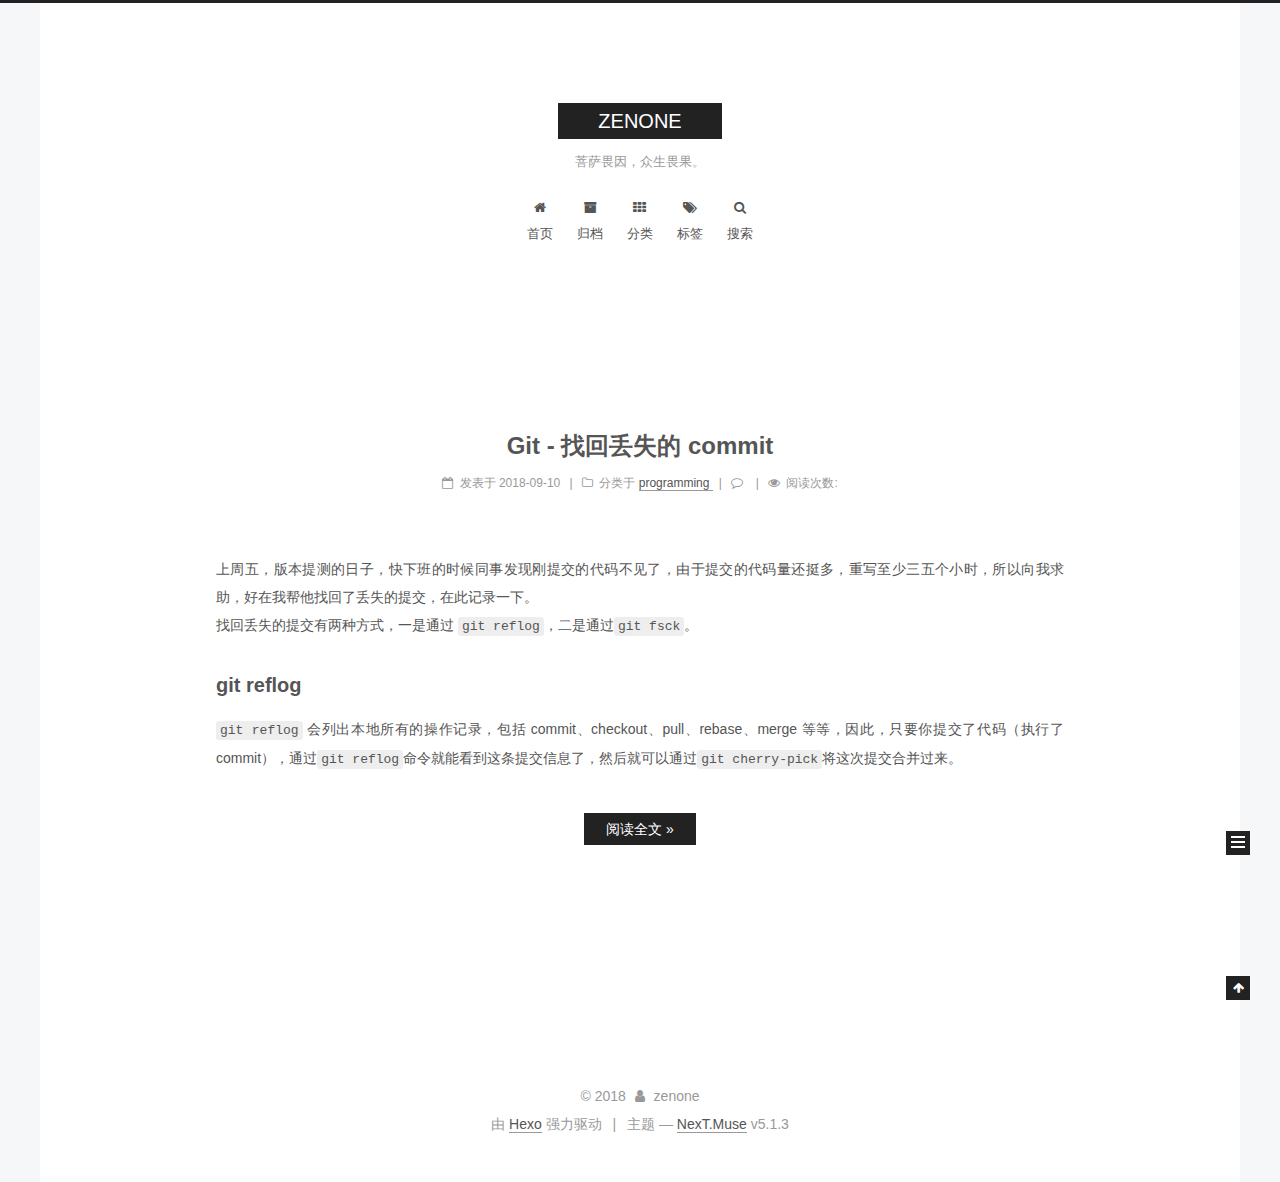
<file: index.html>
<!DOCTYPE html>




<html class="theme-next muse" lang="zh-Hans">
<head>
  <meta charset="UTF-8"/>
<meta http-equiv="X-UA-Compatible" content="IE=edge" />
<meta name="viewport" content="width=device-width, initial-scale=1, maximum-scale=1"/>
<meta name="theme-color" content="#222">









<meta http-equiv="Cache-Control" content="no-transform" />
<meta http-equiv="Cache-Control" content="no-siteapp" />
















  
  
  <link href="/lib/fancybox/source/jquery.fancybox.css?v=2.1.5" rel="stylesheet" type="text/css" />







<link href="/lib/font-awesome/css/font-awesome.min.css?v=4.6.2" rel="stylesheet" type="text/css" />

<link href="/css/main.css?v=5.1.3" rel="stylesheet" type="text/css" />


  <link rel="apple-touch-icon" sizes="180x180" href="/images/apple-touch-icon.png?v=5.1.3">


  <link rel="icon" type="image/png" sizes="32x32" href="/images/favicon-32x32.png?v=5.1.3">


  <link rel="icon" type="image/png" sizes="16x16" href="/images/favicon-16x16.png?v=5.1.3">


  <link rel="mask-icon" href="/images/safari-pinned-tab.svg?v=5.1.3" color="#222">





  <meta name="keywords" content="zenone" />










<meta property="og:type" content="website">
<meta property="og:title" content="ZENONE">
<meta property="og:url" content="http://blog.zenone.cn/index.html">
<meta property="og:site_name" content="ZENONE">
<meta name="twitter:card" content="summary">
<meta name="twitter:title" content="ZENONE">



<script type="text/javascript" id="hexo.configurations">
  var NexT = window.NexT || {};
  var CONFIG = {
    root: '/',
    scheme: 'Muse',
    version: '5.1.3',
    sidebar: {"position":"left","display":"hide","offset":12,"b2t":false,"scrollpercent":false,"onmobile":false},
    fancybox: true,
    tabs: true,
    motion: {"enable":false,"async":false,"transition":{"post_block":"fadeIn","post_header":"slideDownIn","post_body":"slideDownIn","coll_header":"slideLeftIn","sidebar":"slideUpIn"}},
    duoshuo: {
      userId: '0',
      author: '博主'
    },
    algolia: {
      applicationID: '',
      apiKey: '',
      indexName: '',
      hits: {"per_page":10},
      labels: {"input_placeholder":"Search for Posts","hits_empty":"We didn't find any results for the search: ${query}","hits_stats":"${hits} results found in ${time} ms"}
    }
  };
</script>



  <link rel="canonical" href="http://blog.zenone.cn/"/>





  <title>ZENONE</title>
  




<script>
  (function(i,s,o,g,r,a,m){i['GoogleAnalyticsObject']=r;i[r]=i[r]||function(){
            (i[r].q=i[r].q||[]).push(arguments)},i[r].l=1*new Date();a=s.createElement(o),
          m=s.getElementsByTagName(o)[0];a.async=1;a.src=g;m.parentNode.insertBefore(a,m)
  })(window,document,'script','https://www.google-analytics.com/analytics.js','ga');
  ga('create', 'UA-72563090-1', 'auto');
  ga('send', 'pageview');
</script>





</head>

<body itemscope itemtype="http://schema.org/WebPage" lang="zh-Hans">

  
  
    
  

  <div class="container sidebar-position-left 
  page-home">
    <div class="headband"></div>

    <header id="header" class="header" itemscope itemtype="http://schema.org/WPHeader">
      <div class="header-inner"><div class="site-brand-wrapper">
  <div class="site-meta ">
    

    <div class="custom-logo-site-title">
      <a href="/"  class="brand" rel="start">
        <span class="logo-line-before"><i></i></span>
        <span class="site-title">ZENONE</span>
        <span class="logo-line-after"><i></i></span>
      </a>
    </div>
      
        <p class="site-subtitle">菩萨畏因，众生畏果。</p>
      
  </div>

  <div class="site-nav-toggle">
    <button>
      <span class="btn-bar"></span>
      <span class="btn-bar"></span>
      <span class="btn-bar"></span>
    </button>
  </div>
</div>

<nav class="site-nav">
  

  
    <ul id="menu" class="menu">
      
        
        <li class="menu-item menu-item-home">
          <a href="/" rel="section">
            
              <i class="menu-item-icon fa fa-fw fa-home"></i> <br />
            
            首页
          </a>
        </li>
      
        
        <li class="menu-item menu-item-archives">
          <a href="/archives/" rel="section">
            
              <i class="menu-item-icon fa fa-fw fa-archive"></i> <br />
            
            归档
          </a>
        </li>
      
        
        <li class="menu-item menu-item-categories">
          <a href="/categories/" rel="section">
            
              <i class="menu-item-icon fa fa-fw fa-th"></i> <br />
            
            分类
          </a>
        </li>
      
        
        <li class="menu-item menu-item-tags">
          <a href="/tags/" rel="section">
            
              <i class="menu-item-icon fa fa-fw fa-tags"></i> <br />
            
            标签
          </a>
        </li>
      

      
        <li class="menu-item menu-item-search">
          
            <a href="javascript:;" class="popup-trigger">
          
            
              <i class="menu-item-icon fa fa-search fa-fw"></i> <br />
            
            搜索
          </a>
        </li>
      
    </ul>
  

  
    <div class="site-search">
      
  <div class="popup search-popup local-search-popup">
  <div class="local-search-header clearfix">
    <span class="search-icon">
      <i class="fa fa-search"></i>
    </span>
    <span class="popup-btn-close">
      <i class="fa fa-times-circle"></i>
    </span>
    <div class="local-search-input-wrapper">
      <input autocomplete="off"
             placeholder="搜索..." spellcheck="false"
             type="text" id="local-search-input">
    </div>
  </div>
  <div id="local-search-result"></div>
</div>



    </div>
  
</nav>



 </div>
    </header>

    <main id="main" class="main">
      <div class="main-inner">
        <div class="content-wrap">
          <div id="content" class="content">
            
  <section id="posts" class="posts-expand">
    
      

  

  
  
  

  <article class="post post-type-normal" itemscope itemtype="http://schema.org/Article">
  
  
  
  <div class="post-block">
    <link itemprop="mainEntityOfPage" href="http://blog.zenone.cn/2018/09/10/Git - 找回丢失的 commit/">

    <span hidden itemprop="author" itemscope itemtype="http://schema.org/Person">
      <meta itemprop="name" content="zenone">
      <meta itemprop="description" content="">
      <meta itemprop="image" content="/images/avatar.gif">
    </span>

    <span hidden itemprop="publisher" itemscope itemtype="http://schema.org/Organization">
      <meta itemprop="name" content="ZENONE">
    </span>

    
      <header class="post-header">

        
        
          <h1 class="post-title" itemprop="name headline">
                
                <a class="post-title-link" href="/2018/09/10/Git - 找回丢失的 commit/" itemprop="url">Git - 找回丢失的 commit</a></h1>
        

        <div class="post-meta">
          <span class="post-time">
            
              <span class="post-meta-item-icon">
                <i class="fa fa-calendar-o"></i>
              </span>
              
                <span class="post-meta-item-text">发表于</span>
              
              <time title="创建于" itemprop="dateCreated datePublished" datetime="2018-09-10T21:55:42+08:00">
                2018-09-10
              </time>
            

            

            
          </span>

          
            <span class="post-category" >
            
              <span class="post-meta-divider">|</span>
            
              <span class="post-meta-item-icon">
                <i class="fa fa-folder-o"></i>
              </span>
              
                <span class="post-meta-item-text">分类于</span>
              
              
                <span itemprop="about" itemscope itemtype="http://schema.org/Thing">
                  <a href="/categories/programming/" itemprop="url" rel="index">
                    <span itemprop="name">programming</span>
                  </a>
                </span>

                
                
              
            </span>
          

          
            
              <span class="post-comments-count">
                <span class="post-meta-divider">|</span>
                <span class="post-meta-item-icon">
                  <i class="fa fa-comment-o"></i>
                </span>
                <a href="/2018/09/10/Git - 找回丢失的 commit/#comments" itemprop="discussionUrl">
                  <span class="post-comments-count disqus-comment-count"
                        data-disqus-identifier="2018/09/10/Git - 找回丢失的 commit/" itemprop="commentCount"></span>
                </a>
              </span>
            
          

          
          
             <span id="/2018/09/10/Git - 找回丢失的 commit/" class="leancloud_visitors" data-flag-title="Git - 找回丢失的 commit">
               <span class="post-meta-divider">|</span>
               <span class="post-meta-item-icon">
                 <i class="fa fa-eye"></i>
               </span>
               
                 <span class="post-meta-item-text">阅读次数&#58;</span>
               
                 <span class="leancloud-visitors-count"></span>
             </span>
          

          

          

          

        </div>
      </header>
    

    
    
    
    <div class="post-body" itemprop="articleBody">

      
      

      
        
          <p>上周五，版本提测的日子，快下班的时候同事发现刚提交的代码不见了，由于提交的代码量还挺多，重写至少三五个小时，所以向我求助，好在我帮他找回了丢失的提交，在此记录一下。<br>找回丢失的提交有两种方式，一是通过 <code>git reflog</code>，二是通过<code>git fsck</code>。</p>
<h2 id="git-reflog"><a href="#git-reflog" class="headerlink" title="git reflog"></a>git reflog</h2><p><code>git reflog</code> 会列出本地所有的操作记录，包括 commit、checkout、pull、rebase、merge 等等，因此，只要你提交了代码（执行了 commit），通过<code>git reflog</code>命令就能看到这条提交信息了，然后就可以通过<code>git cherry-pick</code>将这次提交合并过来。<br>
          <!--noindex-->
          <div class="post-button text-center">
            <a class="btn" href="/2018/09/10/Git - 找回丢失的 commit/#more" rel="contents">
              阅读全文 &raquo;
            </a>
          </div>
          <!--/noindex-->
        
      
    </div>
    
    
    

    

    

    

    <footer class="post-footer">
      

      

      

      
      
        <div class="post-eof"></div>
      
    </footer>
  </div>
  
  
  
  </article>


    
  </section>

  


          </div>
          


          

        </div>
        
          
  
  <div class="sidebar-toggle">
    <div class="sidebar-toggle-line-wrap">
      <span class="sidebar-toggle-line sidebar-toggle-line-first"></span>
      <span class="sidebar-toggle-line sidebar-toggle-line-middle"></span>
      <span class="sidebar-toggle-line sidebar-toggle-line-last"></span>
    </div>
  </div>

  <aside id="sidebar" class="sidebar">
    
    <div class="sidebar-inner">

      

      

      <section class="site-overview-wrap sidebar-panel sidebar-panel-active">
        <div class="site-overview">
          <div class="site-author motion-element" itemprop="author" itemscope itemtype="http://schema.org/Person">
            
              <p class="site-author-name" itemprop="name">zenone</p>
              <p class="site-description motion-element" itemprop="description"></p>
          </div>

          <nav class="site-state motion-element">

            
              <div class="site-state-item site-state-posts">
              
                <a href="/archives/">
              
                  <span class="site-state-item-count">1</span>
                  <span class="site-state-item-name">日志</span>
                </a>
              </div>
            

            
              
              
              <div class="site-state-item site-state-categories">
                <a href="/categories/index.html">
                  <span class="site-state-item-count">3</span>
                  <span class="site-state-item-name">分类</span>
                </a>
              </div>
            

            
              
              
              <div class="site-state-item site-state-tags">
                <a href="/tags/index.html">
                  <span class="site-state-item-count">5</span>
                  <span class="site-state-item-name">标签</span>
                </a>
              </div>
            

          </nav>

          

          
            <div class="links-of-author motion-element">
                
                  <span class="links-of-author-item">
                    <a href="https://github.com/zenonezy" target="_blank" title="GitHub">
                      
                        <i class="fa fa-fw fa-github"></i></a>
                  </span>
                
                  <span class="links-of-author-item">
                    <a href="mailto:zenonezy@gmail.com" target="_blank" title="E-Mail">
                      
                        <i class="fa fa-fw fa-envelope"></i></a>
                  </span>
                
            </div>
          

          
          

          
          

          

        </div>
      </section>

      

      

    </div>
  </aside>


        
      </div>
    </main>

    <footer id="footer" class="footer">
      <div class="footer-inner">
        <div class="copyright">&copy; <span itemprop="copyrightYear">2018</span>
  <span class="with-love">
    <i class="fa fa-user"></i>
  </span>
  <span class="author" itemprop="copyrightHolder">zenone</span>

  
</div>


  <div class="powered-by">由 <a class="theme-link" target="_blank" href="https://hexo.io">Hexo</a> 强力驱动</div>



  <span class="post-meta-divider">|</span>



  <div class="theme-info">主题 &mdash; <a class="theme-link" target="_blank" href="https://github.com/iissnan/hexo-theme-next">NexT.Muse</a> v5.1.3</div>




        







        
      </div>
    </footer>

    
      <div class="back-to-top">
        <i class="fa fa-arrow-up"></i>
        
      </div>
    

    

  </div>

  

<script type="text/javascript">
  if (Object.prototype.toString.call(window.Promise) !== '[object Function]') {
    window.Promise = null;
  }
</script>









  












  
  
    <script type="text/javascript" src="/lib/jquery/index.js?v=2.1.3"></script>
  

  
  
    <script type="text/javascript" src="/lib/fastclick/lib/fastclick.min.js?v=1.0.6"></script>
  

  
  
    <script type="text/javascript" src="/lib/jquery_lazyload/jquery.lazyload.js?v=1.9.7"></script>
  

  
  
    <script type="text/javascript" src="/lib/velocity/velocity.min.js?v=1.2.1"></script>
  

  
  
    <script type="text/javascript" src="/lib/velocity/velocity.ui.min.js?v=1.2.1"></script>
  

  
  
    <script type="text/javascript" src="/lib/fancybox/source/jquery.fancybox.pack.js?v=2.1.5"></script>
  


  


  <script type="text/javascript" src="/js/src/utils.js?v=5.1.3"></script>

  <script type="text/javascript" src="/js/src/motion.js?v=5.1.3"></script>



  
  

  

  


  <script type="text/javascript" src="/js/src/bootstrap.js?v=5.1.3"></script>



  


  

    
      <script id="dsq-count-scr" src="https://zenone.disqus.com/count.js" async></script>
    

    

  




	





  














  

  <script type="text/javascript">
    // Popup Window;
    var isfetched = false;
    var isXml = true;
    // Search DB path;
    var search_path = "search.xml";
    if (search_path.length === 0) {
      search_path = "search.xml";
    } else if (/json$/i.test(search_path)) {
      isXml = false;
    }
    var path = "/" + search_path;
    // monitor main search box;

    var onPopupClose = function (e) {
      $('.popup').hide();
      $('#local-search-input').val('');
      $('.search-result-list').remove();
      $('#no-result').remove();
      $(".local-search-pop-overlay").remove();
      $('body').css('overflow', '');
    }

    function proceedsearch() {
      $("body")
        .append('<div class="search-popup-overlay local-search-pop-overlay"></div>')
        .css('overflow', 'hidden');
      $('.search-popup-overlay').click(onPopupClose);
      $('.popup').toggle();
      var $localSearchInput = $('#local-search-input');
      $localSearchInput.attr("autocapitalize", "none");
      $localSearchInput.attr("autocorrect", "off");
      $localSearchInput.focus();
    }

    // search function;
    var searchFunc = function(path, search_id, content_id) {
      'use strict';

      // start loading animation
      $("body")
        .append('<div class="search-popup-overlay local-search-pop-overlay">' +
          '<div id="search-loading-icon">' +
          '<i class="fa fa-spinner fa-pulse fa-5x fa-fw"></i>' +
          '</div>' +
          '</div>')
        .css('overflow', 'hidden');
      $("#search-loading-icon").css('margin', '20% auto 0 auto').css('text-align', 'center');

      $.ajax({
        url: path,
        dataType: isXml ? "xml" : "json",
        async: true,
        success: function(res) {
          // get the contents from search data
          isfetched = true;
          $('.popup').detach().appendTo('.header-inner');
          var datas = isXml ? $("entry", res).map(function() {
            return {
              title: $("title", this).text(),
              content: $("content",this).text(),
              url: $("url" , this).text()
            };
          }).get() : res;
          var input = document.getElementById(search_id);
          var resultContent = document.getElementById(content_id);
          var inputEventFunction = function() {
            var searchText = input.value.trim().toLowerCase();
            var keywords = searchText.split(/[\s\-]+/);
            if (keywords.length > 1) {
              keywords.push(searchText);
            }
            var resultItems = [];
            if (searchText.length > 0) {
              // perform local searching
              datas.forEach(function(data) {
                var isMatch = false;
                var hitCount = 0;
                var searchTextCount = 0;
                var title = data.title.trim();
                var titleInLowerCase = title.toLowerCase();
                var content = data.content.trim().replace(/<[^>]+>/g,"");
                var contentInLowerCase = content.toLowerCase();
                var articleUrl = decodeURIComponent(data.url);
                var indexOfTitle = [];
                var indexOfContent = [];
                // only match articles with not empty titles
                if(title != '') {
                  keywords.forEach(function(keyword) {
                    function getIndexByWord(word, text, caseSensitive) {
                      var wordLen = word.length;
                      if (wordLen === 0) {
                        return [];
                      }
                      var startPosition = 0, position = [], index = [];
                      if (!caseSensitive) {
                        text = text.toLowerCase();
                        word = word.toLowerCase();
                      }
                      while ((position = text.indexOf(word, startPosition)) > -1) {
                        index.push({position: position, word: word});
                        startPosition = position + wordLen;
                      }
                      return index;
                    }

                    indexOfTitle = indexOfTitle.concat(getIndexByWord(keyword, titleInLowerCase, false));
                    indexOfContent = indexOfContent.concat(getIndexByWord(keyword, contentInLowerCase, false));
                  });
                  if (indexOfTitle.length > 0 || indexOfContent.length > 0) {
                    isMatch = true;
                    hitCount = indexOfTitle.length + indexOfContent.length;
                  }
                }

                // show search results

                if (isMatch) {
                  // sort index by position of keyword

                  [indexOfTitle, indexOfContent].forEach(function (index) {
                    index.sort(function (itemLeft, itemRight) {
                      if (itemRight.position !== itemLeft.position) {
                        return itemRight.position - itemLeft.position;
                      } else {
                        return itemLeft.word.length - itemRight.word.length;
                      }
                    });
                  });

                  // merge hits into slices

                  function mergeIntoSlice(text, start, end, index) {
                    var item = index[index.length - 1];
                    var position = item.position;
                    var word = item.word;
                    var hits = [];
                    var searchTextCountInSlice = 0;
                    while (position + word.length <= end && index.length != 0) {
                      if (word === searchText) {
                        searchTextCountInSlice++;
                      }
                      hits.push({position: position, length: word.length});
                      var wordEnd = position + word.length;

                      // move to next position of hit

                      index.pop();
                      while (index.length != 0) {
                        item = index[index.length - 1];
                        position = item.position;
                        word = item.word;
                        if (wordEnd > position) {
                          index.pop();
                        } else {
                          break;
                        }
                      }
                    }
                    searchTextCount += searchTextCountInSlice;
                    return {
                      hits: hits,
                      start: start,
                      end: end,
                      searchTextCount: searchTextCountInSlice
                    };
                  }

                  var slicesOfTitle = [];
                  if (indexOfTitle.length != 0) {
                    slicesOfTitle.push(mergeIntoSlice(title, 0, title.length, indexOfTitle));
                  }

                  var slicesOfContent = [];
                  while (indexOfContent.length != 0) {
                    var item = indexOfContent[indexOfContent.length - 1];
                    var position = item.position;
                    var word = item.word;
                    // cut out 100 characters
                    var start = position - 20;
                    var end = position + 80;
                    if(start < 0){
                      start = 0;
                    }
                    if (end < position + word.length) {
                      end = position + word.length;
                    }
                    if(end > content.length){
                      end = content.length;
                    }
                    slicesOfContent.push(mergeIntoSlice(content, start, end, indexOfContent));
                  }

                  // sort slices in content by search text's count and hits' count

                  slicesOfContent.sort(function (sliceLeft, sliceRight) {
                    if (sliceLeft.searchTextCount !== sliceRight.searchTextCount) {
                      return sliceRight.searchTextCount - sliceLeft.searchTextCount;
                    } else if (sliceLeft.hits.length !== sliceRight.hits.length) {
                      return sliceRight.hits.length - sliceLeft.hits.length;
                    } else {
                      return sliceLeft.start - sliceRight.start;
                    }
                  });

                  // select top N slices in content

                  var upperBound = parseInt('1');
                  if (upperBound >= 0) {
                    slicesOfContent = slicesOfContent.slice(0, upperBound);
                  }

                  // highlight title and content

                  function highlightKeyword(text, slice) {
                    var result = '';
                    var prevEnd = slice.start;
                    slice.hits.forEach(function (hit) {
                      result += text.substring(prevEnd, hit.position);
                      var end = hit.position + hit.length;
                      result += '<b class="search-keyword">' + text.substring(hit.position, end) + '</b>';
                      prevEnd = end;
                    });
                    result += text.substring(prevEnd, slice.end);
                    return result;
                  }

                  var resultItem = '';

                  if (slicesOfTitle.length != 0) {
                    resultItem += "<li><a href='" + articleUrl + "' class='search-result-title'>" + highlightKeyword(title, slicesOfTitle[0]) + "</a>";
                  } else {
                    resultItem += "<li><a href='" + articleUrl + "' class='search-result-title'>" + title + "</a>";
                  }

                  slicesOfContent.forEach(function (slice) {
                    resultItem += "<a href='" + articleUrl + "'>" +
                      "<p class=\"search-result\">" + highlightKeyword(content, slice) +
                      "...</p>" + "</a>";
                  });

                  resultItem += "</li>";
                  resultItems.push({
                    item: resultItem,
                    searchTextCount: searchTextCount,
                    hitCount: hitCount,
                    id: resultItems.length
                  });
                }
              })
            };
            if (keywords.length === 1 && keywords[0] === "") {
              resultContent.innerHTML = '<div id="no-result"><i class="fa fa-search fa-5x" /></div>'
            } else if (resultItems.length === 0) {
              resultContent.innerHTML = '<div id="no-result"><i class="fa fa-frown-o fa-5x" /></div>'
            } else {
              resultItems.sort(function (resultLeft, resultRight) {
                if (resultLeft.searchTextCount !== resultRight.searchTextCount) {
                  return resultRight.searchTextCount - resultLeft.searchTextCount;
                } else if (resultLeft.hitCount !== resultRight.hitCount) {
                  return resultRight.hitCount - resultLeft.hitCount;
                } else {
                  return resultRight.id - resultLeft.id;
                }
              });
              var searchResultList = '<ul class=\"search-result-list\">';
              resultItems.forEach(function (result) {
                searchResultList += result.item;
              })
              searchResultList += "</ul>";
              resultContent.innerHTML = searchResultList;
            }
          }

          if ('auto' === 'auto') {
            input.addEventListener('input', inputEventFunction);
          } else {
            $('.search-icon').click(inputEventFunction);
            input.addEventListener('keypress', function (event) {
              if (event.keyCode === 13) {
                inputEventFunction();
              }
            });
          }

          // remove loading animation
          $(".local-search-pop-overlay").remove();
          $('body').css('overflow', '');

          proceedsearch();
        }
      });
    }

    // handle and trigger popup window;
    $('.popup-trigger').click(function(e) {
      e.stopPropagation();
      if (isfetched === false) {
        searchFunc(path, 'local-search-input', 'local-search-result');
      } else {
        proceedsearch();
      };
    });

    $('.popup-btn-close').click(onPopupClose);
    $('.popup').click(function(e){
      e.stopPropagation();
    });
    $(document).on('keyup', function (event) {
      var shouldDismissSearchPopup = event.which === 27 &&
        $('.search-popup').is(':visible');
      if (shouldDismissSearchPopup) {
        onPopupClose();
      }
    });
  </script>





  

  
  <script src="https://cdn1.lncld.net/static/js/av-core-mini-0.6.4.js"></script>
  <script>AV.initialize("HRpY8eQIEI0Gilu7Q3APLShh-gzGzoHsz", "TLXkCdGKyrMNafnCbLRpPpDa");</script>
  <script>
    function showTime(Counter) {
      var query = new AV.Query(Counter);
      var entries = [];
      var $visitors = $(".leancloud_visitors");

      $visitors.each(function () {
        entries.push( $(this).attr("id").trim() );
      });

      query.containedIn('url', entries);
      query.find()
        .done(function (results) {
          var COUNT_CONTAINER_REF = '.leancloud-visitors-count';

          if (results.length === 0) {
            $visitors.find(COUNT_CONTAINER_REF).text(0);
            return;
          }

          for (var i = 0; i < results.length; i++) {
            var item = results[i];
            var url = item.get('url');
            var time = item.get('time');
            var element = document.getElementById(url);

            $(element).find(COUNT_CONTAINER_REF).text(time);
          }
          for(var i = 0; i < entries.length; i++) {
            var url = entries[i];
            var element = document.getElementById(url);
            var countSpan = $(element).find(COUNT_CONTAINER_REF);
            if( countSpan.text() == '') {
              countSpan.text(0);
            }
          }
        })
        .fail(function (object, error) {
          console.log("Error: " + error.code + " " + error.message);
        });
    }

    function addCount(Counter) {
      var $visitors = $(".leancloud_visitors");
      var url = $visitors.attr('id').trim();
      var title = $visitors.attr('data-flag-title').trim();
      var query = new AV.Query(Counter);

      query.equalTo("url", url);
      query.find({
        success: function(results) {
          if (results.length > 0) {
            var counter = results[0];
            counter.fetchWhenSave(true);
            counter.increment("time");
            counter.save(null, {
              success: function(counter) {
                var $element = $(document.getElementById(url));
                $element.find('.leancloud-visitors-count').text(counter.get('time'));
              },
              error: function(counter, error) {
                console.log('Failed to save Visitor num, with error message: ' + error.message);
              }
            });
          } else {
            var newcounter = new Counter();
            /* Set ACL */
            var acl = new AV.ACL();
            acl.setPublicReadAccess(true);
            acl.setPublicWriteAccess(true);
            newcounter.setACL(acl);
            /* End Set ACL */
            newcounter.set("title", title);
            newcounter.set("url", url);
            newcounter.set("time", 1);
            newcounter.save(null, {
              success: function(newcounter) {
                var $element = $(document.getElementById(url));
                $element.find('.leancloud-visitors-count').text(newcounter.get('time'));
              },
              error: function(newcounter, error) {
                console.log('Failed to create');
              }
            });
          }
        },
        error: function(error) {
          console.log('Error:' + error.code + " " + error.message);
        }
      });
    }

    $(function() {
      var Counter = AV.Object.extend("Counter");
      if ($('.leancloud_visitors').length == 1) {
        addCount(Counter);
      } else if ($('.post-title-link').length > 1) {
        showTime(Counter);
      }
    });
  </script>



  

  

  
  

  

  

  

</body>
</html>
</file>
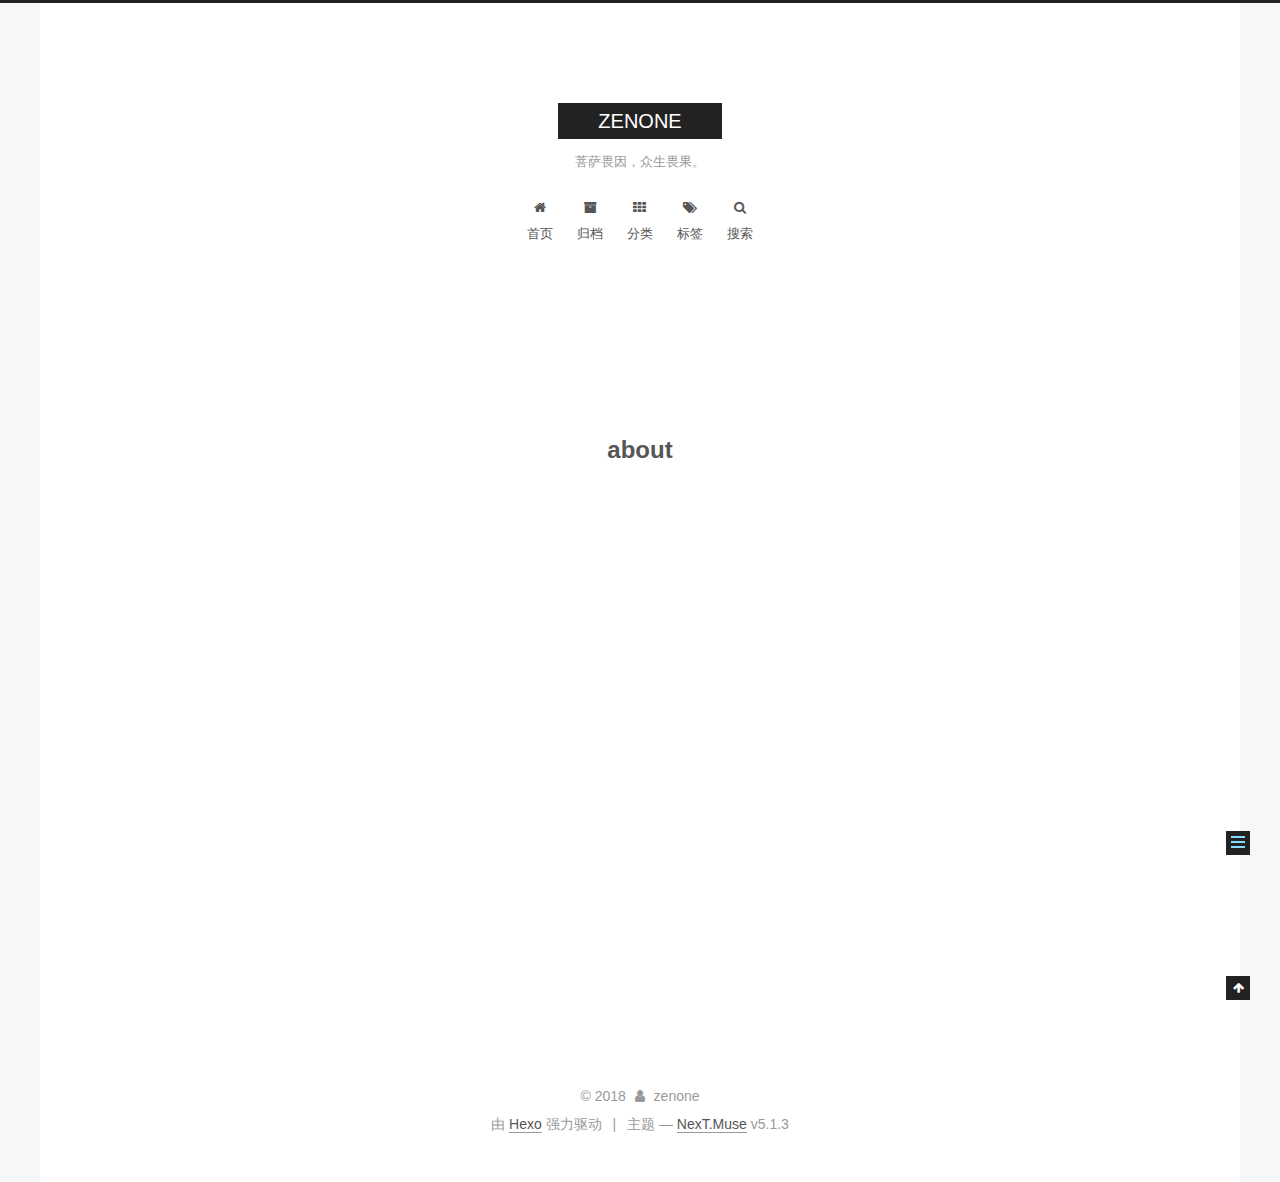
<file: about/index.html>
<!DOCTYPE html>




<html class="theme-next muse" lang="zh-Hans">
<head>
  <meta charset="UTF-8"/>
<meta http-equiv="X-UA-Compatible" content="IE=edge" />
<meta name="viewport" content="width=device-width, initial-scale=1, maximum-scale=1"/>
<meta name="theme-color" content="#222">









<meta http-equiv="Cache-Control" content="no-transform" />
<meta http-equiv="Cache-Control" content="no-siteapp" />
















  
  
  <link href="/lib/fancybox/source/jquery.fancybox.css?v=2.1.5" rel="stylesheet" type="text/css" />







<link href="/lib/font-awesome/css/font-awesome.min.css?v=4.6.2" rel="stylesheet" type="text/css" />

<link href="/css/main.css?v=5.1.3" rel="stylesheet" type="text/css" />


  <link rel="apple-touch-icon" sizes="180x180" href="/images/apple-touch-icon.png?v=5.1.3">


  <link rel="icon" type="image/png" sizes="32x32" href="/images/favicon-32x32.png?v=5.1.3">


  <link rel="icon" type="image/png" sizes="16x16" href="/images/favicon-16x16.png?v=5.1.3">


  <link rel="mask-icon" href="/images/safari-pinned-tab.svg?v=5.1.3" color="#222">





  <meta name="keywords" content="zenone" />










<meta property="og:type" content="website">
<meta property="og:title" content="about">
<meta property="og:url" content="http://blog.zenone.cn/about/index.html">
<meta property="og:site_name" content="ZENONE">
<meta property="og:updated_time" content="2017-12-30T03:09:15.657Z">
<meta name="twitter:card" content="summary">
<meta name="twitter:title" content="about">



<script type="text/javascript" id="hexo.configurations">
  var NexT = window.NexT || {};
  var CONFIG = {
    root: '/',
    scheme: 'Muse',
    version: '5.1.3',
    sidebar: {"position":"left","display":"hide","offset":12,"b2t":false,"scrollpercent":false,"onmobile":false},
    fancybox: true,
    tabs: true,
    motion: {"enable":false,"async":false,"transition":{"post_block":"fadeIn","post_header":"slideDownIn","post_body":"slideDownIn","coll_header":"slideLeftIn","sidebar":"slideUpIn"}},
    duoshuo: {
      userId: '0',
      author: '博主'
    },
    algolia: {
      applicationID: '',
      apiKey: '',
      indexName: '',
      hits: {"per_page":10},
      labels: {"input_placeholder":"Search for Posts","hits_empty":"We didn't find any results for the search: ${query}","hits_stats":"${hits} results found in ${time} ms"}
    }
  };
</script>



  <link rel="canonical" href="http://blog.zenone.cn/about/"/>





  <title>about | ZENONE</title>
  




<script>
  (function(i,s,o,g,r,a,m){i['GoogleAnalyticsObject']=r;i[r]=i[r]||function(){
            (i[r].q=i[r].q||[]).push(arguments)},i[r].l=1*new Date();a=s.createElement(o),
          m=s.getElementsByTagName(o)[0];a.async=1;a.src=g;m.parentNode.insertBefore(a,m)
  })(window,document,'script','https://www.google-analytics.com/analytics.js','ga');
  ga('create', 'UA-72563090-1', 'auto');
  ga('send', 'pageview');
</script>





</head>

<body itemscope itemtype="http://schema.org/WebPage" lang="zh-Hans">

  
  
    
  

  <div class="container sidebar-position-left page-post-detail">
    <div class="headband"></div>

    <header id="header" class="header" itemscope itemtype="http://schema.org/WPHeader">
      <div class="header-inner"><div class="site-brand-wrapper">
  <div class="site-meta ">
    

    <div class="custom-logo-site-title">
      <a href="/"  class="brand" rel="start">
        <span class="logo-line-before"><i></i></span>
        <span class="site-title">ZENONE</span>
        <span class="logo-line-after"><i></i></span>
      </a>
    </div>
      
        <p class="site-subtitle">菩萨畏因，众生畏果。</p>
      
  </div>

  <div class="site-nav-toggle">
    <button>
      <span class="btn-bar"></span>
      <span class="btn-bar"></span>
      <span class="btn-bar"></span>
    </button>
  </div>
</div>

<nav class="site-nav">
  

  
    <ul id="menu" class="menu">
      
        
        <li class="menu-item menu-item-home">
          <a href="/" rel="section">
            
              <i class="menu-item-icon fa fa-fw fa-home"></i> <br />
            
            首页
          </a>
        </li>
      
        
        <li class="menu-item menu-item-archives">
          <a href="/archives/" rel="section">
            
              <i class="menu-item-icon fa fa-fw fa-archive"></i> <br />
            
            归档
          </a>
        </li>
      
        
        <li class="menu-item menu-item-categories">
          <a href="/categories/" rel="section">
            
              <i class="menu-item-icon fa fa-fw fa-th"></i> <br />
            
            分类
          </a>
        </li>
      
        
        <li class="menu-item menu-item-tags">
          <a href="/tags/" rel="section">
            
              <i class="menu-item-icon fa fa-fw fa-tags"></i> <br />
            
            标签
          </a>
        </li>
      

      
        <li class="menu-item menu-item-search">
          
            <a href="javascript:;" class="popup-trigger">
          
            
              <i class="menu-item-icon fa fa-search fa-fw"></i> <br />
            
            搜索
          </a>
        </li>
      
    </ul>
  

  
    <div class="site-search">
      
  <div class="popup search-popup local-search-popup">
  <div class="local-search-header clearfix">
    <span class="search-icon">
      <i class="fa fa-search"></i>
    </span>
    <span class="popup-btn-close">
      <i class="fa fa-times-circle"></i>
    </span>
    <div class="local-search-input-wrapper">
      <input autocomplete="off"
             placeholder="搜索..." spellcheck="false"
             type="text" id="local-search-input">
    </div>
  </div>
  <div id="local-search-result"></div>
</div>



    </div>
  
</nav>



 </div>
    </header>

    <main id="main" class="main">
      <div class="main-inner">
        <div class="content-wrap">
          <div id="content" class="content">
            

  <div id="posts" class="posts-expand">
    
    
    
    <div class="post-block page">
      <header class="post-header">

	<h1 class="post-title" itemprop="name headline">about</h1>



</header>

      
      
      
      <div class="post-body">
        
        
          
        
      </div>
      
      
      
    </div>
    
    
    
  </div>


          </div>
          


          

  
    <div class="comments" id="comments">
      <div id="disqus_thread">
        <noscript>
          Please enable JavaScript to view the
          <a href="https://disqus.com/?ref_noscript">comments powered by Disqus.</a>
        </noscript>
      </div>
    </div>

  



        </div>
        
          
  
  <div class="sidebar-toggle">
    <div class="sidebar-toggle-line-wrap">
      <span class="sidebar-toggle-line sidebar-toggle-line-first"></span>
      <span class="sidebar-toggle-line sidebar-toggle-line-middle"></span>
      <span class="sidebar-toggle-line sidebar-toggle-line-last"></span>
    </div>
  </div>

  <aside id="sidebar" class="sidebar">
    
    <div class="sidebar-inner">

      

      

      <section class="site-overview-wrap sidebar-panel sidebar-panel-active">
        <div class="site-overview">
          <div class="site-author motion-element" itemprop="author" itemscope itemtype="http://schema.org/Person">
            
              <p class="site-author-name" itemprop="name">zenone</p>
              <p class="site-description motion-element" itemprop="description"></p>
          </div>

          <nav class="site-state motion-element">

            
              <div class="site-state-item site-state-posts">
              
                <a href="/archives/">
              
                  <span class="site-state-item-count">1</span>
                  <span class="site-state-item-name">日志</span>
                </a>
              </div>
            

            
              
              
              <div class="site-state-item site-state-categories">
                <a href="/categories/index.html">
                  <span class="site-state-item-count">3</span>
                  <span class="site-state-item-name">分类</span>
                </a>
              </div>
            

            
              
              
              <div class="site-state-item site-state-tags">
                <a href="/tags/index.html">
                  <span class="site-state-item-count">5</span>
                  <span class="site-state-item-name">标签</span>
                </a>
              </div>
            

          </nav>

          

          
            <div class="links-of-author motion-element">
                
                  <span class="links-of-author-item">
                    <a href="https://github.com/zenonezy" target="_blank" title="GitHub">
                      
                        <i class="fa fa-fw fa-github"></i></a>
                  </span>
                
                  <span class="links-of-author-item">
                    <a href="mailto:zenonezy@gmail.com" target="_blank" title="E-Mail">
                      
                        <i class="fa fa-fw fa-envelope"></i></a>
                  </span>
                
            </div>
          

          
          

          
          

          

        </div>
      </section>

      

      

    </div>
  </aside>


        
      </div>
    </main>

    <footer id="footer" class="footer">
      <div class="footer-inner">
        <div class="copyright">&copy; <span itemprop="copyrightYear">2018</span>
  <span class="with-love">
    <i class="fa fa-user"></i>
  </span>
  <span class="author" itemprop="copyrightHolder">zenone</span>

  
</div>


  <div class="powered-by">由 <a class="theme-link" target="_blank" href="https://hexo.io">Hexo</a> 强力驱动</div>



  <span class="post-meta-divider">|</span>



  <div class="theme-info">主题 &mdash; <a class="theme-link" target="_blank" href="https://github.com/iissnan/hexo-theme-next">NexT.Muse</a> v5.1.3</div>




        







        
      </div>
    </footer>

    
      <div class="back-to-top">
        <i class="fa fa-arrow-up"></i>
        
      </div>
    

    

  </div>

  

<script type="text/javascript">
  if (Object.prototype.toString.call(window.Promise) !== '[object Function]') {
    window.Promise = null;
  }
</script>









  












  
  
    <script type="text/javascript" src="/lib/jquery/index.js?v=2.1.3"></script>
  

  
  
    <script type="text/javascript" src="/lib/fastclick/lib/fastclick.min.js?v=1.0.6"></script>
  

  
  
    <script type="text/javascript" src="/lib/jquery_lazyload/jquery.lazyload.js?v=1.9.7"></script>
  

  
  
    <script type="text/javascript" src="/lib/velocity/velocity.min.js?v=1.2.1"></script>
  

  
  
    <script type="text/javascript" src="/lib/velocity/velocity.ui.min.js?v=1.2.1"></script>
  

  
  
    <script type="text/javascript" src="/lib/fancybox/source/jquery.fancybox.pack.js?v=2.1.5"></script>
  


  


  <script type="text/javascript" src="/js/src/utils.js?v=5.1.3"></script>

  <script type="text/javascript" src="/js/src/motion.js?v=5.1.3"></script>



  
  

  
  <script type="text/javascript" src="/js/src/scrollspy.js?v=5.1.3"></script>
<script type="text/javascript" src="/js/src/post-details.js?v=5.1.3"></script>



  


  <script type="text/javascript" src="/js/src/bootstrap.js?v=5.1.3"></script>



  


  

    
      <script id="dsq-count-scr" src="https://zenone.disqus.com/count.js" async></script>
    

    
      <script type="text/javascript">
        var disqus_config = function () {
          this.page.url = 'http://blog.zenone.cn/about/index.html';
          this.page.identifier = 'about/index.html';
          this.page.title = 'about';
        };
        var d = document, s = d.createElement('script');
        s.src = 'https://zenone.disqus.com/embed.js';
        s.setAttribute('data-timestamp', '' + +new Date());
        (d.head || d.body).appendChild(s);
      </script>
    

  




	





  














  

  <script type="text/javascript">
    // Popup Window;
    var isfetched = false;
    var isXml = true;
    // Search DB path;
    var search_path = "search.xml";
    if (search_path.length === 0) {
      search_path = "search.xml";
    } else if (/json$/i.test(search_path)) {
      isXml = false;
    }
    var path = "/" + search_path;
    // monitor main search box;

    var onPopupClose = function (e) {
      $('.popup').hide();
      $('#local-search-input').val('');
      $('.search-result-list').remove();
      $('#no-result').remove();
      $(".local-search-pop-overlay").remove();
      $('body').css('overflow', '');
    }

    function proceedsearch() {
      $("body")
        .append('<div class="search-popup-overlay local-search-pop-overlay"></div>')
        .css('overflow', 'hidden');
      $('.search-popup-overlay').click(onPopupClose);
      $('.popup').toggle();
      var $localSearchInput = $('#local-search-input');
      $localSearchInput.attr("autocapitalize", "none");
      $localSearchInput.attr("autocorrect", "off");
      $localSearchInput.focus();
    }

    // search function;
    var searchFunc = function(path, search_id, content_id) {
      'use strict';

      // start loading animation
      $("body")
        .append('<div class="search-popup-overlay local-search-pop-overlay">' +
          '<div id="search-loading-icon">' +
          '<i class="fa fa-spinner fa-pulse fa-5x fa-fw"></i>' +
          '</div>' +
          '</div>')
        .css('overflow', 'hidden');
      $("#search-loading-icon").css('margin', '20% auto 0 auto').css('text-align', 'center');

      $.ajax({
        url: path,
        dataType: isXml ? "xml" : "json",
        async: true,
        success: function(res) {
          // get the contents from search data
          isfetched = true;
          $('.popup').detach().appendTo('.header-inner');
          var datas = isXml ? $("entry", res).map(function() {
            return {
              title: $("title", this).text(),
              content: $("content",this).text(),
              url: $("url" , this).text()
            };
          }).get() : res;
          var input = document.getElementById(search_id);
          var resultContent = document.getElementById(content_id);
          var inputEventFunction = function() {
            var searchText = input.value.trim().toLowerCase();
            var keywords = searchText.split(/[\s\-]+/);
            if (keywords.length > 1) {
              keywords.push(searchText);
            }
            var resultItems = [];
            if (searchText.length > 0) {
              // perform local searching
              datas.forEach(function(data) {
                var isMatch = false;
                var hitCount = 0;
                var searchTextCount = 0;
                var title = data.title.trim();
                var titleInLowerCase = title.toLowerCase();
                var content = data.content.trim().replace(/<[^>]+>/g,"");
                var contentInLowerCase = content.toLowerCase();
                var articleUrl = decodeURIComponent(data.url);
                var indexOfTitle = [];
                var indexOfContent = [];
                // only match articles with not empty titles
                if(title != '') {
                  keywords.forEach(function(keyword) {
                    function getIndexByWord(word, text, caseSensitive) {
                      var wordLen = word.length;
                      if (wordLen === 0) {
                        return [];
                      }
                      var startPosition = 0, position = [], index = [];
                      if (!caseSensitive) {
                        text = text.toLowerCase();
                        word = word.toLowerCase();
                      }
                      while ((position = text.indexOf(word, startPosition)) > -1) {
                        index.push({position: position, word: word});
                        startPosition = position + wordLen;
                      }
                      return index;
                    }

                    indexOfTitle = indexOfTitle.concat(getIndexByWord(keyword, titleInLowerCase, false));
                    indexOfContent = indexOfContent.concat(getIndexByWord(keyword, contentInLowerCase, false));
                  });
                  if (indexOfTitle.length > 0 || indexOfContent.length > 0) {
                    isMatch = true;
                    hitCount = indexOfTitle.length + indexOfContent.length;
                  }
                }

                // show search results

                if (isMatch) {
                  // sort index by position of keyword

                  [indexOfTitle, indexOfContent].forEach(function (index) {
                    index.sort(function (itemLeft, itemRight) {
                      if (itemRight.position !== itemLeft.position) {
                        return itemRight.position - itemLeft.position;
                      } else {
                        return itemLeft.word.length - itemRight.word.length;
                      }
                    });
                  });

                  // merge hits into slices

                  function mergeIntoSlice(text, start, end, index) {
                    var item = index[index.length - 1];
                    var position = item.position;
                    var word = item.word;
                    var hits = [];
                    var searchTextCountInSlice = 0;
                    while (position + word.length <= end && index.length != 0) {
                      if (word === searchText) {
                        searchTextCountInSlice++;
                      }
                      hits.push({position: position, length: word.length});
                      var wordEnd = position + word.length;

                      // move to next position of hit

                      index.pop();
                      while (index.length != 0) {
                        item = index[index.length - 1];
                        position = item.position;
                        word = item.word;
                        if (wordEnd > position) {
                          index.pop();
                        } else {
                          break;
                        }
                      }
                    }
                    searchTextCount += searchTextCountInSlice;
                    return {
                      hits: hits,
                      start: start,
                      end: end,
                      searchTextCount: searchTextCountInSlice
                    };
                  }

                  var slicesOfTitle = [];
                  if (indexOfTitle.length != 0) {
                    slicesOfTitle.push(mergeIntoSlice(title, 0, title.length, indexOfTitle));
                  }

                  var slicesOfContent = [];
                  while (indexOfContent.length != 0) {
                    var item = indexOfContent[indexOfContent.length - 1];
                    var position = item.position;
                    var word = item.word;
                    // cut out 100 characters
                    var start = position - 20;
                    var end = position + 80;
                    if(start < 0){
                      start = 0;
                    }
                    if (end < position + word.length) {
                      end = position + word.length;
                    }
                    if(end > content.length){
                      end = content.length;
                    }
                    slicesOfContent.push(mergeIntoSlice(content, start, end, indexOfContent));
                  }

                  // sort slices in content by search text's count and hits' count

                  slicesOfContent.sort(function (sliceLeft, sliceRight) {
                    if (sliceLeft.searchTextCount !== sliceRight.searchTextCount) {
                      return sliceRight.searchTextCount - sliceLeft.searchTextCount;
                    } else if (sliceLeft.hits.length !== sliceRight.hits.length) {
                      return sliceRight.hits.length - sliceLeft.hits.length;
                    } else {
                      return sliceLeft.start - sliceRight.start;
                    }
                  });

                  // select top N slices in content

                  var upperBound = parseInt('1');
                  if (upperBound >= 0) {
                    slicesOfContent = slicesOfContent.slice(0, upperBound);
                  }

                  // highlight title and content

                  function highlightKeyword(text, slice) {
                    var result = '';
                    var prevEnd = slice.start;
                    slice.hits.forEach(function (hit) {
                      result += text.substring(prevEnd, hit.position);
                      var end = hit.position + hit.length;
                      result += '<b class="search-keyword">' + text.substring(hit.position, end) + '</b>';
                      prevEnd = end;
                    });
                    result += text.substring(prevEnd, slice.end);
                    return result;
                  }

                  var resultItem = '';

                  if (slicesOfTitle.length != 0) {
                    resultItem += "<li><a href='" + articleUrl + "' class='search-result-title'>" + highlightKeyword(title, slicesOfTitle[0]) + "</a>";
                  } else {
                    resultItem += "<li><a href='" + articleUrl + "' class='search-result-title'>" + title + "</a>";
                  }

                  slicesOfContent.forEach(function (slice) {
                    resultItem += "<a href='" + articleUrl + "'>" +
                      "<p class=\"search-result\">" + highlightKeyword(content, slice) +
                      "...</p>" + "</a>";
                  });

                  resultItem += "</li>";
                  resultItems.push({
                    item: resultItem,
                    searchTextCount: searchTextCount,
                    hitCount: hitCount,
                    id: resultItems.length
                  });
                }
              })
            };
            if (keywords.length === 1 && keywords[0] === "") {
              resultContent.innerHTML = '<div id="no-result"><i class="fa fa-search fa-5x" /></div>'
            } else if (resultItems.length === 0) {
              resultContent.innerHTML = '<div id="no-result"><i class="fa fa-frown-o fa-5x" /></div>'
            } else {
              resultItems.sort(function (resultLeft, resultRight) {
                if (resultLeft.searchTextCount !== resultRight.searchTextCount) {
                  return resultRight.searchTextCount - resultLeft.searchTextCount;
                } else if (resultLeft.hitCount !== resultRight.hitCount) {
                  return resultRight.hitCount - resultLeft.hitCount;
                } else {
                  return resultRight.id - resultLeft.id;
                }
              });
              var searchResultList = '<ul class=\"search-result-list\">';
              resultItems.forEach(function (result) {
                searchResultList += result.item;
              })
              searchResultList += "</ul>";
              resultContent.innerHTML = searchResultList;
            }
          }

          if ('auto' === 'auto') {
            input.addEventListener('input', inputEventFunction);
          } else {
            $('.search-icon').click(inputEventFunction);
            input.addEventListener('keypress', function (event) {
              if (event.keyCode === 13) {
                inputEventFunction();
              }
            });
          }

          // remove loading animation
          $(".local-search-pop-overlay").remove();
          $('body').css('overflow', '');

          proceedsearch();
        }
      });
    }

    // handle and trigger popup window;
    $('.popup-trigger').click(function(e) {
      e.stopPropagation();
      if (isfetched === false) {
        searchFunc(path, 'local-search-input', 'local-search-result');
      } else {
        proceedsearch();
      };
    });

    $('.popup-btn-close').click(onPopupClose);
    $('.popup').click(function(e){
      e.stopPropagation();
    });
    $(document).on('keyup', function (event) {
      var shouldDismissSearchPopup = event.which === 27 &&
        $('.search-popup').is(':visible');
      if (shouldDismissSearchPopup) {
        onPopupClose();
      }
    });
  </script>





  

  
  <script src="https://cdn1.lncld.net/static/js/av-core-mini-0.6.4.js"></script>
  <script>AV.initialize("HRpY8eQIEI0Gilu7Q3APLShh-gzGzoHsz", "TLXkCdGKyrMNafnCbLRpPpDa");</script>
  <script>
    function showTime(Counter) {
      var query = new AV.Query(Counter);
      var entries = [];
      var $visitors = $(".leancloud_visitors");

      $visitors.each(function () {
        entries.push( $(this).attr("id").trim() );
      });

      query.containedIn('url', entries);
      query.find()
        .done(function (results) {
          var COUNT_CONTAINER_REF = '.leancloud-visitors-count';

          if (results.length === 0) {
            $visitors.find(COUNT_CONTAINER_REF).text(0);
            return;
          }

          for (var i = 0; i < results.length; i++) {
            var item = results[i];
            var url = item.get('url');
            var time = item.get('time');
            var element = document.getElementById(url);

            $(element).find(COUNT_CONTAINER_REF).text(time);
          }
          for(var i = 0; i < entries.length; i++) {
            var url = entries[i];
            var element = document.getElementById(url);
            var countSpan = $(element).find(COUNT_CONTAINER_REF);
            if( countSpan.text() == '') {
              countSpan.text(0);
            }
          }
        })
        .fail(function (object, error) {
          console.log("Error: " + error.code + " " + error.message);
        });
    }

    function addCount(Counter) {
      var $visitors = $(".leancloud_visitors");
      var url = $visitors.attr('id').trim();
      var title = $visitors.attr('data-flag-title').trim();
      var query = new AV.Query(Counter);

      query.equalTo("url", url);
      query.find({
        success: function(results) {
          if (results.length > 0) {
            var counter = results[0];
            counter.fetchWhenSave(true);
            counter.increment("time");
            counter.save(null, {
              success: function(counter) {
                var $element = $(document.getElementById(url));
                $element.find('.leancloud-visitors-count').text(counter.get('time'));
              },
              error: function(counter, error) {
                console.log('Failed to save Visitor num, with error message: ' + error.message);
              }
            });
          } else {
            var newcounter = new Counter();
            /* Set ACL */
            var acl = new AV.ACL();
            acl.setPublicReadAccess(true);
            acl.setPublicWriteAccess(true);
            newcounter.setACL(acl);
            /* End Set ACL */
            newcounter.set("title", title);
            newcounter.set("url", url);
            newcounter.set("time", 1);
            newcounter.save(null, {
              success: function(newcounter) {
                var $element = $(document.getElementById(url));
                $element.find('.leancloud-visitors-count').text(newcounter.get('time'));
              },
              error: function(newcounter, error) {
                console.log('Failed to create');
              }
            });
          }
        },
        error: function(error) {
          console.log('Error:' + error.code + " " + error.message);
        }
      });
    }

    $(function() {
      var Counter = AV.Object.extend("Counter");
      if ($('.leancloud_visitors').length == 1) {
        addCount(Counter);
      } else if ($('.post-title-link').length > 1) {
        showTime(Counter);
      }
    });
  </script>



  

  

  
  

  

  

  

</body>
</html>
</file>
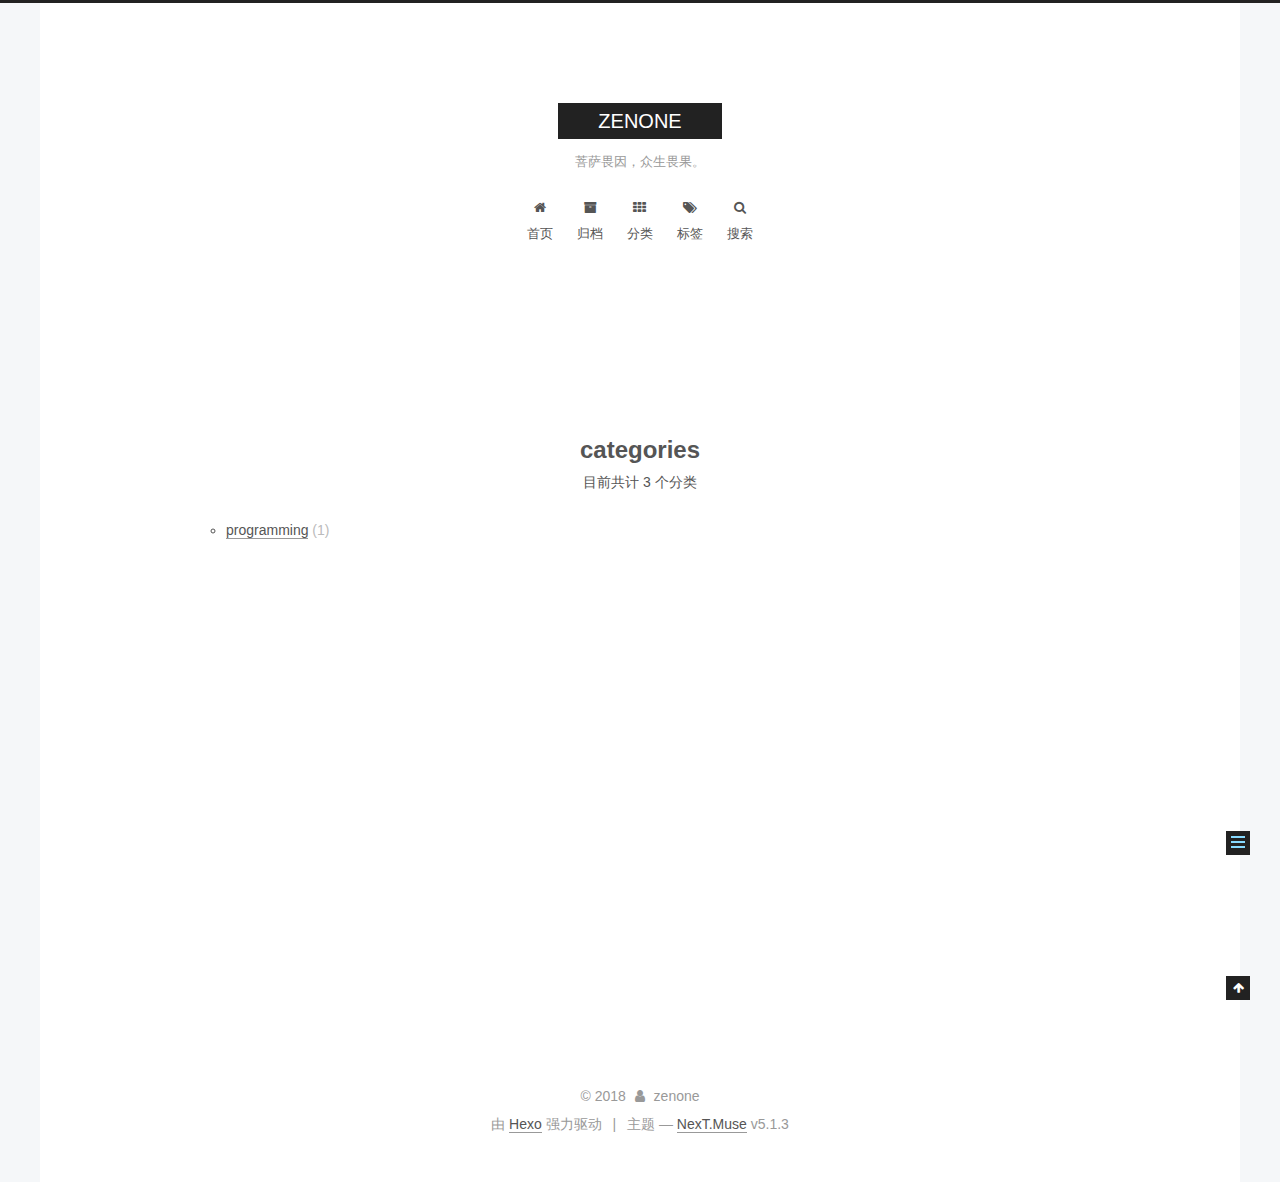
<file: categories/index.html>
<!DOCTYPE html>




<html class="theme-next muse" lang="zh-Hans">
<head>
  <meta charset="UTF-8"/>
<meta http-equiv="X-UA-Compatible" content="IE=edge" />
<meta name="viewport" content="width=device-width, initial-scale=1, maximum-scale=1"/>
<meta name="theme-color" content="#222">









<meta http-equiv="Cache-Control" content="no-transform" />
<meta http-equiv="Cache-Control" content="no-siteapp" />
















  
  
  <link href="/lib/fancybox/source/jquery.fancybox.css?v=2.1.5" rel="stylesheet" type="text/css" />







<link href="/lib/font-awesome/css/font-awesome.min.css?v=4.6.2" rel="stylesheet" type="text/css" />

<link href="/css/main.css?v=5.1.3" rel="stylesheet" type="text/css" />


  <link rel="apple-touch-icon" sizes="180x180" href="/images/apple-touch-icon.png?v=5.1.3">


  <link rel="icon" type="image/png" sizes="32x32" href="/images/favicon-32x32.png?v=5.1.3">


  <link rel="icon" type="image/png" sizes="16x16" href="/images/favicon-16x16.png?v=5.1.3">


  <link rel="mask-icon" href="/images/safari-pinned-tab.svg?v=5.1.3" color="#222">





  <meta name="keywords" content="zenone" />










<meta property="og:type" content="website">
<meta property="og:title" content="categories">
<meta property="og:url" content="http://blog.zenone.cn/categories/index.html">
<meta property="og:site_name" content="ZENONE">
<meta property="og:updated_time" content="2017-12-30T01:14:36.000Z">
<meta name="twitter:card" content="summary">
<meta name="twitter:title" content="categories">



<script type="text/javascript" id="hexo.configurations">
  var NexT = window.NexT || {};
  var CONFIG = {
    root: '/',
    scheme: 'Muse',
    version: '5.1.3',
    sidebar: {"position":"left","display":"hide","offset":12,"b2t":false,"scrollpercent":false,"onmobile":false},
    fancybox: true,
    tabs: true,
    motion: {"enable":false,"async":false,"transition":{"post_block":"fadeIn","post_header":"slideDownIn","post_body":"slideDownIn","coll_header":"slideLeftIn","sidebar":"slideUpIn"}},
    duoshuo: {
      userId: '0',
      author: '博主'
    },
    algolia: {
      applicationID: '',
      apiKey: '',
      indexName: '',
      hits: {"per_page":10},
      labels: {"input_placeholder":"Search for Posts","hits_empty":"We didn't find any results for the search: ${query}","hits_stats":"${hits} results found in ${time} ms"}
    }
  };
</script>



  <link rel="canonical" href="http://blog.zenone.cn/categories/"/>





  <title>categories | ZENONE</title>
  




<script>
  (function(i,s,o,g,r,a,m){i['GoogleAnalyticsObject']=r;i[r]=i[r]||function(){
            (i[r].q=i[r].q||[]).push(arguments)},i[r].l=1*new Date();a=s.createElement(o),
          m=s.getElementsByTagName(o)[0];a.async=1;a.src=g;m.parentNode.insertBefore(a,m)
  })(window,document,'script','https://www.google-analytics.com/analytics.js','ga');
  ga('create', 'UA-72563090-1', 'auto');
  ga('send', 'pageview');
</script>





</head>

<body itemscope itemtype="http://schema.org/WebPage" lang="zh-Hans">

  
  
    
  

  <div class="container sidebar-position-left page-post-detail">
    <div class="headband"></div>

    <header id="header" class="header" itemscope itemtype="http://schema.org/WPHeader">
      <div class="header-inner"><div class="site-brand-wrapper">
  <div class="site-meta ">
    

    <div class="custom-logo-site-title">
      <a href="/"  class="brand" rel="start">
        <span class="logo-line-before"><i></i></span>
        <span class="site-title">ZENONE</span>
        <span class="logo-line-after"><i></i></span>
      </a>
    </div>
      
        <p class="site-subtitle">菩萨畏因，众生畏果。</p>
      
  </div>

  <div class="site-nav-toggle">
    <button>
      <span class="btn-bar"></span>
      <span class="btn-bar"></span>
      <span class="btn-bar"></span>
    </button>
  </div>
</div>

<nav class="site-nav">
  

  
    <ul id="menu" class="menu">
      
        
        <li class="menu-item menu-item-home">
          <a href="/" rel="section">
            
              <i class="menu-item-icon fa fa-fw fa-home"></i> <br />
            
            首页
          </a>
        </li>
      
        
        <li class="menu-item menu-item-archives">
          <a href="/archives/" rel="section">
            
              <i class="menu-item-icon fa fa-fw fa-archive"></i> <br />
            
            归档
          </a>
        </li>
      
        
        <li class="menu-item menu-item-categories">
          <a href="/categories/" rel="section">
            
              <i class="menu-item-icon fa fa-fw fa-th"></i> <br />
            
            分类
          </a>
        </li>
      
        
        <li class="menu-item menu-item-tags">
          <a href="/tags/" rel="section">
            
              <i class="menu-item-icon fa fa-fw fa-tags"></i> <br />
            
            标签
          </a>
        </li>
      

      
        <li class="menu-item menu-item-search">
          
            <a href="javascript:;" class="popup-trigger">
          
            
              <i class="menu-item-icon fa fa-search fa-fw"></i> <br />
            
            搜索
          </a>
        </li>
      
    </ul>
  

  
    <div class="site-search">
      
  <div class="popup search-popup local-search-popup">
  <div class="local-search-header clearfix">
    <span class="search-icon">
      <i class="fa fa-search"></i>
    </span>
    <span class="popup-btn-close">
      <i class="fa fa-times-circle"></i>
    </span>
    <div class="local-search-input-wrapper">
      <input autocomplete="off"
             placeholder="搜索..." spellcheck="false"
             type="text" id="local-search-input">
    </div>
  </div>
  <div id="local-search-result"></div>
</div>



    </div>
  
</nav>



 </div>
    </header>

    <main id="main" class="main">
      <div class="main-inner">
        <div class="content-wrap">
          <div id="content" class="content">
            

  <div id="posts" class="posts-expand">
    
    
    
    <div class="post-block page">
      <header class="post-header">

	<h1 class="post-title" itemprop="name headline">categories</h1>



</header>

      
      
      
      <div class="post-body">
        
        
          <div class="category-all-page">
            <div class="category-all-title">
                目前共计 3 个分类
            </div>
            <div class="category-all">
              <ul class="category-list"><li class="category-list-item"><a class="category-list-link" href="/categories/programming/">programming</a><span class="category-list-count">1</span></li></ul>
            </div>
          </div>
        
      </div>
      
      
      
    </div>
    
    
    
  </div>


          </div>
          


          

        </div>
        
          
  
  <div class="sidebar-toggle">
    <div class="sidebar-toggle-line-wrap">
      <span class="sidebar-toggle-line sidebar-toggle-line-first"></span>
      <span class="sidebar-toggle-line sidebar-toggle-line-middle"></span>
      <span class="sidebar-toggle-line sidebar-toggle-line-last"></span>
    </div>
  </div>

  <aside id="sidebar" class="sidebar">
    
    <div class="sidebar-inner">

      

      

      <section class="site-overview-wrap sidebar-panel sidebar-panel-active">
        <div class="site-overview">
          <div class="site-author motion-element" itemprop="author" itemscope itemtype="http://schema.org/Person">
            
              <p class="site-author-name" itemprop="name">zenone</p>
              <p class="site-description motion-element" itemprop="description"></p>
          </div>

          <nav class="site-state motion-element">

            
              <div class="site-state-item site-state-posts">
              
                <a href="/archives/">
              
                  <span class="site-state-item-count">1</span>
                  <span class="site-state-item-name">日志</span>
                </a>
              </div>
            

            
              
              
              <div class="site-state-item site-state-categories">
                <a href="/categories/index.html">
                  <span class="site-state-item-count">3</span>
                  <span class="site-state-item-name">分类</span>
                </a>
              </div>
            

            
              
              
              <div class="site-state-item site-state-tags">
                <a href="/tags/index.html">
                  <span class="site-state-item-count">5</span>
                  <span class="site-state-item-name">标签</span>
                </a>
              </div>
            

          </nav>

          

          
            <div class="links-of-author motion-element">
                
                  <span class="links-of-author-item">
                    <a href="https://github.com/zenonezy" target="_blank" title="GitHub">
                      
                        <i class="fa fa-fw fa-github"></i></a>
                  </span>
                
                  <span class="links-of-author-item">
                    <a href="mailto:zenonezy@gmail.com" target="_blank" title="E-Mail">
                      
                        <i class="fa fa-fw fa-envelope"></i></a>
                  </span>
                
            </div>
          

          
          

          
          

          

        </div>
      </section>

      

      

    </div>
  </aside>


        
      </div>
    </main>

    <footer id="footer" class="footer">
      <div class="footer-inner">
        <div class="copyright">&copy; <span itemprop="copyrightYear">2018</span>
  <span class="with-love">
    <i class="fa fa-user"></i>
  </span>
  <span class="author" itemprop="copyrightHolder">zenone</span>

  
</div>


  <div class="powered-by">由 <a class="theme-link" target="_blank" href="https://hexo.io">Hexo</a> 强力驱动</div>



  <span class="post-meta-divider">|</span>



  <div class="theme-info">主题 &mdash; <a class="theme-link" target="_blank" href="https://github.com/iissnan/hexo-theme-next">NexT.Muse</a> v5.1.3</div>




        







        
      </div>
    </footer>

    
      <div class="back-to-top">
        <i class="fa fa-arrow-up"></i>
        
      </div>
    

    

  </div>

  

<script type="text/javascript">
  if (Object.prototype.toString.call(window.Promise) !== '[object Function]') {
    window.Promise = null;
  }
</script>









  












  
  
    <script type="text/javascript" src="/lib/jquery/index.js?v=2.1.3"></script>
  

  
  
    <script type="text/javascript" src="/lib/fastclick/lib/fastclick.min.js?v=1.0.6"></script>
  

  
  
    <script type="text/javascript" src="/lib/jquery_lazyload/jquery.lazyload.js?v=1.9.7"></script>
  

  
  
    <script type="text/javascript" src="/lib/velocity/velocity.min.js?v=1.2.1"></script>
  

  
  
    <script type="text/javascript" src="/lib/velocity/velocity.ui.min.js?v=1.2.1"></script>
  

  
  
    <script type="text/javascript" src="/lib/fancybox/source/jquery.fancybox.pack.js?v=2.1.5"></script>
  


  


  <script type="text/javascript" src="/js/src/utils.js?v=5.1.3"></script>

  <script type="text/javascript" src="/js/src/motion.js?v=5.1.3"></script>



  
  

  
  <script type="text/javascript" src="/js/src/scrollspy.js?v=5.1.3"></script>
<script type="text/javascript" src="/js/src/post-details.js?v=5.1.3"></script>



  


  <script type="text/javascript" src="/js/src/bootstrap.js?v=5.1.3"></script>



  


  

    
      <script id="dsq-count-scr" src="https://zenone.disqus.com/count.js" async></script>
    

    

  




	





  














  

  <script type="text/javascript">
    // Popup Window;
    var isfetched = false;
    var isXml = true;
    // Search DB path;
    var search_path = "search.xml";
    if (search_path.length === 0) {
      search_path = "search.xml";
    } else if (/json$/i.test(search_path)) {
      isXml = false;
    }
    var path = "/" + search_path;
    // monitor main search box;

    var onPopupClose = function (e) {
      $('.popup').hide();
      $('#local-search-input').val('');
      $('.search-result-list').remove();
      $('#no-result').remove();
      $(".local-search-pop-overlay").remove();
      $('body').css('overflow', '');
    }

    function proceedsearch() {
      $("body")
        .append('<div class="search-popup-overlay local-search-pop-overlay"></div>')
        .css('overflow', 'hidden');
      $('.search-popup-overlay').click(onPopupClose);
      $('.popup').toggle();
      var $localSearchInput = $('#local-search-input');
      $localSearchInput.attr("autocapitalize", "none");
      $localSearchInput.attr("autocorrect", "off");
      $localSearchInput.focus();
    }

    // search function;
    var searchFunc = function(path, search_id, content_id) {
      'use strict';

      // start loading animation
      $("body")
        .append('<div class="search-popup-overlay local-search-pop-overlay">' +
          '<div id="search-loading-icon">' +
          '<i class="fa fa-spinner fa-pulse fa-5x fa-fw"></i>' +
          '</div>' +
          '</div>')
        .css('overflow', 'hidden');
      $("#search-loading-icon").css('margin', '20% auto 0 auto').css('text-align', 'center');

      $.ajax({
        url: path,
        dataType: isXml ? "xml" : "json",
        async: true,
        success: function(res) {
          // get the contents from search data
          isfetched = true;
          $('.popup').detach().appendTo('.header-inner');
          var datas = isXml ? $("entry", res).map(function() {
            return {
              title: $("title", this).text(),
              content: $("content",this).text(),
              url: $("url" , this).text()
            };
          }).get() : res;
          var input = document.getElementById(search_id);
          var resultContent = document.getElementById(content_id);
          var inputEventFunction = function() {
            var searchText = input.value.trim().toLowerCase();
            var keywords = searchText.split(/[\s\-]+/);
            if (keywords.length > 1) {
              keywords.push(searchText);
            }
            var resultItems = [];
            if (searchText.length > 0) {
              // perform local searching
              datas.forEach(function(data) {
                var isMatch = false;
                var hitCount = 0;
                var searchTextCount = 0;
                var title = data.title.trim();
                var titleInLowerCase = title.toLowerCase();
                var content = data.content.trim().replace(/<[^>]+>/g,"");
                var contentInLowerCase = content.toLowerCase();
                var articleUrl = decodeURIComponent(data.url);
                var indexOfTitle = [];
                var indexOfContent = [];
                // only match articles with not empty titles
                if(title != '') {
                  keywords.forEach(function(keyword) {
                    function getIndexByWord(word, text, caseSensitive) {
                      var wordLen = word.length;
                      if (wordLen === 0) {
                        return [];
                      }
                      var startPosition = 0, position = [], index = [];
                      if (!caseSensitive) {
                        text = text.toLowerCase();
                        word = word.toLowerCase();
                      }
                      while ((position = text.indexOf(word, startPosition)) > -1) {
                        index.push({position: position, word: word});
                        startPosition = position + wordLen;
                      }
                      return index;
                    }

                    indexOfTitle = indexOfTitle.concat(getIndexByWord(keyword, titleInLowerCase, false));
                    indexOfContent = indexOfContent.concat(getIndexByWord(keyword, contentInLowerCase, false));
                  });
                  if (indexOfTitle.length > 0 || indexOfContent.length > 0) {
                    isMatch = true;
                    hitCount = indexOfTitle.length + indexOfContent.length;
                  }
                }

                // show search results

                if (isMatch) {
                  // sort index by position of keyword

                  [indexOfTitle, indexOfContent].forEach(function (index) {
                    index.sort(function (itemLeft, itemRight) {
                      if (itemRight.position !== itemLeft.position) {
                        return itemRight.position - itemLeft.position;
                      } else {
                        return itemLeft.word.length - itemRight.word.length;
                      }
                    });
                  });

                  // merge hits into slices

                  function mergeIntoSlice(text, start, end, index) {
                    var item = index[index.length - 1];
                    var position = item.position;
                    var word = item.word;
                    var hits = [];
                    var searchTextCountInSlice = 0;
                    while (position + word.length <= end && index.length != 0) {
                      if (word === searchText) {
                        searchTextCountInSlice++;
                      }
                      hits.push({position: position, length: word.length});
                      var wordEnd = position + word.length;

                      // move to next position of hit

                      index.pop();
                      while (index.length != 0) {
                        item = index[index.length - 1];
                        position = item.position;
                        word = item.word;
                        if (wordEnd > position) {
                          index.pop();
                        } else {
                          break;
                        }
                      }
                    }
                    searchTextCount += searchTextCountInSlice;
                    return {
                      hits: hits,
                      start: start,
                      end: end,
                      searchTextCount: searchTextCountInSlice
                    };
                  }

                  var slicesOfTitle = [];
                  if (indexOfTitle.length != 0) {
                    slicesOfTitle.push(mergeIntoSlice(title, 0, title.length, indexOfTitle));
                  }

                  var slicesOfContent = [];
                  while (indexOfContent.length != 0) {
                    var item = indexOfContent[indexOfContent.length - 1];
                    var position = item.position;
                    var word = item.word;
                    // cut out 100 characters
                    var start = position - 20;
                    var end = position + 80;
                    if(start < 0){
                      start = 0;
                    }
                    if (end < position + word.length) {
                      end = position + word.length;
                    }
                    if(end > content.length){
                      end = content.length;
                    }
                    slicesOfContent.push(mergeIntoSlice(content, start, end, indexOfContent));
                  }

                  // sort slices in content by search text's count and hits' count

                  slicesOfContent.sort(function (sliceLeft, sliceRight) {
                    if (sliceLeft.searchTextCount !== sliceRight.searchTextCount) {
                      return sliceRight.searchTextCount - sliceLeft.searchTextCount;
                    } else if (sliceLeft.hits.length !== sliceRight.hits.length) {
                      return sliceRight.hits.length - sliceLeft.hits.length;
                    } else {
                      return sliceLeft.start - sliceRight.start;
                    }
                  });

                  // select top N slices in content

                  var upperBound = parseInt('1');
                  if (upperBound >= 0) {
                    slicesOfContent = slicesOfContent.slice(0, upperBound);
                  }

                  // highlight title and content

                  function highlightKeyword(text, slice) {
                    var result = '';
                    var prevEnd = slice.start;
                    slice.hits.forEach(function (hit) {
                      result += text.substring(prevEnd, hit.position);
                      var end = hit.position + hit.length;
                      result += '<b class="search-keyword">' + text.substring(hit.position, end) + '</b>';
                      prevEnd = end;
                    });
                    result += text.substring(prevEnd, slice.end);
                    return result;
                  }

                  var resultItem = '';

                  if (slicesOfTitle.length != 0) {
                    resultItem += "<li><a href='" + articleUrl + "' class='search-result-title'>" + highlightKeyword(title, slicesOfTitle[0]) + "</a>";
                  } else {
                    resultItem += "<li><a href='" + articleUrl + "' class='search-result-title'>" + title + "</a>";
                  }

                  slicesOfContent.forEach(function (slice) {
                    resultItem += "<a href='" + articleUrl + "'>" +
                      "<p class=\"search-result\">" + highlightKeyword(content, slice) +
                      "...</p>" + "</a>";
                  });

                  resultItem += "</li>";
                  resultItems.push({
                    item: resultItem,
                    searchTextCount: searchTextCount,
                    hitCount: hitCount,
                    id: resultItems.length
                  });
                }
              })
            };
            if (keywords.length === 1 && keywords[0] === "") {
              resultContent.innerHTML = '<div id="no-result"><i class="fa fa-search fa-5x" /></div>'
            } else if (resultItems.length === 0) {
              resultContent.innerHTML = '<div id="no-result"><i class="fa fa-frown-o fa-5x" /></div>'
            } else {
              resultItems.sort(function (resultLeft, resultRight) {
                if (resultLeft.searchTextCount !== resultRight.searchTextCount) {
                  return resultRight.searchTextCount - resultLeft.searchTextCount;
                } else if (resultLeft.hitCount !== resultRight.hitCount) {
                  return resultRight.hitCount - resultLeft.hitCount;
                } else {
                  return resultRight.id - resultLeft.id;
                }
              });
              var searchResultList = '<ul class=\"search-result-list\">';
              resultItems.forEach(function (result) {
                searchResultList += result.item;
              })
              searchResultList += "</ul>";
              resultContent.innerHTML = searchResultList;
            }
          }

          if ('auto' === 'auto') {
            input.addEventListener('input', inputEventFunction);
          } else {
            $('.search-icon').click(inputEventFunction);
            input.addEventListener('keypress', function (event) {
              if (event.keyCode === 13) {
                inputEventFunction();
              }
            });
          }

          // remove loading animation
          $(".local-search-pop-overlay").remove();
          $('body').css('overflow', '');

          proceedsearch();
        }
      });
    }

    // handle and trigger popup window;
    $('.popup-trigger').click(function(e) {
      e.stopPropagation();
      if (isfetched === false) {
        searchFunc(path, 'local-search-input', 'local-search-result');
      } else {
        proceedsearch();
      };
    });

    $('.popup-btn-close').click(onPopupClose);
    $('.popup').click(function(e){
      e.stopPropagation();
    });
    $(document).on('keyup', function (event) {
      var shouldDismissSearchPopup = event.which === 27 &&
        $('.search-popup').is(':visible');
      if (shouldDismissSearchPopup) {
        onPopupClose();
      }
    });
  </script>





  

  
  <script src="https://cdn1.lncld.net/static/js/av-core-mini-0.6.4.js"></script>
  <script>AV.initialize("HRpY8eQIEI0Gilu7Q3APLShh-gzGzoHsz", "TLXkCdGKyrMNafnCbLRpPpDa");</script>
  <script>
    function showTime(Counter) {
      var query = new AV.Query(Counter);
      var entries = [];
      var $visitors = $(".leancloud_visitors");

      $visitors.each(function () {
        entries.push( $(this).attr("id").trim() );
      });

      query.containedIn('url', entries);
      query.find()
        .done(function (results) {
          var COUNT_CONTAINER_REF = '.leancloud-visitors-count';

          if (results.length === 0) {
            $visitors.find(COUNT_CONTAINER_REF).text(0);
            return;
          }

          for (var i = 0; i < results.length; i++) {
            var item = results[i];
            var url = item.get('url');
            var time = item.get('time');
            var element = document.getElementById(url);

            $(element).find(COUNT_CONTAINER_REF).text(time);
          }
          for(var i = 0; i < entries.length; i++) {
            var url = entries[i];
            var element = document.getElementById(url);
            var countSpan = $(element).find(COUNT_CONTAINER_REF);
            if( countSpan.text() == '') {
              countSpan.text(0);
            }
          }
        })
        .fail(function (object, error) {
          console.log("Error: " + error.code + " " + error.message);
        });
    }

    function addCount(Counter) {
      var $visitors = $(".leancloud_visitors");
      var url = $visitors.attr('id').trim();
      var title = $visitors.attr('data-flag-title').trim();
      var query = new AV.Query(Counter);

      query.equalTo("url", url);
      query.find({
        success: function(results) {
          if (results.length > 0) {
            var counter = results[0];
            counter.fetchWhenSave(true);
            counter.increment("time");
            counter.save(null, {
              success: function(counter) {
                var $element = $(document.getElementById(url));
                $element.find('.leancloud-visitors-count').text(counter.get('time'));
              },
              error: function(counter, error) {
                console.log('Failed to save Visitor num, with error message: ' + error.message);
              }
            });
          } else {
            var newcounter = new Counter();
            /* Set ACL */
            var acl = new AV.ACL();
            acl.setPublicReadAccess(true);
            acl.setPublicWriteAccess(true);
            newcounter.setACL(acl);
            /* End Set ACL */
            newcounter.set("title", title);
            newcounter.set("url", url);
            newcounter.set("time", 1);
            newcounter.save(null, {
              success: function(newcounter) {
                var $element = $(document.getElementById(url));
                $element.find('.leancloud-visitors-count').text(newcounter.get('time'));
              },
              error: function(newcounter, error) {
                console.log('Failed to create');
              }
            });
          }
        },
        error: function(error) {
          console.log('Error:' + error.code + " " + error.message);
        }
      });
    }

    $(function() {
      var Counter = AV.Object.extend("Counter");
      if ($('.leancloud_visitors').length == 1) {
        addCount(Counter);
      } else if ($('.post-title-link').length > 1) {
        showTime(Counter);
      }
    });
  </script>



  

  

  
  

  

  

  

</body>
</html>
</file>
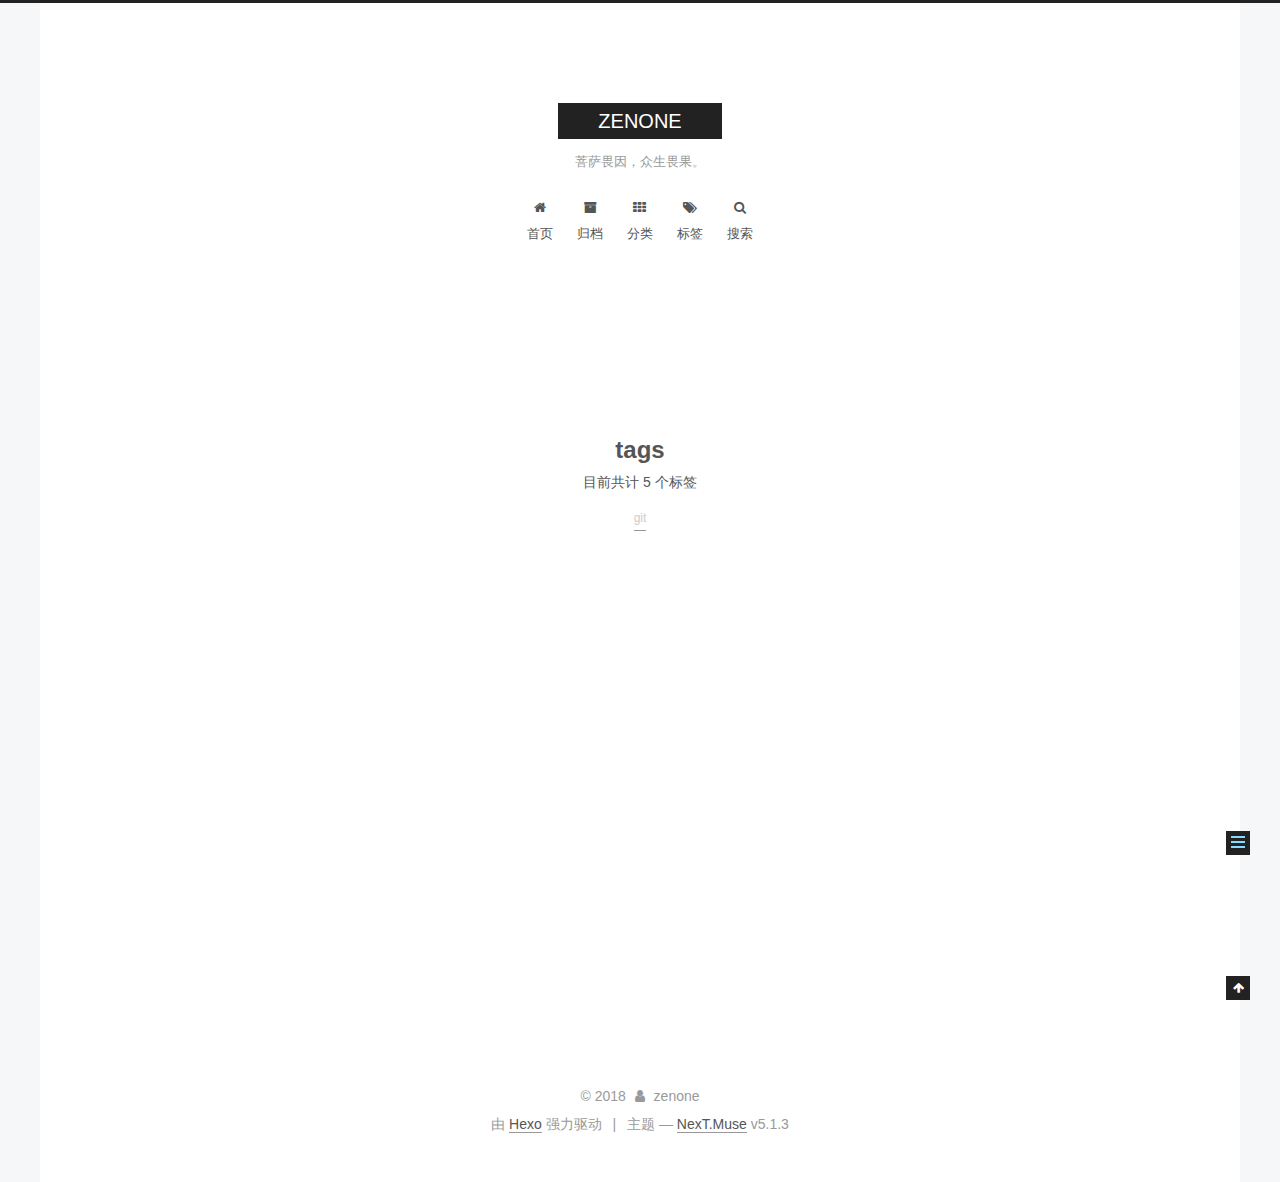
<file: tags/index.html>
<!DOCTYPE html>




<html class="theme-next muse" lang="zh-Hans">
<head>
  <meta charset="UTF-8"/>
<meta http-equiv="X-UA-Compatible" content="IE=edge" />
<meta name="viewport" content="width=device-width, initial-scale=1, maximum-scale=1"/>
<meta name="theme-color" content="#222">









<meta http-equiv="Cache-Control" content="no-transform" />
<meta http-equiv="Cache-Control" content="no-siteapp" />
















  
  
  <link href="/lib/fancybox/source/jquery.fancybox.css?v=2.1.5" rel="stylesheet" type="text/css" />







<link href="/lib/font-awesome/css/font-awesome.min.css?v=4.6.2" rel="stylesheet" type="text/css" />

<link href="/css/main.css?v=5.1.3" rel="stylesheet" type="text/css" />


  <link rel="apple-touch-icon" sizes="180x180" href="/images/apple-touch-icon.png?v=5.1.3">


  <link rel="icon" type="image/png" sizes="32x32" href="/images/favicon-32x32.png?v=5.1.3">


  <link rel="icon" type="image/png" sizes="16x16" href="/images/favicon-16x16.png?v=5.1.3">


  <link rel="mask-icon" href="/images/safari-pinned-tab.svg?v=5.1.3" color="#222">





  <meta name="keywords" content="zenone" />










<meta property="og:type" content="website">
<meta property="og:title" content="tags">
<meta property="og:url" content="http://blog.zenone.cn/tags/index.html">
<meta property="og:site_name" content="ZENONE">
<meta property="og:updated_time" content="2017-12-30T01:14:34.000Z">
<meta name="twitter:card" content="summary">
<meta name="twitter:title" content="tags">



<script type="text/javascript" id="hexo.configurations">
  var NexT = window.NexT || {};
  var CONFIG = {
    root: '/',
    scheme: 'Muse',
    version: '5.1.3',
    sidebar: {"position":"left","display":"hide","offset":12,"b2t":false,"scrollpercent":false,"onmobile":false},
    fancybox: true,
    tabs: true,
    motion: {"enable":false,"async":false,"transition":{"post_block":"fadeIn","post_header":"slideDownIn","post_body":"slideDownIn","coll_header":"slideLeftIn","sidebar":"slideUpIn"}},
    duoshuo: {
      userId: '0',
      author: '博主'
    },
    algolia: {
      applicationID: '',
      apiKey: '',
      indexName: '',
      hits: {"per_page":10},
      labels: {"input_placeholder":"Search for Posts","hits_empty":"We didn't find any results for the search: ${query}","hits_stats":"${hits} results found in ${time} ms"}
    }
  };
</script>



  <link rel="canonical" href="http://blog.zenone.cn/tags/"/>





  <title>tags | ZENONE</title>
  




<script>
  (function(i,s,o,g,r,a,m){i['GoogleAnalyticsObject']=r;i[r]=i[r]||function(){
            (i[r].q=i[r].q||[]).push(arguments)},i[r].l=1*new Date();a=s.createElement(o),
          m=s.getElementsByTagName(o)[0];a.async=1;a.src=g;m.parentNode.insertBefore(a,m)
  })(window,document,'script','https://www.google-analytics.com/analytics.js','ga');
  ga('create', 'UA-72563090-1', 'auto');
  ga('send', 'pageview');
</script>





</head>

<body itemscope itemtype="http://schema.org/WebPage" lang="zh-Hans">

  
  
    
  

  <div class="container sidebar-position-left page-post-detail">
    <div class="headband"></div>

    <header id="header" class="header" itemscope itemtype="http://schema.org/WPHeader">
      <div class="header-inner"><div class="site-brand-wrapper">
  <div class="site-meta ">
    

    <div class="custom-logo-site-title">
      <a href="/"  class="brand" rel="start">
        <span class="logo-line-before"><i></i></span>
        <span class="site-title">ZENONE</span>
        <span class="logo-line-after"><i></i></span>
      </a>
    </div>
      
        <p class="site-subtitle">菩萨畏因，众生畏果。</p>
      
  </div>

  <div class="site-nav-toggle">
    <button>
      <span class="btn-bar"></span>
      <span class="btn-bar"></span>
      <span class="btn-bar"></span>
    </button>
  </div>
</div>

<nav class="site-nav">
  

  
    <ul id="menu" class="menu">
      
        
        <li class="menu-item menu-item-home">
          <a href="/" rel="section">
            
              <i class="menu-item-icon fa fa-fw fa-home"></i> <br />
            
            首页
          </a>
        </li>
      
        
        <li class="menu-item menu-item-archives">
          <a href="/archives/" rel="section">
            
              <i class="menu-item-icon fa fa-fw fa-archive"></i> <br />
            
            归档
          </a>
        </li>
      
        
        <li class="menu-item menu-item-categories">
          <a href="/categories/" rel="section">
            
              <i class="menu-item-icon fa fa-fw fa-th"></i> <br />
            
            分类
          </a>
        </li>
      
        
        <li class="menu-item menu-item-tags">
          <a href="/tags/" rel="section">
            
              <i class="menu-item-icon fa fa-fw fa-tags"></i> <br />
            
            标签
          </a>
        </li>
      

      
        <li class="menu-item menu-item-search">
          
            <a href="javascript:;" class="popup-trigger">
          
            
              <i class="menu-item-icon fa fa-search fa-fw"></i> <br />
            
            搜索
          </a>
        </li>
      
    </ul>
  

  
    <div class="site-search">
      
  <div class="popup search-popup local-search-popup">
  <div class="local-search-header clearfix">
    <span class="search-icon">
      <i class="fa fa-search"></i>
    </span>
    <span class="popup-btn-close">
      <i class="fa fa-times-circle"></i>
    </span>
    <div class="local-search-input-wrapper">
      <input autocomplete="off"
             placeholder="搜索..." spellcheck="false"
             type="text" id="local-search-input">
    </div>
  </div>
  <div id="local-search-result"></div>
</div>



    </div>
  
</nav>



 </div>
    </header>

    <main id="main" class="main">
      <div class="main-inner">
        <div class="content-wrap">
          <div id="content" class="content">
            

  <div id="posts" class="posts-expand">
    
    
    
    <div class="post-block page">
      <header class="post-header">

	<h1 class="post-title" itemprop="name headline">tags</h1>



</header>

      
      
      
      <div class="post-body">
        
        
          <div class="tag-cloud">
            <div class="tag-cloud-title">
                目前共计 5 个标签
            </div>
            <div class="tag-cloud-tags">
              <a href="/tags/git/" style="font-size: 12px; color: #ccc">git</a>
            </div>
          </div>
        
      </div>
      
      
      
    </div>
    
    
    
  </div>


          </div>
          


          

        </div>
        
          
  
  <div class="sidebar-toggle">
    <div class="sidebar-toggle-line-wrap">
      <span class="sidebar-toggle-line sidebar-toggle-line-first"></span>
      <span class="sidebar-toggle-line sidebar-toggle-line-middle"></span>
      <span class="sidebar-toggle-line sidebar-toggle-line-last"></span>
    </div>
  </div>

  <aside id="sidebar" class="sidebar">
    
    <div class="sidebar-inner">

      

      

      <section class="site-overview-wrap sidebar-panel sidebar-panel-active">
        <div class="site-overview">
          <div class="site-author motion-element" itemprop="author" itemscope itemtype="http://schema.org/Person">
            
              <p class="site-author-name" itemprop="name">zenone</p>
              <p class="site-description motion-element" itemprop="description"></p>
          </div>

          <nav class="site-state motion-element">

            
              <div class="site-state-item site-state-posts">
              
                <a href="/archives/">
              
                  <span class="site-state-item-count">1</span>
                  <span class="site-state-item-name">日志</span>
                </a>
              </div>
            

            
              
              
              <div class="site-state-item site-state-categories">
                <a href="/categories/index.html">
                  <span class="site-state-item-count">3</span>
                  <span class="site-state-item-name">分类</span>
                </a>
              </div>
            

            
              
              
              <div class="site-state-item site-state-tags">
                <a href="/tags/index.html">
                  <span class="site-state-item-count">5</span>
                  <span class="site-state-item-name">标签</span>
                </a>
              </div>
            

          </nav>

          

          
            <div class="links-of-author motion-element">
                
                  <span class="links-of-author-item">
                    <a href="https://github.com/zenonezy" target="_blank" title="GitHub">
                      
                        <i class="fa fa-fw fa-github"></i></a>
                  </span>
                
                  <span class="links-of-author-item">
                    <a href="mailto:zenonezy@gmail.com" target="_blank" title="E-Mail">
                      
                        <i class="fa fa-fw fa-envelope"></i></a>
                  </span>
                
            </div>
          

          
          

          
          

          

        </div>
      </section>

      

      

    </div>
  </aside>


        
      </div>
    </main>

    <footer id="footer" class="footer">
      <div class="footer-inner">
        <div class="copyright">&copy; <span itemprop="copyrightYear">2018</span>
  <span class="with-love">
    <i class="fa fa-user"></i>
  </span>
  <span class="author" itemprop="copyrightHolder">zenone</span>

  
</div>


  <div class="powered-by">由 <a class="theme-link" target="_blank" href="https://hexo.io">Hexo</a> 强力驱动</div>



  <span class="post-meta-divider">|</span>



  <div class="theme-info">主题 &mdash; <a class="theme-link" target="_blank" href="https://github.com/iissnan/hexo-theme-next">NexT.Muse</a> v5.1.3</div>




        







        
      </div>
    </footer>

    
      <div class="back-to-top">
        <i class="fa fa-arrow-up"></i>
        
      </div>
    

    

  </div>

  

<script type="text/javascript">
  if (Object.prototype.toString.call(window.Promise) !== '[object Function]') {
    window.Promise = null;
  }
</script>









  












  
  
    <script type="text/javascript" src="/lib/jquery/index.js?v=2.1.3"></script>
  

  
  
    <script type="text/javascript" src="/lib/fastclick/lib/fastclick.min.js?v=1.0.6"></script>
  

  
  
    <script type="text/javascript" src="/lib/jquery_lazyload/jquery.lazyload.js?v=1.9.7"></script>
  

  
  
    <script type="text/javascript" src="/lib/velocity/velocity.min.js?v=1.2.1"></script>
  

  
  
    <script type="text/javascript" src="/lib/velocity/velocity.ui.min.js?v=1.2.1"></script>
  

  
  
    <script type="text/javascript" src="/lib/fancybox/source/jquery.fancybox.pack.js?v=2.1.5"></script>
  


  


  <script type="text/javascript" src="/js/src/utils.js?v=5.1.3"></script>

  <script type="text/javascript" src="/js/src/motion.js?v=5.1.3"></script>



  
  

  
  <script type="text/javascript" src="/js/src/scrollspy.js?v=5.1.3"></script>
<script type="text/javascript" src="/js/src/post-details.js?v=5.1.3"></script>



  


  <script type="text/javascript" src="/js/src/bootstrap.js?v=5.1.3"></script>



  


  

    
      <script id="dsq-count-scr" src="https://zenone.disqus.com/count.js" async></script>
    

    

  




	





  














  

  <script type="text/javascript">
    // Popup Window;
    var isfetched = false;
    var isXml = true;
    // Search DB path;
    var search_path = "search.xml";
    if (search_path.length === 0) {
      search_path = "search.xml";
    } else if (/json$/i.test(search_path)) {
      isXml = false;
    }
    var path = "/" + search_path;
    // monitor main search box;

    var onPopupClose = function (e) {
      $('.popup').hide();
      $('#local-search-input').val('');
      $('.search-result-list').remove();
      $('#no-result').remove();
      $(".local-search-pop-overlay").remove();
      $('body').css('overflow', '');
    }

    function proceedsearch() {
      $("body")
        .append('<div class="search-popup-overlay local-search-pop-overlay"></div>')
        .css('overflow', 'hidden');
      $('.search-popup-overlay').click(onPopupClose);
      $('.popup').toggle();
      var $localSearchInput = $('#local-search-input');
      $localSearchInput.attr("autocapitalize", "none");
      $localSearchInput.attr("autocorrect", "off");
      $localSearchInput.focus();
    }

    // search function;
    var searchFunc = function(path, search_id, content_id) {
      'use strict';

      // start loading animation
      $("body")
        .append('<div class="search-popup-overlay local-search-pop-overlay">' +
          '<div id="search-loading-icon">' +
          '<i class="fa fa-spinner fa-pulse fa-5x fa-fw"></i>' +
          '</div>' +
          '</div>')
        .css('overflow', 'hidden');
      $("#search-loading-icon").css('margin', '20% auto 0 auto').css('text-align', 'center');

      $.ajax({
        url: path,
        dataType: isXml ? "xml" : "json",
        async: true,
        success: function(res) {
          // get the contents from search data
          isfetched = true;
          $('.popup').detach().appendTo('.header-inner');
          var datas = isXml ? $("entry", res).map(function() {
            return {
              title: $("title", this).text(),
              content: $("content",this).text(),
              url: $("url" , this).text()
            };
          }).get() : res;
          var input = document.getElementById(search_id);
          var resultContent = document.getElementById(content_id);
          var inputEventFunction = function() {
            var searchText = input.value.trim().toLowerCase();
            var keywords = searchText.split(/[\s\-]+/);
            if (keywords.length > 1) {
              keywords.push(searchText);
            }
            var resultItems = [];
            if (searchText.length > 0) {
              // perform local searching
              datas.forEach(function(data) {
                var isMatch = false;
                var hitCount = 0;
                var searchTextCount = 0;
                var title = data.title.trim();
                var titleInLowerCase = title.toLowerCase();
                var content = data.content.trim().replace(/<[^>]+>/g,"");
                var contentInLowerCase = content.toLowerCase();
                var articleUrl = decodeURIComponent(data.url);
                var indexOfTitle = [];
                var indexOfContent = [];
                // only match articles with not empty titles
                if(title != '') {
                  keywords.forEach(function(keyword) {
                    function getIndexByWord(word, text, caseSensitive) {
                      var wordLen = word.length;
                      if (wordLen === 0) {
                        return [];
                      }
                      var startPosition = 0, position = [], index = [];
                      if (!caseSensitive) {
                        text = text.toLowerCase();
                        word = word.toLowerCase();
                      }
                      while ((position = text.indexOf(word, startPosition)) > -1) {
                        index.push({position: position, word: word});
                        startPosition = position + wordLen;
                      }
                      return index;
                    }

                    indexOfTitle = indexOfTitle.concat(getIndexByWord(keyword, titleInLowerCase, false));
                    indexOfContent = indexOfContent.concat(getIndexByWord(keyword, contentInLowerCase, false));
                  });
                  if (indexOfTitle.length > 0 || indexOfContent.length > 0) {
                    isMatch = true;
                    hitCount = indexOfTitle.length + indexOfContent.length;
                  }
                }

                // show search results

                if (isMatch) {
                  // sort index by position of keyword

                  [indexOfTitle, indexOfContent].forEach(function (index) {
                    index.sort(function (itemLeft, itemRight) {
                      if (itemRight.position !== itemLeft.position) {
                        return itemRight.position - itemLeft.position;
                      } else {
                        return itemLeft.word.length - itemRight.word.length;
                      }
                    });
                  });

                  // merge hits into slices

                  function mergeIntoSlice(text, start, end, index) {
                    var item = index[index.length - 1];
                    var position = item.position;
                    var word = item.word;
                    var hits = [];
                    var searchTextCountInSlice = 0;
                    while (position + word.length <= end && index.length != 0) {
                      if (word === searchText) {
                        searchTextCountInSlice++;
                      }
                      hits.push({position: position, length: word.length});
                      var wordEnd = position + word.length;

                      // move to next position of hit

                      index.pop();
                      while (index.length != 0) {
                        item = index[index.length - 1];
                        position = item.position;
                        word = item.word;
                        if (wordEnd > position) {
                          index.pop();
                        } else {
                          break;
                        }
                      }
                    }
                    searchTextCount += searchTextCountInSlice;
                    return {
                      hits: hits,
                      start: start,
                      end: end,
                      searchTextCount: searchTextCountInSlice
                    };
                  }

                  var slicesOfTitle = [];
                  if (indexOfTitle.length != 0) {
                    slicesOfTitle.push(mergeIntoSlice(title, 0, title.length, indexOfTitle));
                  }

                  var slicesOfContent = [];
                  while (indexOfContent.length != 0) {
                    var item = indexOfContent[indexOfContent.length - 1];
                    var position = item.position;
                    var word = item.word;
                    // cut out 100 characters
                    var start = position - 20;
                    var end = position + 80;
                    if(start < 0){
                      start = 0;
                    }
                    if (end < position + word.length) {
                      end = position + word.length;
                    }
                    if(end > content.length){
                      end = content.length;
                    }
                    slicesOfContent.push(mergeIntoSlice(content, start, end, indexOfContent));
                  }

                  // sort slices in content by search text's count and hits' count

                  slicesOfContent.sort(function (sliceLeft, sliceRight) {
                    if (sliceLeft.searchTextCount !== sliceRight.searchTextCount) {
                      return sliceRight.searchTextCount - sliceLeft.searchTextCount;
                    } else if (sliceLeft.hits.length !== sliceRight.hits.length) {
                      return sliceRight.hits.length - sliceLeft.hits.length;
                    } else {
                      return sliceLeft.start - sliceRight.start;
                    }
                  });

                  // select top N slices in content

                  var upperBound = parseInt('1');
                  if (upperBound >= 0) {
                    slicesOfContent = slicesOfContent.slice(0, upperBound);
                  }

                  // highlight title and content

                  function highlightKeyword(text, slice) {
                    var result = '';
                    var prevEnd = slice.start;
                    slice.hits.forEach(function (hit) {
                      result += text.substring(prevEnd, hit.position);
                      var end = hit.position + hit.length;
                      result += '<b class="search-keyword">' + text.substring(hit.position, end) + '</b>';
                      prevEnd = end;
                    });
                    result += text.substring(prevEnd, slice.end);
                    return result;
                  }

                  var resultItem = '';

                  if (slicesOfTitle.length != 0) {
                    resultItem += "<li><a href='" + articleUrl + "' class='search-result-title'>" + highlightKeyword(title, slicesOfTitle[0]) + "</a>";
                  } else {
                    resultItem += "<li><a href='" + articleUrl + "' class='search-result-title'>" + title + "</a>";
                  }

                  slicesOfContent.forEach(function (slice) {
                    resultItem += "<a href='" + articleUrl + "'>" +
                      "<p class=\"search-result\">" + highlightKeyword(content, slice) +
                      "...</p>" + "</a>";
                  });

                  resultItem += "</li>";
                  resultItems.push({
                    item: resultItem,
                    searchTextCount: searchTextCount,
                    hitCount: hitCount,
                    id: resultItems.length
                  });
                }
              })
            };
            if (keywords.length === 1 && keywords[0] === "") {
              resultContent.innerHTML = '<div id="no-result"><i class="fa fa-search fa-5x" /></div>'
            } else if (resultItems.length === 0) {
              resultContent.innerHTML = '<div id="no-result"><i class="fa fa-frown-o fa-5x" /></div>'
            } else {
              resultItems.sort(function (resultLeft, resultRight) {
                if (resultLeft.searchTextCount !== resultRight.searchTextCount) {
                  return resultRight.searchTextCount - resultLeft.searchTextCount;
                } else if (resultLeft.hitCount !== resultRight.hitCount) {
                  return resultRight.hitCount - resultLeft.hitCount;
                } else {
                  return resultRight.id - resultLeft.id;
                }
              });
              var searchResultList = '<ul class=\"search-result-list\">';
              resultItems.forEach(function (result) {
                searchResultList += result.item;
              })
              searchResultList += "</ul>";
              resultContent.innerHTML = searchResultList;
            }
          }

          if ('auto' === 'auto') {
            input.addEventListener('input', inputEventFunction);
          } else {
            $('.search-icon').click(inputEventFunction);
            input.addEventListener('keypress', function (event) {
              if (event.keyCode === 13) {
                inputEventFunction();
              }
            });
          }

          // remove loading animation
          $(".local-search-pop-overlay").remove();
          $('body').css('overflow', '');

          proceedsearch();
        }
      });
    }

    // handle and trigger popup window;
    $('.popup-trigger').click(function(e) {
      e.stopPropagation();
      if (isfetched === false) {
        searchFunc(path, 'local-search-input', 'local-search-result');
      } else {
        proceedsearch();
      };
    });

    $('.popup-btn-close').click(onPopupClose);
    $('.popup').click(function(e){
      e.stopPropagation();
    });
    $(document).on('keyup', function (event) {
      var shouldDismissSearchPopup = event.which === 27 &&
        $('.search-popup').is(':visible');
      if (shouldDismissSearchPopup) {
        onPopupClose();
      }
    });
  </script>





  

  
  <script src="https://cdn1.lncld.net/static/js/av-core-mini-0.6.4.js"></script>
  <script>AV.initialize("HRpY8eQIEI0Gilu7Q3APLShh-gzGzoHsz", "TLXkCdGKyrMNafnCbLRpPpDa");</script>
  <script>
    function showTime(Counter) {
      var query = new AV.Query(Counter);
      var entries = [];
      var $visitors = $(".leancloud_visitors");

      $visitors.each(function () {
        entries.push( $(this).attr("id").trim() );
      });

      query.containedIn('url', entries);
      query.find()
        .done(function (results) {
          var COUNT_CONTAINER_REF = '.leancloud-visitors-count';

          if (results.length === 0) {
            $visitors.find(COUNT_CONTAINER_REF).text(0);
            return;
          }

          for (var i = 0; i < results.length; i++) {
            var item = results[i];
            var url = item.get('url');
            var time = item.get('time');
            var element = document.getElementById(url);

            $(element).find(COUNT_CONTAINER_REF).text(time);
          }
          for(var i = 0; i < entries.length; i++) {
            var url = entries[i];
            var element = document.getElementById(url);
            var countSpan = $(element).find(COUNT_CONTAINER_REF);
            if( countSpan.text() == '') {
              countSpan.text(0);
            }
          }
        })
        .fail(function (object, error) {
          console.log("Error: " + error.code + " " + error.message);
        });
    }

    function addCount(Counter) {
      var $visitors = $(".leancloud_visitors");
      var url = $visitors.attr('id').trim();
      var title = $visitors.attr('data-flag-title').trim();
      var query = new AV.Query(Counter);

      query.equalTo("url", url);
      query.find({
        success: function(results) {
          if (results.length > 0) {
            var counter = results[0];
            counter.fetchWhenSave(true);
            counter.increment("time");
            counter.save(null, {
              success: function(counter) {
                var $element = $(document.getElementById(url));
                $element.find('.leancloud-visitors-count').text(counter.get('time'));
              },
              error: function(counter, error) {
                console.log('Failed to save Visitor num, with error message: ' + error.message);
              }
            });
          } else {
            var newcounter = new Counter();
            /* Set ACL */
            var acl = new AV.ACL();
            acl.setPublicReadAccess(true);
            acl.setPublicWriteAccess(true);
            newcounter.setACL(acl);
            /* End Set ACL */
            newcounter.set("title", title);
            newcounter.set("url", url);
            newcounter.set("time", 1);
            newcounter.save(null, {
              success: function(newcounter) {
                var $element = $(document.getElementById(url));
                $element.find('.leancloud-visitors-count').text(newcounter.get('time'));
              },
              error: function(newcounter, error) {
                console.log('Failed to create');
              }
            });
          }
        },
        error: function(error) {
          console.log('Error:' + error.code + " " + error.message);
        }
      });
    }

    $(function() {
      var Counter = AV.Object.extend("Counter");
      if ($('.leancloud_visitors').length == 1) {
        addCount(Counter);
      } else if ($('.post-title-link').length > 1) {
        showTime(Counter);
      }
    });
  </script>



  

  

  
  

  

  

  

</body>
</html>
</file>
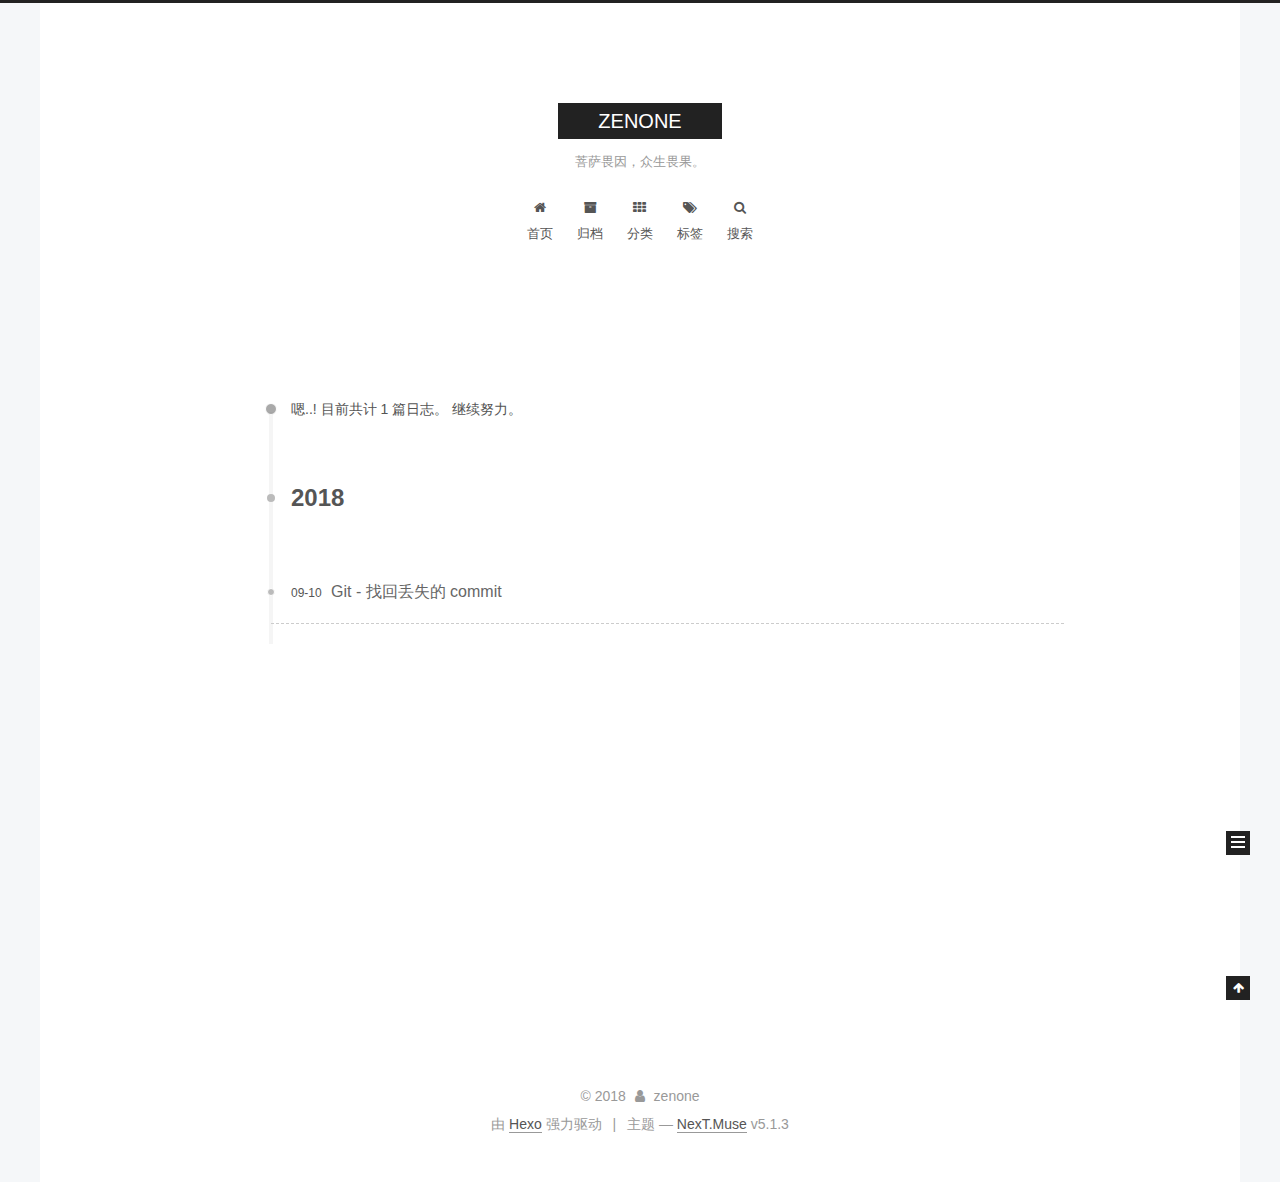
<file: archives/2018/index.html>
<!DOCTYPE html>




<html class="theme-next muse" lang="zh-Hans">
<head>
  <meta charset="UTF-8"/>
<meta http-equiv="X-UA-Compatible" content="IE=edge" />
<meta name="viewport" content="width=device-width, initial-scale=1, maximum-scale=1"/>
<meta name="theme-color" content="#222">









<meta http-equiv="Cache-Control" content="no-transform" />
<meta http-equiv="Cache-Control" content="no-siteapp" />
















  
  
  <link href="/lib/fancybox/source/jquery.fancybox.css?v=2.1.5" rel="stylesheet" type="text/css" />







<link href="/lib/font-awesome/css/font-awesome.min.css?v=4.6.2" rel="stylesheet" type="text/css" />

<link href="/css/main.css?v=5.1.3" rel="stylesheet" type="text/css" />


  <link rel="apple-touch-icon" sizes="180x180" href="/images/apple-touch-icon.png?v=5.1.3">


  <link rel="icon" type="image/png" sizes="32x32" href="/images/favicon-32x32.png?v=5.1.3">


  <link rel="icon" type="image/png" sizes="16x16" href="/images/favicon-16x16.png?v=5.1.3">


  <link rel="mask-icon" href="/images/safari-pinned-tab.svg?v=5.1.3" color="#222">





  <meta name="keywords" content="zenone" />










<meta property="og:type" content="website">
<meta property="og:title" content="ZENONE">
<meta property="og:url" content="http://blog.zenone.cn/archives/2018/index.html">
<meta property="og:site_name" content="ZENONE">
<meta name="twitter:card" content="summary">
<meta name="twitter:title" content="ZENONE">



<script type="text/javascript" id="hexo.configurations">
  var NexT = window.NexT || {};
  var CONFIG = {
    root: '/',
    scheme: 'Muse',
    version: '5.1.3',
    sidebar: {"position":"left","display":"hide","offset":12,"b2t":false,"scrollpercent":false,"onmobile":false},
    fancybox: true,
    tabs: true,
    motion: {"enable":false,"async":false,"transition":{"post_block":"fadeIn","post_header":"slideDownIn","post_body":"slideDownIn","coll_header":"slideLeftIn","sidebar":"slideUpIn"}},
    duoshuo: {
      userId: '0',
      author: '博主'
    },
    algolia: {
      applicationID: '',
      apiKey: '',
      indexName: '',
      hits: {"per_page":10},
      labels: {"input_placeholder":"Search for Posts","hits_empty":"We didn't find any results for the search: ${query}","hits_stats":"${hits} results found in ${time} ms"}
    }
  };
</script>



  <link rel="canonical" href="http://blog.zenone.cn/archives/2018/"/>





  <title>归档 | ZENONE</title>
  




<script>
  (function(i,s,o,g,r,a,m){i['GoogleAnalyticsObject']=r;i[r]=i[r]||function(){
            (i[r].q=i[r].q||[]).push(arguments)},i[r].l=1*new Date();a=s.createElement(o),
          m=s.getElementsByTagName(o)[0];a.async=1;a.src=g;m.parentNode.insertBefore(a,m)
  })(window,document,'script','https://www.google-analytics.com/analytics.js','ga');
  ga('create', 'UA-72563090-1', 'auto');
  ga('send', 'pageview');
</script>





</head>

<body itemscope itemtype="http://schema.org/WebPage" lang="zh-Hans">

  
  
    
  

  <div class="container sidebar-position-left page-archive">
    <div class="headband"></div>

    <header id="header" class="header" itemscope itemtype="http://schema.org/WPHeader">
      <div class="header-inner"><div class="site-brand-wrapper">
  <div class="site-meta ">
    

    <div class="custom-logo-site-title">
      <a href="/"  class="brand" rel="start">
        <span class="logo-line-before"><i></i></span>
        <span class="site-title">ZENONE</span>
        <span class="logo-line-after"><i></i></span>
      </a>
    </div>
      
        <p class="site-subtitle">菩萨畏因，众生畏果。</p>
      
  </div>

  <div class="site-nav-toggle">
    <button>
      <span class="btn-bar"></span>
      <span class="btn-bar"></span>
      <span class="btn-bar"></span>
    </button>
  </div>
</div>

<nav class="site-nav">
  

  
    <ul id="menu" class="menu">
      
        
        <li class="menu-item menu-item-home">
          <a href="/" rel="section">
            
              <i class="menu-item-icon fa fa-fw fa-home"></i> <br />
            
            首页
          </a>
        </li>
      
        
        <li class="menu-item menu-item-archives">
          <a href="/archives/" rel="section">
            
              <i class="menu-item-icon fa fa-fw fa-archive"></i> <br />
            
            归档
          </a>
        </li>
      
        
        <li class="menu-item menu-item-categories">
          <a href="/categories/" rel="section">
            
              <i class="menu-item-icon fa fa-fw fa-th"></i> <br />
            
            分类
          </a>
        </li>
      
        
        <li class="menu-item menu-item-tags">
          <a href="/tags/" rel="section">
            
              <i class="menu-item-icon fa fa-fw fa-tags"></i> <br />
            
            标签
          </a>
        </li>
      

      
        <li class="menu-item menu-item-search">
          
            <a href="javascript:;" class="popup-trigger">
          
            
              <i class="menu-item-icon fa fa-search fa-fw"></i> <br />
            
            搜索
          </a>
        </li>
      
    </ul>
  

  
    <div class="site-search">
      
  <div class="popup search-popup local-search-popup">
  <div class="local-search-header clearfix">
    <span class="search-icon">
      <i class="fa fa-search"></i>
    </span>
    <span class="popup-btn-close">
      <i class="fa fa-times-circle"></i>
    </span>
    <div class="local-search-input-wrapper">
      <input autocomplete="off"
             placeholder="搜索..." spellcheck="false"
             type="text" id="local-search-input">
    </div>
  </div>
  <div id="local-search-result"></div>
</div>



    </div>
  
</nav>



 </div>
    </header>

    <main id="main" class="main">
      <div class="main-inner">
        <div class="content-wrap">
          <div id="content" class="content">
            

  
  
  
  <div class="post-block archive">
    <div id="posts" class="posts-collapse">
      <span class="archive-move-on"></span>

      <span class="archive-page-counter">
        
        
        
          
        
        嗯..! 目前共计 1 篇日志。 继续努力。
      </span>

      

        
        
        

        
          
          <div class="collection-title">
            <h1 class="archive-year" id="archive-year-2018">2018</h1>
          </div>
        
        

        

  <article class="post post-type-normal" itemscope itemtype="http://schema.org/Article">
    <header class="post-header">

      <h2 class="post-title">
        
            <a class="post-title-link" href="/2018/09/10/Git - 找回丢失的 commit/" itemprop="url">
              
                <span itemprop="name">Git - 找回丢失的 commit</span>
              
            </a>
        
      </h2>

      <div class="post-meta">
        <time class="post-time" itemprop="dateCreated"
              datetime="2018-09-10T21:55:42+08:00"
              content="2018-09-10" >
          09-10
        </time>
      </div>

    </header>
  </article>



      

    </div>
  </div>
  
  
  

  



          </div>
          


          

        </div>
        
          
  
  <div class="sidebar-toggle">
    <div class="sidebar-toggle-line-wrap">
      <span class="sidebar-toggle-line sidebar-toggle-line-first"></span>
      <span class="sidebar-toggle-line sidebar-toggle-line-middle"></span>
      <span class="sidebar-toggle-line sidebar-toggle-line-last"></span>
    </div>
  </div>

  <aside id="sidebar" class="sidebar">
    
    <div class="sidebar-inner">

      

      

      <section class="site-overview-wrap sidebar-panel sidebar-panel-active">
        <div class="site-overview">
          <div class="site-author motion-element" itemprop="author" itemscope itemtype="http://schema.org/Person">
            
              <p class="site-author-name" itemprop="name">zenone</p>
              <p class="site-description motion-element" itemprop="description"></p>
          </div>

          <nav class="site-state motion-element">

            
              <div class="site-state-item site-state-posts">
              
                <a href="/archives/">
              
                  <span class="site-state-item-count">1</span>
                  <span class="site-state-item-name">日志</span>
                </a>
              </div>
            

            
              
              
              <div class="site-state-item site-state-categories">
                <a href="/categories/index.html">
                  <span class="site-state-item-count">3</span>
                  <span class="site-state-item-name">分类</span>
                </a>
              </div>
            

            
              
              
              <div class="site-state-item site-state-tags">
                <a href="/tags/index.html">
                  <span class="site-state-item-count">5</span>
                  <span class="site-state-item-name">标签</span>
                </a>
              </div>
            

          </nav>

          

          
            <div class="links-of-author motion-element">
                
                  <span class="links-of-author-item">
                    <a href="https://github.com/zenonezy" target="_blank" title="GitHub">
                      
                        <i class="fa fa-fw fa-github"></i></a>
                  </span>
                
                  <span class="links-of-author-item">
                    <a href="mailto:zenonezy@gmail.com" target="_blank" title="E-Mail">
                      
                        <i class="fa fa-fw fa-envelope"></i></a>
                  </span>
                
            </div>
          

          
          

          
          

          

        </div>
      </section>

      

      

    </div>
  </aside>


        
      </div>
    </main>

    <footer id="footer" class="footer">
      <div class="footer-inner">
        <div class="copyright">&copy; <span itemprop="copyrightYear">2018</span>
  <span class="with-love">
    <i class="fa fa-user"></i>
  </span>
  <span class="author" itemprop="copyrightHolder">zenone</span>

  
</div>


  <div class="powered-by">由 <a class="theme-link" target="_blank" href="https://hexo.io">Hexo</a> 强力驱动</div>



  <span class="post-meta-divider">|</span>



  <div class="theme-info">主题 &mdash; <a class="theme-link" target="_blank" href="https://github.com/iissnan/hexo-theme-next">NexT.Muse</a> v5.1.3</div>




        







        
      </div>
    </footer>

    
      <div class="back-to-top">
        <i class="fa fa-arrow-up"></i>
        
      </div>
    

    

  </div>

  

<script type="text/javascript">
  if (Object.prototype.toString.call(window.Promise) !== '[object Function]') {
    window.Promise = null;
  }
</script>









  












  
  
    <script type="text/javascript" src="/lib/jquery/index.js?v=2.1.3"></script>
  

  
  
    <script type="text/javascript" src="/lib/fastclick/lib/fastclick.min.js?v=1.0.6"></script>
  

  
  
    <script type="text/javascript" src="/lib/jquery_lazyload/jquery.lazyload.js?v=1.9.7"></script>
  

  
  
    <script type="text/javascript" src="/lib/velocity/velocity.min.js?v=1.2.1"></script>
  

  
  
    <script type="text/javascript" src="/lib/velocity/velocity.ui.min.js?v=1.2.1"></script>
  

  
  
    <script type="text/javascript" src="/lib/fancybox/source/jquery.fancybox.pack.js?v=2.1.5"></script>
  


  


  <script type="text/javascript" src="/js/src/utils.js?v=5.1.3"></script>

  <script type="text/javascript" src="/js/src/motion.js?v=5.1.3"></script>



  
  

  

  


  <script type="text/javascript" src="/js/src/bootstrap.js?v=5.1.3"></script>



  


  

    
      <script id="dsq-count-scr" src="https://zenone.disqus.com/count.js" async></script>
    

    

  




	





  














  

  <script type="text/javascript">
    // Popup Window;
    var isfetched = false;
    var isXml = true;
    // Search DB path;
    var search_path = "search.xml";
    if (search_path.length === 0) {
      search_path = "search.xml";
    } else if (/json$/i.test(search_path)) {
      isXml = false;
    }
    var path = "/" + search_path;
    // monitor main search box;

    var onPopupClose = function (e) {
      $('.popup').hide();
      $('#local-search-input').val('');
      $('.search-result-list').remove();
      $('#no-result').remove();
      $(".local-search-pop-overlay").remove();
      $('body').css('overflow', '');
    }

    function proceedsearch() {
      $("body")
        .append('<div class="search-popup-overlay local-search-pop-overlay"></div>')
        .css('overflow', 'hidden');
      $('.search-popup-overlay').click(onPopupClose);
      $('.popup').toggle();
      var $localSearchInput = $('#local-search-input');
      $localSearchInput.attr("autocapitalize", "none");
      $localSearchInput.attr("autocorrect", "off");
      $localSearchInput.focus();
    }

    // search function;
    var searchFunc = function(path, search_id, content_id) {
      'use strict';

      // start loading animation
      $("body")
        .append('<div class="search-popup-overlay local-search-pop-overlay">' +
          '<div id="search-loading-icon">' +
          '<i class="fa fa-spinner fa-pulse fa-5x fa-fw"></i>' +
          '</div>' +
          '</div>')
        .css('overflow', 'hidden');
      $("#search-loading-icon").css('margin', '20% auto 0 auto').css('text-align', 'center');

      $.ajax({
        url: path,
        dataType: isXml ? "xml" : "json",
        async: true,
        success: function(res) {
          // get the contents from search data
          isfetched = true;
          $('.popup').detach().appendTo('.header-inner');
          var datas = isXml ? $("entry", res).map(function() {
            return {
              title: $("title", this).text(),
              content: $("content",this).text(),
              url: $("url" , this).text()
            };
          }).get() : res;
          var input = document.getElementById(search_id);
          var resultContent = document.getElementById(content_id);
          var inputEventFunction = function() {
            var searchText = input.value.trim().toLowerCase();
            var keywords = searchText.split(/[\s\-]+/);
            if (keywords.length > 1) {
              keywords.push(searchText);
            }
            var resultItems = [];
            if (searchText.length > 0) {
              // perform local searching
              datas.forEach(function(data) {
                var isMatch = false;
                var hitCount = 0;
                var searchTextCount = 0;
                var title = data.title.trim();
                var titleInLowerCase = title.toLowerCase();
                var content = data.content.trim().replace(/<[^>]+>/g,"");
                var contentInLowerCase = content.toLowerCase();
                var articleUrl = decodeURIComponent(data.url);
                var indexOfTitle = [];
                var indexOfContent = [];
                // only match articles with not empty titles
                if(title != '') {
                  keywords.forEach(function(keyword) {
                    function getIndexByWord(word, text, caseSensitive) {
                      var wordLen = word.length;
                      if (wordLen === 0) {
                        return [];
                      }
                      var startPosition = 0, position = [], index = [];
                      if (!caseSensitive) {
                        text = text.toLowerCase();
                        word = word.toLowerCase();
                      }
                      while ((position = text.indexOf(word, startPosition)) > -1) {
                        index.push({position: position, word: word});
                        startPosition = position + wordLen;
                      }
                      return index;
                    }

                    indexOfTitle = indexOfTitle.concat(getIndexByWord(keyword, titleInLowerCase, false));
                    indexOfContent = indexOfContent.concat(getIndexByWord(keyword, contentInLowerCase, false));
                  });
                  if (indexOfTitle.length > 0 || indexOfContent.length > 0) {
                    isMatch = true;
                    hitCount = indexOfTitle.length + indexOfContent.length;
                  }
                }

                // show search results

                if (isMatch) {
                  // sort index by position of keyword

                  [indexOfTitle, indexOfContent].forEach(function (index) {
                    index.sort(function (itemLeft, itemRight) {
                      if (itemRight.position !== itemLeft.position) {
                        return itemRight.position - itemLeft.position;
                      } else {
                        return itemLeft.word.length - itemRight.word.length;
                      }
                    });
                  });

                  // merge hits into slices

                  function mergeIntoSlice(text, start, end, index) {
                    var item = index[index.length - 1];
                    var position = item.position;
                    var word = item.word;
                    var hits = [];
                    var searchTextCountInSlice = 0;
                    while (position + word.length <= end && index.length != 0) {
                      if (word === searchText) {
                        searchTextCountInSlice++;
                      }
                      hits.push({position: position, length: word.length});
                      var wordEnd = position + word.length;

                      // move to next position of hit

                      index.pop();
                      while (index.length != 0) {
                        item = index[index.length - 1];
                        position = item.position;
                        word = item.word;
                        if (wordEnd > position) {
                          index.pop();
                        } else {
                          break;
                        }
                      }
                    }
                    searchTextCount += searchTextCountInSlice;
                    return {
                      hits: hits,
                      start: start,
                      end: end,
                      searchTextCount: searchTextCountInSlice
                    };
                  }

                  var slicesOfTitle = [];
                  if (indexOfTitle.length != 0) {
                    slicesOfTitle.push(mergeIntoSlice(title, 0, title.length, indexOfTitle));
                  }

                  var slicesOfContent = [];
                  while (indexOfContent.length != 0) {
                    var item = indexOfContent[indexOfContent.length - 1];
                    var position = item.position;
                    var word = item.word;
                    // cut out 100 characters
                    var start = position - 20;
                    var end = position + 80;
                    if(start < 0){
                      start = 0;
                    }
                    if (end < position + word.length) {
                      end = position + word.length;
                    }
                    if(end > content.length){
                      end = content.length;
                    }
                    slicesOfContent.push(mergeIntoSlice(content, start, end, indexOfContent));
                  }

                  // sort slices in content by search text's count and hits' count

                  slicesOfContent.sort(function (sliceLeft, sliceRight) {
                    if (sliceLeft.searchTextCount !== sliceRight.searchTextCount) {
                      return sliceRight.searchTextCount - sliceLeft.searchTextCount;
                    } else if (sliceLeft.hits.length !== sliceRight.hits.length) {
                      return sliceRight.hits.length - sliceLeft.hits.length;
                    } else {
                      return sliceLeft.start - sliceRight.start;
                    }
                  });

                  // select top N slices in content

                  var upperBound = parseInt('1');
                  if (upperBound >= 0) {
                    slicesOfContent = slicesOfContent.slice(0, upperBound);
                  }

                  // highlight title and content

                  function highlightKeyword(text, slice) {
                    var result = '';
                    var prevEnd = slice.start;
                    slice.hits.forEach(function (hit) {
                      result += text.substring(prevEnd, hit.position);
                      var end = hit.position + hit.length;
                      result += '<b class="search-keyword">' + text.substring(hit.position, end) + '</b>';
                      prevEnd = end;
                    });
                    result += text.substring(prevEnd, slice.end);
                    return result;
                  }

                  var resultItem = '';

                  if (slicesOfTitle.length != 0) {
                    resultItem += "<li><a href='" + articleUrl + "' class='search-result-title'>" + highlightKeyword(title, slicesOfTitle[0]) + "</a>";
                  } else {
                    resultItem += "<li><a href='" + articleUrl + "' class='search-result-title'>" + title + "</a>";
                  }

                  slicesOfContent.forEach(function (slice) {
                    resultItem += "<a href='" + articleUrl + "'>" +
                      "<p class=\"search-result\">" + highlightKeyword(content, slice) +
                      "...</p>" + "</a>";
                  });

                  resultItem += "</li>";
                  resultItems.push({
                    item: resultItem,
                    searchTextCount: searchTextCount,
                    hitCount: hitCount,
                    id: resultItems.length
                  });
                }
              })
            };
            if (keywords.length === 1 && keywords[0] === "") {
              resultContent.innerHTML = '<div id="no-result"><i class="fa fa-search fa-5x" /></div>'
            } else if (resultItems.length === 0) {
              resultContent.innerHTML = '<div id="no-result"><i class="fa fa-frown-o fa-5x" /></div>'
            } else {
              resultItems.sort(function (resultLeft, resultRight) {
                if (resultLeft.searchTextCount !== resultRight.searchTextCount) {
                  return resultRight.searchTextCount - resultLeft.searchTextCount;
                } else if (resultLeft.hitCount !== resultRight.hitCount) {
                  return resultRight.hitCount - resultLeft.hitCount;
                } else {
                  return resultRight.id - resultLeft.id;
                }
              });
              var searchResultList = '<ul class=\"search-result-list\">';
              resultItems.forEach(function (result) {
                searchResultList += result.item;
              })
              searchResultList += "</ul>";
              resultContent.innerHTML = searchResultList;
            }
          }

          if ('auto' === 'auto') {
            input.addEventListener('input', inputEventFunction);
          } else {
            $('.search-icon').click(inputEventFunction);
            input.addEventListener('keypress', function (event) {
              if (event.keyCode === 13) {
                inputEventFunction();
              }
            });
          }

          // remove loading animation
          $(".local-search-pop-overlay").remove();
          $('body').css('overflow', '');

          proceedsearch();
        }
      });
    }

    // handle and trigger popup window;
    $('.popup-trigger').click(function(e) {
      e.stopPropagation();
      if (isfetched === false) {
        searchFunc(path, 'local-search-input', 'local-search-result');
      } else {
        proceedsearch();
      };
    });

    $('.popup-btn-close').click(onPopupClose);
    $('.popup').click(function(e){
      e.stopPropagation();
    });
    $(document).on('keyup', function (event) {
      var shouldDismissSearchPopup = event.which === 27 &&
        $('.search-popup').is(':visible');
      if (shouldDismissSearchPopup) {
        onPopupClose();
      }
    });
  </script>





  

  
  <script src="https://cdn1.lncld.net/static/js/av-core-mini-0.6.4.js"></script>
  <script>AV.initialize("HRpY8eQIEI0Gilu7Q3APLShh-gzGzoHsz", "TLXkCdGKyrMNafnCbLRpPpDa");</script>
  <script>
    function showTime(Counter) {
      var query = new AV.Query(Counter);
      var entries = [];
      var $visitors = $(".leancloud_visitors");

      $visitors.each(function () {
        entries.push( $(this).attr("id").trim() );
      });

      query.containedIn('url', entries);
      query.find()
        .done(function (results) {
          var COUNT_CONTAINER_REF = '.leancloud-visitors-count';

          if (results.length === 0) {
            $visitors.find(COUNT_CONTAINER_REF).text(0);
            return;
          }

          for (var i = 0; i < results.length; i++) {
            var item = results[i];
            var url = item.get('url');
            var time = item.get('time');
            var element = document.getElementById(url);

            $(element).find(COUNT_CONTAINER_REF).text(time);
          }
          for(var i = 0; i < entries.length; i++) {
            var url = entries[i];
            var element = document.getElementById(url);
            var countSpan = $(element).find(COUNT_CONTAINER_REF);
            if( countSpan.text() == '') {
              countSpan.text(0);
            }
          }
        })
        .fail(function (object, error) {
          console.log("Error: " + error.code + " " + error.message);
        });
    }

    function addCount(Counter) {
      var $visitors = $(".leancloud_visitors");
      var url = $visitors.attr('id').trim();
      var title = $visitors.attr('data-flag-title').trim();
      var query = new AV.Query(Counter);

      query.equalTo("url", url);
      query.find({
        success: function(results) {
          if (results.length > 0) {
            var counter = results[0];
            counter.fetchWhenSave(true);
            counter.increment("time");
            counter.save(null, {
              success: function(counter) {
                var $element = $(document.getElementById(url));
                $element.find('.leancloud-visitors-count').text(counter.get('time'));
              },
              error: function(counter, error) {
                console.log('Failed to save Visitor num, with error message: ' + error.message);
              }
            });
          } else {
            var newcounter = new Counter();
            /* Set ACL */
            var acl = new AV.ACL();
            acl.setPublicReadAccess(true);
            acl.setPublicWriteAccess(true);
            newcounter.setACL(acl);
            /* End Set ACL */
            newcounter.set("title", title);
            newcounter.set("url", url);
            newcounter.set("time", 1);
            newcounter.save(null, {
              success: function(newcounter) {
                var $element = $(document.getElementById(url));
                $element.find('.leancloud-visitors-count').text(newcounter.get('time'));
              },
              error: function(newcounter, error) {
                console.log('Failed to create');
              }
            });
          }
        },
        error: function(error) {
          console.log('Error:' + error.code + " " + error.message);
        }
      });
    }

    $(function() {
      var Counter = AV.Object.extend("Counter");
      if ($('.leancloud_visitors').length == 1) {
        addCount(Counter);
      } else if ($('.post-title-link').length > 1) {
        showTime(Counter);
      }
    });
  </script>



  

  

  
  

  

  

  

</body>
</html>
</file>
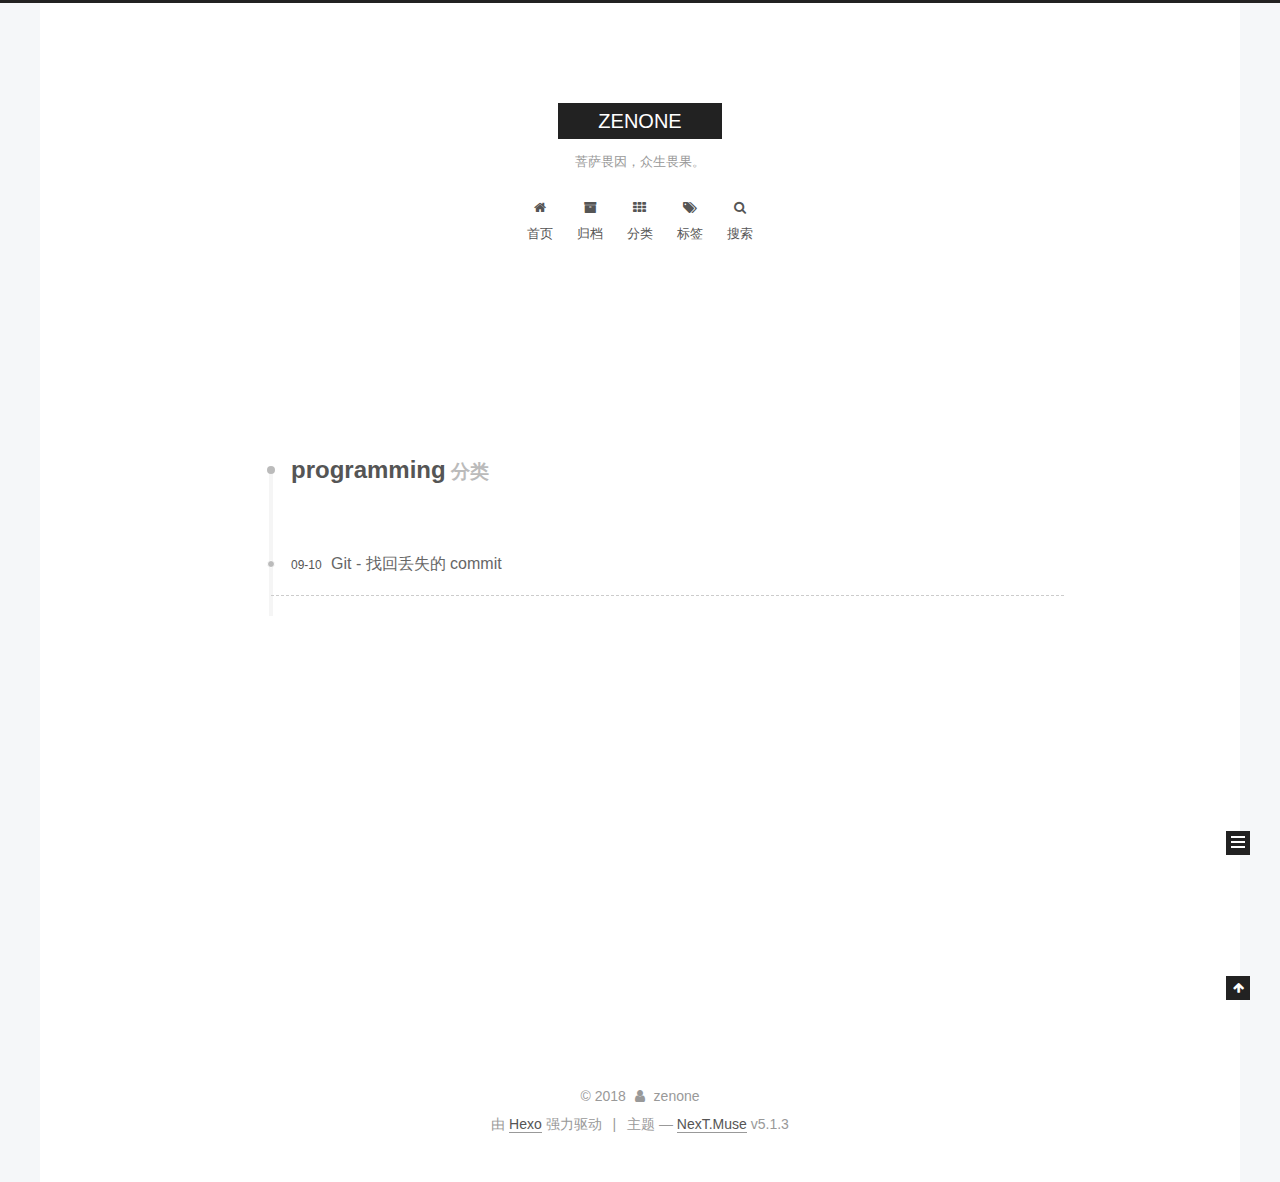
<file: categories/programming/index.html>
<!DOCTYPE html>




<html class="theme-next muse" lang="zh-Hans">
<head>
  <meta charset="UTF-8"/>
<meta http-equiv="X-UA-Compatible" content="IE=edge" />
<meta name="viewport" content="width=device-width, initial-scale=1, maximum-scale=1"/>
<meta name="theme-color" content="#222">









<meta http-equiv="Cache-Control" content="no-transform" />
<meta http-equiv="Cache-Control" content="no-siteapp" />
















  
  
  <link href="/lib/fancybox/source/jquery.fancybox.css?v=2.1.5" rel="stylesheet" type="text/css" />







<link href="/lib/font-awesome/css/font-awesome.min.css?v=4.6.2" rel="stylesheet" type="text/css" />

<link href="/css/main.css?v=5.1.3" rel="stylesheet" type="text/css" />


  <link rel="apple-touch-icon" sizes="180x180" href="/images/apple-touch-icon.png?v=5.1.3">


  <link rel="icon" type="image/png" sizes="32x32" href="/images/favicon-32x32.png?v=5.1.3">


  <link rel="icon" type="image/png" sizes="16x16" href="/images/favicon-16x16.png?v=5.1.3">


  <link rel="mask-icon" href="/images/safari-pinned-tab.svg?v=5.1.3" color="#222">





  <meta name="keywords" content="zenone" />










<meta property="og:type" content="website">
<meta property="og:title" content="ZENONE">
<meta property="og:url" content="http://blog.zenone.cn/categories/programming/index.html">
<meta property="og:site_name" content="ZENONE">
<meta name="twitter:card" content="summary">
<meta name="twitter:title" content="ZENONE">



<script type="text/javascript" id="hexo.configurations">
  var NexT = window.NexT || {};
  var CONFIG = {
    root: '/',
    scheme: 'Muse',
    version: '5.1.3',
    sidebar: {"position":"left","display":"hide","offset":12,"b2t":false,"scrollpercent":false,"onmobile":false},
    fancybox: true,
    tabs: true,
    motion: {"enable":false,"async":false,"transition":{"post_block":"fadeIn","post_header":"slideDownIn","post_body":"slideDownIn","coll_header":"slideLeftIn","sidebar":"slideUpIn"}},
    duoshuo: {
      userId: '0',
      author: '博主'
    },
    algolia: {
      applicationID: '',
      apiKey: '',
      indexName: '',
      hits: {"per_page":10},
      labels: {"input_placeholder":"Search for Posts","hits_empty":"We didn't find any results for the search: ${query}","hits_stats":"${hits} results found in ${time} ms"}
    }
  };
</script>



  <link rel="canonical" href="http://blog.zenone.cn/categories/programming/"/>





  <title>分类: programming | ZENONE</title>
  




<script>
  (function(i,s,o,g,r,a,m){i['GoogleAnalyticsObject']=r;i[r]=i[r]||function(){
            (i[r].q=i[r].q||[]).push(arguments)},i[r].l=1*new Date();a=s.createElement(o),
          m=s.getElementsByTagName(o)[0];a.async=1;a.src=g;m.parentNode.insertBefore(a,m)
  })(window,document,'script','https://www.google-analytics.com/analytics.js','ga');
  ga('create', 'UA-72563090-1', 'auto');
  ga('send', 'pageview');
</script>





</head>

<body itemscope itemtype="http://schema.org/WebPage" lang="zh-Hans">

  
  
    
  

  <div class="container sidebar-position-left ">
    <div class="headband"></div>

    <header id="header" class="header" itemscope itemtype="http://schema.org/WPHeader">
      <div class="header-inner"><div class="site-brand-wrapper">
  <div class="site-meta ">
    

    <div class="custom-logo-site-title">
      <a href="/"  class="brand" rel="start">
        <span class="logo-line-before"><i></i></span>
        <span class="site-title">ZENONE</span>
        <span class="logo-line-after"><i></i></span>
      </a>
    </div>
      
        <p class="site-subtitle">菩萨畏因，众生畏果。</p>
      
  </div>

  <div class="site-nav-toggle">
    <button>
      <span class="btn-bar"></span>
      <span class="btn-bar"></span>
      <span class="btn-bar"></span>
    </button>
  </div>
</div>

<nav class="site-nav">
  

  
    <ul id="menu" class="menu">
      
        
        <li class="menu-item menu-item-home">
          <a href="/" rel="section">
            
              <i class="menu-item-icon fa fa-fw fa-home"></i> <br />
            
            首页
          </a>
        </li>
      
        
        <li class="menu-item menu-item-archives">
          <a href="/archives/" rel="section">
            
              <i class="menu-item-icon fa fa-fw fa-archive"></i> <br />
            
            归档
          </a>
        </li>
      
        
        <li class="menu-item menu-item-categories">
          <a href="/categories/" rel="section">
            
              <i class="menu-item-icon fa fa-fw fa-th"></i> <br />
            
            分类
          </a>
        </li>
      
        
        <li class="menu-item menu-item-tags">
          <a href="/tags/" rel="section">
            
              <i class="menu-item-icon fa fa-fw fa-tags"></i> <br />
            
            标签
          </a>
        </li>
      

      
        <li class="menu-item menu-item-search">
          
            <a href="javascript:;" class="popup-trigger">
          
            
              <i class="menu-item-icon fa fa-search fa-fw"></i> <br />
            
            搜索
          </a>
        </li>
      
    </ul>
  

  
    <div class="site-search">
      
  <div class="popup search-popup local-search-popup">
  <div class="local-search-header clearfix">
    <span class="search-icon">
      <i class="fa fa-search"></i>
    </span>
    <span class="popup-btn-close">
      <i class="fa fa-times-circle"></i>
    </span>
    <div class="local-search-input-wrapper">
      <input autocomplete="off"
             placeholder="搜索..." spellcheck="false"
             type="text" id="local-search-input">
    </div>
  </div>
  <div id="local-search-result"></div>
</div>



    </div>
  
</nav>



 </div>
    </header>

    <main id="main" class="main">
      <div class="main-inner">
        <div class="content-wrap">
          <div id="content" class="content">
            

  
  
  
  <div class="post-block category">

    <div id="posts" class="posts-collapse">
      <div class="collection-title">
        <h1>programming<small>分类</small>
        </h1>
      </div>

      
        

  <article class="post post-type-normal" itemscope itemtype="http://schema.org/Article">
    <header class="post-header">

      <h2 class="post-title">
        
            <a class="post-title-link" href="/2018/09/10/Git - 找回丢失的 commit/" itemprop="url">
              
                <span itemprop="name">Git - 找回丢失的 commit</span>
              
            </a>
        
      </h2>

      <div class="post-meta">
        <time class="post-time" itemprop="dateCreated"
              datetime="2018-09-10T21:55:42+08:00"
              content="2018-09-10" >
          09-10
        </time>
      </div>

    </header>
  </article>


      
    </div>

  </div>
  
  
  

  



          </div>
          


          

        </div>
        
          
  
  <div class="sidebar-toggle">
    <div class="sidebar-toggle-line-wrap">
      <span class="sidebar-toggle-line sidebar-toggle-line-first"></span>
      <span class="sidebar-toggle-line sidebar-toggle-line-middle"></span>
      <span class="sidebar-toggle-line sidebar-toggle-line-last"></span>
    </div>
  </div>

  <aside id="sidebar" class="sidebar">
    
    <div class="sidebar-inner">

      

      

      <section class="site-overview-wrap sidebar-panel sidebar-panel-active">
        <div class="site-overview">
          <div class="site-author motion-element" itemprop="author" itemscope itemtype="http://schema.org/Person">
            
              <p class="site-author-name" itemprop="name">zenone</p>
              <p class="site-description motion-element" itemprop="description"></p>
          </div>

          <nav class="site-state motion-element">

            
              <div class="site-state-item site-state-posts">
              
                <a href="/archives/">
              
                  <span class="site-state-item-count">1</span>
                  <span class="site-state-item-name">日志</span>
                </a>
              </div>
            

            
              
              
              <div class="site-state-item site-state-categories">
                <a href="/categories/index.html">
                  <span class="site-state-item-count">3</span>
                  <span class="site-state-item-name">分类</span>
                </a>
              </div>
            

            
              
              
              <div class="site-state-item site-state-tags">
                <a href="/tags/index.html">
                  <span class="site-state-item-count">5</span>
                  <span class="site-state-item-name">标签</span>
                </a>
              </div>
            

          </nav>

          

          
            <div class="links-of-author motion-element">
                
                  <span class="links-of-author-item">
                    <a href="https://github.com/zenonezy" target="_blank" title="GitHub">
                      
                        <i class="fa fa-fw fa-github"></i></a>
                  </span>
                
                  <span class="links-of-author-item">
                    <a href="mailto:zenonezy@gmail.com" target="_blank" title="E-Mail">
                      
                        <i class="fa fa-fw fa-envelope"></i></a>
                  </span>
                
            </div>
          

          
          

          
          

          

        </div>
      </section>

      

      

    </div>
  </aside>


        
      </div>
    </main>

    <footer id="footer" class="footer">
      <div class="footer-inner">
        <div class="copyright">&copy; <span itemprop="copyrightYear">2018</span>
  <span class="with-love">
    <i class="fa fa-user"></i>
  </span>
  <span class="author" itemprop="copyrightHolder">zenone</span>

  
</div>


  <div class="powered-by">由 <a class="theme-link" target="_blank" href="https://hexo.io">Hexo</a> 强力驱动</div>



  <span class="post-meta-divider">|</span>



  <div class="theme-info">主题 &mdash; <a class="theme-link" target="_blank" href="https://github.com/iissnan/hexo-theme-next">NexT.Muse</a> v5.1.3</div>




        







        
      </div>
    </footer>

    
      <div class="back-to-top">
        <i class="fa fa-arrow-up"></i>
        
      </div>
    

    

  </div>

  

<script type="text/javascript">
  if (Object.prototype.toString.call(window.Promise) !== '[object Function]') {
    window.Promise = null;
  }
</script>









  












  
  
    <script type="text/javascript" src="/lib/jquery/index.js?v=2.1.3"></script>
  

  
  
    <script type="text/javascript" src="/lib/fastclick/lib/fastclick.min.js?v=1.0.6"></script>
  

  
  
    <script type="text/javascript" src="/lib/jquery_lazyload/jquery.lazyload.js?v=1.9.7"></script>
  

  
  
    <script type="text/javascript" src="/lib/velocity/velocity.min.js?v=1.2.1"></script>
  

  
  
    <script type="text/javascript" src="/lib/velocity/velocity.ui.min.js?v=1.2.1"></script>
  

  
  
    <script type="text/javascript" src="/lib/fancybox/source/jquery.fancybox.pack.js?v=2.1.5"></script>
  


  


  <script type="text/javascript" src="/js/src/utils.js?v=5.1.3"></script>

  <script type="text/javascript" src="/js/src/motion.js?v=5.1.3"></script>



  
  

  

  


  <script type="text/javascript" src="/js/src/bootstrap.js?v=5.1.3"></script>



  


  

    
      <script id="dsq-count-scr" src="https://zenone.disqus.com/count.js" async></script>
    

    

  




	





  














  

  <script type="text/javascript">
    // Popup Window;
    var isfetched = false;
    var isXml = true;
    // Search DB path;
    var search_path = "search.xml";
    if (search_path.length === 0) {
      search_path = "search.xml";
    } else if (/json$/i.test(search_path)) {
      isXml = false;
    }
    var path = "/" + search_path;
    // monitor main search box;

    var onPopupClose = function (e) {
      $('.popup').hide();
      $('#local-search-input').val('');
      $('.search-result-list').remove();
      $('#no-result').remove();
      $(".local-search-pop-overlay").remove();
      $('body').css('overflow', '');
    }

    function proceedsearch() {
      $("body")
        .append('<div class="search-popup-overlay local-search-pop-overlay"></div>')
        .css('overflow', 'hidden');
      $('.search-popup-overlay').click(onPopupClose);
      $('.popup').toggle();
      var $localSearchInput = $('#local-search-input');
      $localSearchInput.attr("autocapitalize", "none");
      $localSearchInput.attr("autocorrect", "off");
      $localSearchInput.focus();
    }

    // search function;
    var searchFunc = function(path, search_id, content_id) {
      'use strict';

      // start loading animation
      $("body")
        .append('<div class="search-popup-overlay local-search-pop-overlay">' +
          '<div id="search-loading-icon">' +
          '<i class="fa fa-spinner fa-pulse fa-5x fa-fw"></i>' +
          '</div>' +
          '</div>')
        .css('overflow', 'hidden');
      $("#search-loading-icon").css('margin', '20% auto 0 auto').css('text-align', 'center');

      $.ajax({
        url: path,
        dataType: isXml ? "xml" : "json",
        async: true,
        success: function(res) {
          // get the contents from search data
          isfetched = true;
          $('.popup').detach().appendTo('.header-inner');
          var datas = isXml ? $("entry", res).map(function() {
            return {
              title: $("title", this).text(),
              content: $("content",this).text(),
              url: $("url" , this).text()
            };
          }).get() : res;
          var input = document.getElementById(search_id);
          var resultContent = document.getElementById(content_id);
          var inputEventFunction = function() {
            var searchText = input.value.trim().toLowerCase();
            var keywords = searchText.split(/[\s\-]+/);
            if (keywords.length > 1) {
              keywords.push(searchText);
            }
            var resultItems = [];
            if (searchText.length > 0) {
              // perform local searching
              datas.forEach(function(data) {
                var isMatch = false;
                var hitCount = 0;
                var searchTextCount = 0;
                var title = data.title.trim();
                var titleInLowerCase = title.toLowerCase();
                var content = data.content.trim().replace(/<[^>]+>/g,"");
                var contentInLowerCase = content.toLowerCase();
                var articleUrl = decodeURIComponent(data.url);
                var indexOfTitle = [];
                var indexOfContent = [];
                // only match articles with not empty titles
                if(title != '') {
                  keywords.forEach(function(keyword) {
                    function getIndexByWord(word, text, caseSensitive) {
                      var wordLen = word.length;
                      if (wordLen === 0) {
                        return [];
                      }
                      var startPosition = 0, position = [], index = [];
                      if (!caseSensitive) {
                        text = text.toLowerCase();
                        word = word.toLowerCase();
                      }
                      while ((position = text.indexOf(word, startPosition)) > -1) {
                        index.push({position: position, word: word});
                        startPosition = position + wordLen;
                      }
                      return index;
                    }

                    indexOfTitle = indexOfTitle.concat(getIndexByWord(keyword, titleInLowerCase, false));
                    indexOfContent = indexOfContent.concat(getIndexByWord(keyword, contentInLowerCase, false));
                  });
                  if (indexOfTitle.length > 0 || indexOfContent.length > 0) {
                    isMatch = true;
                    hitCount = indexOfTitle.length + indexOfContent.length;
                  }
                }

                // show search results

                if (isMatch) {
                  // sort index by position of keyword

                  [indexOfTitle, indexOfContent].forEach(function (index) {
                    index.sort(function (itemLeft, itemRight) {
                      if (itemRight.position !== itemLeft.position) {
                        return itemRight.position - itemLeft.position;
                      } else {
                        return itemLeft.word.length - itemRight.word.length;
                      }
                    });
                  });

                  // merge hits into slices

                  function mergeIntoSlice(text, start, end, index) {
                    var item = index[index.length - 1];
                    var position = item.position;
                    var word = item.word;
                    var hits = [];
                    var searchTextCountInSlice = 0;
                    while (position + word.length <= end && index.length != 0) {
                      if (word === searchText) {
                        searchTextCountInSlice++;
                      }
                      hits.push({position: position, length: word.length});
                      var wordEnd = position + word.length;

                      // move to next position of hit

                      index.pop();
                      while (index.length != 0) {
                        item = index[index.length - 1];
                        position = item.position;
                        word = item.word;
                        if (wordEnd > position) {
                          index.pop();
                        } else {
                          break;
                        }
                      }
                    }
                    searchTextCount += searchTextCountInSlice;
                    return {
                      hits: hits,
                      start: start,
                      end: end,
                      searchTextCount: searchTextCountInSlice
                    };
                  }

                  var slicesOfTitle = [];
                  if (indexOfTitle.length != 0) {
                    slicesOfTitle.push(mergeIntoSlice(title, 0, title.length, indexOfTitle));
                  }

                  var slicesOfContent = [];
                  while (indexOfContent.length != 0) {
                    var item = indexOfContent[indexOfContent.length - 1];
                    var position = item.position;
                    var word = item.word;
                    // cut out 100 characters
                    var start = position - 20;
                    var end = position + 80;
                    if(start < 0){
                      start = 0;
                    }
                    if (end < position + word.length) {
                      end = position + word.length;
                    }
                    if(end > content.length){
                      end = content.length;
                    }
                    slicesOfContent.push(mergeIntoSlice(content, start, end, indexOfContent));
                  }

                  // sort slices in content by search text's count and hits' count

                  slicesOfContent.sort(function (sliceLeft, sliceRight) {
                    if (sliceLeft.searchTextCount !== sliceRight.searchTextCount) {
                      return sliceRight.searchTextCount - sliceLeft.searchTextCount;
                    } else if (sliceLeft.hits.length !== sliceRight.hits.length) {
                      return sliceRight.hits.length - sliceLeft.hits.length;
                    } else {
                      return sliceLeft.start - sliceRight.start;
                    }
                  });

                  // select top N slices in content

                  var upperBound = parseInt('1');
                  if (upperBound >= 0) {
                    slicesOfContent = slicesOfContent.slice(0, upperBound);
                  }

                  // highlight title and content

                  function highlightKeyword(text, slice) {
                    var result = '';
                    var prevEnd = slice.start;
                    slice.hits.forEach(function (hit) {
                      result += text.substring(prevEnd, hit.position);
                      var end = hit.position + hit.length;
                      result += '<b class="search-keyword">' + text.substring(hit.position, end) + '</b>';
                      prevEnd = end;
                    });
                    result += text.substring(prevEnd, slice.end);
                    return result;
                  }

                  var resultItem = '';

                  if (slicesOfTitle.length != 0) {
                    resultItem += "<li><a href='" + articleUrl + "' class='search-result-title'>" + highlightKeyword(title, slicesOfTitle[0]) + "</a>";
                  } else {
                    resultItem += "<li><a href='" + articleUrl + "' class='search-result-title'>" + title + "</a>";
                  }

                  slicesOfContent.forEach(function (slice) {
                    resultItem += "<a href='" + articleUrl + "'>" +
                      "<p class=\"search-result\">" + highlightKeyword(content, slice) +
                      "...</p>" + "</a>";
                  });

                  resultItem += "</li>";
                  resultItems.push({
                    item: resultItem,
                    searchTextCount: searchTextCount,
                    hitCount: hitCount,
                    id: resultItems.length
                  });
                }
              })
            };
            if (keywords.length === 1 && keywords[0] === "") {
              resultContent.innerHTML = '<div id="no-result"><i class="fa fa-search fa-5x" /></div>'
            } else if (resultItems.length === 0) {
              resultContent.innerHTML = '<div id="no-result"><i class="fa fa-frown-o fa-5x" /></div>'
            } else {
              resultItems.sort(function (resultLeft, resultRight) {
                if (resultLeft.searchTextCount !== resultRight.searchTextCount) {
                  return resultRight.searchTextCount - resultLeft.searchTextCount;
                } else if (resultLeft.hitCount !== resultRight.hitCount) {
                  return resultRight.hitCount - resultLeft.hitCount;
                } else {
                  return resultRight.id - resultLeft.id;
                }
              });
              var searchResultList = '<ul class=\"search-result-list\">';
              resultItems.forEach(function (result) {
                searchResultList += result.item;
              })
              searchResultList += "</ul>";
              resultContent.innerHTML = searchResultList;
            }
          }

          if ('auto' === 'auto') {
            input.addEventListener('input', inputEventFunction);
          } else {
            $('.search-icon').click(inputEventFunction);
            input.addEventListener('keypress', function (event) {
              if (event.keyCode === 13) {
                inputEventFunction();
              }
            });
          }

          // remove loading animation
          $(".local-search-pop-overlay").remove();
          $('body').css('overflow', '');

          proceedsearch();
        }
      });
    }

    // handle and trigger popup window;
    $('.popup-trigger').click(function(e) {
      e.stopPropagation();
      if (isfetched === false) {
        searchFunc(path, 'local-search-input', 'local-search-result');
      } else {
        proceedsearch();
      };
    });

    $('.popup-btn-close').click(onPopupClose);
    $('.popup').click(function(e){
      e.stopPropagation();
    });
    $(document).on('keyup', function (event) {
      var shouldDismissSearchPopup = event.which === 27 &&
        $('.search-popup').is(':visible');
      if (shouldDismissSearchPopup) {
        onPopupClose();
      }
    });
  </script>





  

  
  <script src="https://cdn1.lncld.net/static/js/av-core-mini-0.6.4.js"></script>
  <script>AV.initialize("HRpY8eQIEI0Gilu7Q3APLShh-gzGzoHsz", "TLXkCdGKyrMNafnCbLRpPpDa");</script>
  <script>
    function showTime(Counter) {
      var query = new AV.Query(Counter);
      var entries = [];
      var $visitors = $(".leancloud_visitors");

      $visitors.each(function () {
        entries.push( $(this).attr("id").trim() );
      });

      query.containedIn('url', entries);
      query.find()
        .done(function (results) {
          var COUNT_CONTAINER_REF = '.leancloud-visitors-count';

          if (results.length === 0) {
            $visitors.find(COUNT_CONTAINER_REF).text(0);
            return;
          }

          for (var i = 0; i < results.length; i++) {
            var item = results[i];
            var url = item.get('url');
            var time = item.get('time');
            var element = document.getElementById(url);

            $(element).find(COUNT_CONTAINER_REF).text(time);
          }
          for(var i = 0; i < entries.length; i++) {
            var url = entries[i];
            var element = document.getElementById(url);
            var countSpan = $(element).find(COUNT_CONTAINER_REF);
            if( countSpan.text() == '') {
              countSpan.text(0);
            }
          }
        })
        .fail(function (object, error) {
          console.log("Error: " + error.code + " " + error.message);
        });
    }

    function addCount(Counter) {
      var $visitors = $(".leancloud_visitors");
      var url = $visitors.attr('id').trim();
      var title = $visitors.attr('data-flag-title').trim();
      var query = new AV.Query(Counter);

      query.equalTo("url", url);
      query.find({
        success: function(results) {
          if (results.length > 0) {
            var counter = results[0];
            counter.fetchWhenSave(true);
            counter.increment("time");
            counter.save(null, {
              success: function(counter) {
                var $element = $(document.getElementById(url));
                $element.find('.leancloud-visitors-count').text(counter.get('time'));
              },
              error: function(counter, error) {
                console.log('Failed to save Visitor num, with error message: ' + error.message);
              }
            });
          } else {
            var newcounter = new Counter();
            /* Set ACL */
            var acl = new AV.ACL();
            acl.setPublicReadAccess(true);
            acl.setPublicWriteAccess(true);
            newcounter.setACL(acl);
            /* End Set ACL */
            newcounter.set("title", title);
            newcounter.set("url", url);
            newcounter.set("time", 1);
            newcounter.save(null, {
              success: function(newcounter) {
                var $element = $(document.getElementById(url));
                $element.find('.leancloud-visitors-count').text(newcounter.get('time'));
              },
              error: function(newcounter, error) {
                console.log('Failed to create');
              }
            });
          }
        },
        error: function(error) {
          console.log('Error:' + error.code + " " + error.message);
        }
      });
    }

    $(function() {
      var Counter = AV.Object.extend("Counter");
      if ($('.leancloud_visitors').length == 1) {
        addCount(Counter);
      } else if ($('.post-title-link').length > 1) {
        showTime(Counter);
      }
    });
  </script>



  

  

  
  

  

  

  

</body>
</html>
</file>
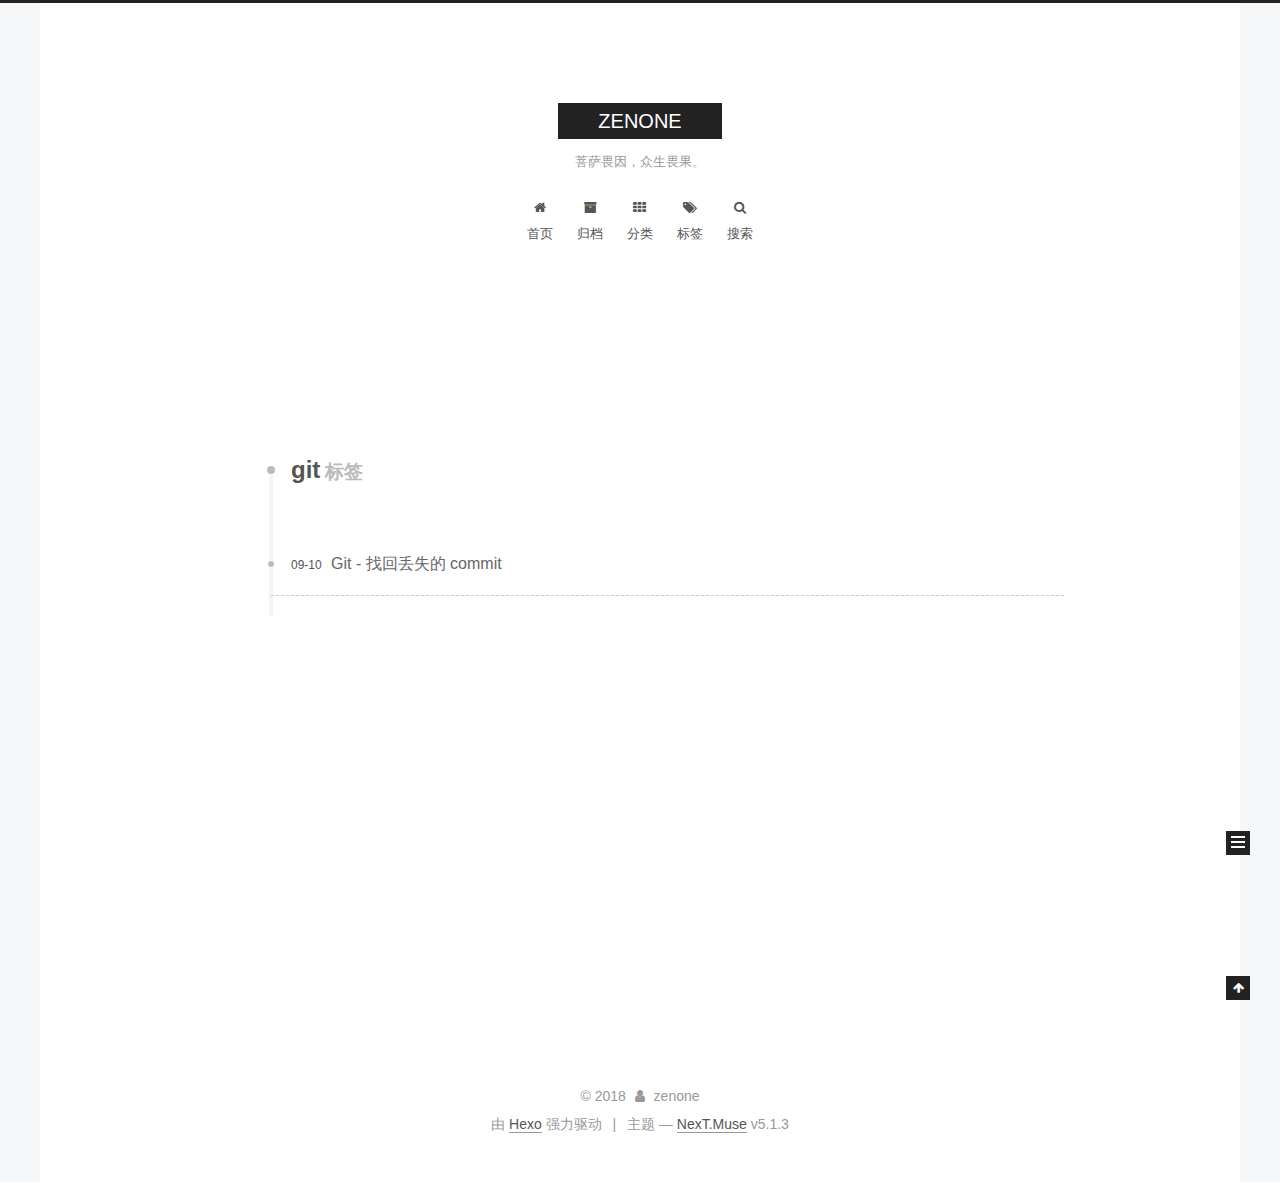
<file: tags/git/index.html>
<!DOCTYPE html>




<html class="theme-next muse" lang="zh-Hans">
<head>
  <meta charset="UTF-8"/>
<meta http-equiv="X-UA-Compatible" content="IE=edge" />
<meta name="viewport" content="width=device-width, initial-scale=1, maximum-scale=1"/>
<meta name="theme-color" content="#222">









<meta http-equiv="Cache-Control" content="no-transform" />
<meta http-equiv="Cache-Control" content="no-siteapp" />
















  
  
  <link href="/lib/fancybox/source/jquery.fancybox.css?v=2.1.5" rel="stylesheet" type="text/css" />







<link href="/lib/font-awesome/css/font-awesome.min.css?v=4.6.2" rel="stylesheet" type="text/css" />

<link href="/css/main.css?v=5.1.3" rel="stylesheet" type="text/css" />


  <link rel="apple-touch-icon" sizes="180x180" href="/images/apple-touch-icon.png?v=5.1.3">


  <link rel="icon" type="image/png" sizes="32x32" href="/images/favicon-32x32.png?v=5.1.3">


  <link rel="icon" type="image/png" sizes="16x16" href="/images/favicon-16x16.png?v=5.1.3">


  <link rel="mask-icon" href="/images/safari-pinned-tab.svg?v=5.1.3" color="#222">





  <meta name="keywords" content="zenone" />










<meta property="og:type" content="website">
<meta property="og:title" content="ZENONE">
<meta property="og:url" content="http://blog.zenone.cn/tags/git/index.html">
<meta property="og:site_name" content="ZENONE">
<meta name="twitter:card" content="summary">
<meta name="twitter:title" content="ZENONE">



<script type="text/javascript" id="hexo.configurations">
  var NexT = window.NexT || {};
  var CONFIG = {
    root: '/',
    scheme: 'Muse',
    version: '5.1.3',
    sidebar: {"position":"left","display":"hide","offset":12,"b2t":false,"scrollpercent":false,"onmobile":false},
    fancybox: true,
    tabs: true,
    motion: {"enable":false,"async":false,"transition":{"post_block":"fadeIn","post_header":"slideDownIn","post_body":"slideDownIn","coll_header":"slideLeftIn","sidebar":"slideUpIn"}},
    duoshuo: {
      userId: '0',
      author: '博主'
    },
    algolia: {
      applicationID: '',
      apiKey: '',
      indexName: '',
      hits: {"per_page":10},
      labels: {"input_placeholder":"Search for Posts","hits_empty":"We didn't find any results for the search: ${query}","hits_stats":"${hits} results found in ${time} ms"}
    }
  };
</script>



  <link rel="canonical" href="http://blog.zenone.cn/tags/git/"/>





  <title>标签: git | ZENONE</title>
  




<script>
  (function(i,s,o,g,r,a,m){i['GoogleAnalyticsObject']=r;i[r]=i[r]||function(){
            (i[r].q=i[r].q||[]).push(arguments)},i[r].l=1*new Date();a=s.createElement(o),
          m=s.getElementsByTagName(o)[0];a.async=1;a.src=g;m.parentNode.insertBefore(a,m)
  })(window,document,'script','https://www.google-analytics.com/analytics.js','ga');
  ga('create', 'UA-72563090-1', 'auto');
  ga('send', 'pageview');
</script>





</head>

<body itemscope itemtype="http://schema.org/WebPage" lang="zh-Hans">

  
  
    
  

  <div class="container sidebar-position-left ">
    <div class="headband"></div>

    <header id="header" class="header" itemscope itemtype="http://schema.org/WPHeader">
      <div class="header-inner"><div class="site-brand-wrapper">
  <div class="site-meta ">
    

    <div class="custom-logo-site-title">
      <a href="/"  class="brand" rel="start">
        <span class="logo-line-before"><i></i></span>
        <span class="site-title">ZENONE</span>
        <span class="logo-line-after"><i></i></span>
      </a>
    </div>
      
        <p class="site-subtitle">菩萨畏因，众生畏果。</p>
      
  </div>

  <div class="site-nav-toggle">
    <button>
      <span class="btn-bar"></span>
      <span class="btn-bar"></span>
      <span class="btn-bar"></span>
    </button>
  </div>
</div>

<nav class="site-nav">
  

  
    <ul id="menu" class="menu">
      
        
        <li class="menu-item menu-item-home">
          <a href="/" rel="section">
            
              <i class="menu-item-icon fa fa-fw fa-home"></i> <br />
            
            首页
          </a>
        </li>
      
        
        <li class="menu-item menu-item-archives">
          <a href="/archives/" rel="section">
            
              <i class="menu-item-icon fa fa-fw fa-archive"></i> <br />
            
            归档
          </a>
        </li>
      
        
        <li class="menu-item menu-item-categories">
          <a href="/categories/" rel="section">
            
              <i class="menu-item-icon fa fa-fw fa-th"></i> <br />
            
            分类
          </a>
        </li>
      
        
        <li class="menu-item menu-item-tags">
          <a href="/tags/" rel="section">
            
              <i class="menu-item-icon fa fa-fw fa-tags"></i> <br />
            
            标签
          </a>
        </li>
      

      
        <li class="menu-item menu-item-search">
          
            <a href="javascript:;" class="popup-trigger">
          
            
              <i class="menu-item-icon fa fa-search fa-fw"></i> <br />
            
            搜索
          </a>
        </li>
      
    </ul>
  

  
    <div class="site-search">
      
  <div class="popup search-popup local-search-popup">
  <div class="local-search-header clearfix">
    <span class="search-icon">
      <i class="fa fa-search"></i>
    </span>
    <span class="popup-btn-close">
      <i class="fa fa-times-circle"></i>
    </span>
    <div class="local-search-input-wrapper">
      <input autocomplete="off"
             placeholder="搜索..." spellcheck="false"
             type="text" id="local-search-input">
    </div>
  </div>
  <div id="local-search-result"></div>
</div>



    </div>
  
</nav>



 </div>
    </header>

    <main id="main" class="main">
      <div class="main-inner">
        <div class="content-wrap">
          <div id="content" class="content">
            

  
  
  
  <div class="post-block tag">

    <div id="posts" class="posts-collapse">
      <div class="collection-title">
        <h1>git<small>标签</small>
        </h1>
      </div>

      
        

  <article class="post post-type-normal" itemscope itemtype="http://schema.org/Article">
    <header class="post-header">

      <h2 class="post-title">
        
            <a class="post-title-link" href="/2018/09/10/Git - 找回丢失的 commit/" itemprop="url">
              
                <span itemprop="name">Git - 找回丢失的 commit</span>
              
            </a>
        
      </h2>

      <div class="post-meta">
        <time class="post-time" itemprop="dateCreated"
              datetime="2018-09-10T21:55:42+08:00"
              content="2018-09-10" >
          09-10
        </time>
      </div>

    </header>
  </article>


      
    </div>

  </div>
  
  
  

  


          </div>
          


          

        </div>
        
          
  
  <div class="sidebar-toggle">
    <div class="sidebar-toggle-line-wrap">
      <span class="sidebar-toggle-line sidebar-toggle-line-first"></span>
      <span class="sidebar-toggle-line sidebar-toggle-line-middle"></span>
      <span class="sidebar-toggle-line sidebar-toggle-line-last"></span>
    </div>
  </div>

  <aside id="sidebar" class="sidebar">
    
    <div class="sidebar-inner">

      

      

      <section class="site-overview-wrap sidebar-panel sidebar-panel-active">
        <div class="site-overview">
          <div class="site-author motion-element" itemprop="author" itemscope itemtype="http://schema.org/Person">
            
              <p class="site-author-name" itemprop="name">zenone</p>
              <p class="site-description motion-element" itemprop="description"></p>
          </div>

          <nav class="site-state motion-element">

            
              <div class="site-state-item site-state-posts">
              
                <a href="/archives/">
              
                  <span class="site-state-item-count">1</span>
                  <span class="site-state-item-name">日志</span>
                </a>
              </div>
            

            
              
              
              <div class="site-state-item site-state-categories">
                <a href="/categories/index.html">
                  <span class="site-state-item-count">3</span>
                  <span class="site-state-item-name">分类</span>
                </a>
              </div>
            

            
              
              
              <div class="site-state-item site-state-tags">
                <a href="/tags/index.html">
                  <span class="site-state-item-count">5</span>
                  <span class="site-state-item-name">标签</span>
                </a>
              </div>
            

          </nav>

          

          
            <div class="links-of-author motion-element">
                
                  <span class="links-of-author-item">
                    <a href="https://github.com/zenonezy" target="_blank" title="GitHub">
                      
                        <i class="fa fa-fw fa-github"></i></a>
                  </span>
                
                  <span class="links-of-author-item">
                    <a href="mailto:zenonezy@gmail.com" target="_blank" title="E-Mail">
                      
                        <i class="fa fa-fw fa-envelope"></i></a>
                  </span>
                
            </div>
          

          
          

          
          

          

        </div>
      </section>

      

      

    </div>
  </aside>


        
      </div>
    </main>

    <footer id="footer" class="footer">
      <div class="footer-inner">
        <div class="copyright">&copy; <span itemprop="copyrightYear">2018</span>
  <span class="with-love">
    <i class="fa fa-user"></i>
  </span>
  <span class="author" itemprop="copyrightHolder">zenone</span>

  
</div>


  <div class="powered-by">由 <a class="theme-link" target="_blank" href="https://hexo.io">Hexo</a> 强力驱动</div>



  <span class="post-meta-divider">|</span>



  <div class="theme-info">主题 &mdash; <a class="theme-link" target="_blank" href="https://github.com/iissnan/hexo-theme-next">NexT.Muse</a> v5.1.3</div>




        







        
      </div>
    </footer>

    
      <div class="back-to-top">
        <i class="fa fa-arrow-up"></i>
        
      </div>
    

    

  </div>

  

<script type="text/javascript">
  if (Object.prototype.toString.call(window.Promise) !== '[object Function]') {
    window.Promise = null;
  }
</script>









  












  
  
    <script type="text/javascript" src="/lib/jquery/index.js?v=2.1.3"></script>
  

  
  
    <script type="text/javascript" src="/lib/fastclick/lib/fastclick.min.js?v=1.0.6"></script>
  

  
  
    <script type="text/javascript" src="/lib/jquery_lazyload/jquery.lazyload.js?v=1.9.7"></script>
  

  
  
    <script type="text/javascript" src="/lib/velocity/velocity.min.js?v=1.2.1"></script>
  

  
  
    <script type="text/javascript" src="/lib/velocity/velocity.ui.min.js?v=1.2.1"></script>
  

  
  
    <script type="text/javascript" src="/lib/fancybox/source/jquery.fancybox.pack.js?v=2.1.5"></script>
  


  


  <script type="text/javascript" src="/js/src/utils.js?v=5.1.3"></script>

  <script type="text/javascript" src="/js/src/motion.js?v=5.1.3"></script>



  
  

  

  


  <script type="text/javascript" src="/js/src/bootstrap.js?v=5.1.3"></script>



  


  

    
      <script id="dsq-count-scr" src="https://zenone.disqus.com/count.js" async></script>
    

    

  




	





  














  

  <script type="text/javascript">
    // Popup Window;
    var isfetched = false;
    var isXml = true;
    // Search DB path;
    var search_path = "search.xml";
    if (search_path.length === 0) {
      search_path = "search.xml";
    } else if (/json$/i.test(search_path)) {
      isXml = false;
    }
    var path = "/" + search_path;
    // monitor main search box;

    var onPopupClose = function (e) {
      $('.popup').hide();
      $('#local-search-input').val('');
      $('.search-result-list').remove();
      $('#no-result').remove();
      $(".local-search-pop-overlay").remove();
      $('body').css('overflow', '');
    }

    function proceedsearch() {
      $("body")
        .append('<div class="search-popup-overlay local-search-pop-overlay"></div>')
        .css('overflow', 'hidden');
      $('.search-popup-overlay').click(onPopupClose);
      $('.popup').toggle();
      var $localSearchInput = $('#local-search-input');
      $localSearchInput.attr("autocapitalize", "none");
      $localSearchInput.attr("autocorrect", "off");
      $localSearchInput.focus();
    }

    // search function;
    var searchFunc = function(path, search_id, content_id) {
      'use strict';

      // start loading animation
      $("body")
        .append('<div class="search-popup-overlay local-search-pop-overlay">' +
          '<div id="search-loading-icon">' +
          '<i class="fa fa-spinner fa-pulse fa-5x fa-fw"></i>' +
          '</div>' +
          '</div>')
        .css('overflow', 'hidden');
      $("#search-loading-icon").css('margin', '20% auto 0 auto').css('text-align', 'center');

      $.ajax({
        url: path,
        dataType: isXml ? "xml" : "json",
        async: true,
        success: function(res) {
          // get the contents from search data
          isfetched = true;
          $('.popup').detach().appendTo('.header-inner');
          var datas = isXml ? $("entry", res).map(function() {
            return {
              title: $("title", this).text(),
              content: $("content",this).text(),
              url: $("url" , this).text()
            };
          }).get() : res;
          var input = document.getElementById(search_id);
          var resultContent = document.getElementById(content_id);
          var inputEventFunction = function() {
            var searchText = input.value.trim().toLowerCase();
            var keywords = searchText.split(/[\s\-]+/);
            if (keywords.length > 1) {
              keywords.push(searchText);
            }
            var resultItems = [];
            if (searchText.length > 0) {
              // perform local searching
              datas.forEach(function(data) {
                var isMatch = false;
                var hitCount = 0;
                var searchTextCount = 0;
                var title = data.title.trim();
                var titleInLowerCase = title.toLowerCase();
                var content = data.content.trim().replace(/<[^>]+>/g,"");
                var contentInLowerCase = content.toLowerCase();
                var articleUrl = decodeURIComponent(data.url);
                var indexOfTitle = [];
                var indexOfContent = [];
                // only match articles with not empty titles
                if(title != '') {
                  keywords.forEach(function(keyword) {
                    function getIndexByWord(word, text, caseSensitive) {
                      var wordLen = word.length;
                      if (wordLen === 0) {
                        return [];
                      }
                      var startPosition = 0, position = [], index = [];
                      if (!caseSensitive) {
                        text = text.toLowerCase();
                        word = word.toLowerCase();
                      }
                      while ((position = text.indexOf(word, startPosition)) > -1) {
                        index.push({position: position, word: word});
                        startPosition = position + wordLen;
                      }
                      return index;
                    }

                    indexOfTitle = indexOfTitle.concat(getIndexByWord(keyword, titleInLowerCase, false));
                    indexOfContent = indexOfContent.concat(getIndexByWord(keyword, contentInLowerCase, false));
                  });
                  if (indexOfTitle.length > 0 || indexOfContent.length > 0) {
                    isMatch = true;
                    hitCount = indexOfTitle.length + indexOfContent.length;
                  }
                }

                // show search results

                if (isMatch) {
                  // sort index by position of keyword

                  [indexOfTitle, indexOfContent].forEach(function (index) {
                    index.sort(function (itemLeft, itemRight) {
                      if (itemRight.position !== itemLeft.position) {
                        return itemRight.position - itemLeft.position;
                      } else {
                        return itemLeft.word.length - itemRight.word.length;
                      }
                    });
                  });

                  // merge hits into slices

                  function mergeIntoSlice(text, start, end, index) {
                    var item = index[index.length - 1];
                    var position = item.position;
                    var word = item.word;
                    var hits = [];
                    var searchTextCountInSlice = 0;
                    while (position + word.length <= end && index.length != 0) {
                      if (word === searchText) {
                        searchTextCountInSlice++;
                      }
                      hits.push({position: position, length: word.length});
                      var wordEnd = position + word.length;

                      // move to next position of hit

                      index.pop();
                      while (index.length != 0) {
                        item = index[index.length - 1];
                        position = item.position;
                        word = item.word;
                        if (wordEnd > position) {
                          index.pop();
                        } else {
                          break;
                        }
                      }
                    }
                    searchTextCount += searchTextCountInSlice;
                    return {
                      hits: hits,
                      start: start,
                      end: end,
                      searchTextCount: searchTextCountInSlice
                    };
                  }

                  var slicesOfTitle = [];
                  if (indexOfTitle.length != 0) {
                    slicesOfTitle.push(mergeIntoSlice(title, 0, title.length, indexOfTitle));
                  }

                  var slicesOfContent = [];
                  while (indexOfContent.length != 0) {
                    var item = indexOfContent[indexOfContent.length - 1];
                    var position = item.position;
                    var word = item.word;
                    // cut out 100 characters
                    var start = position - 20;
                    var end = position + 80;
                    if(start < 0){
                      start = 0;
                    }
                    if (end < position + word.length) {
                      end = position + word.length;
                    }
                    if(end > content.length){
                      end = content.length;
                    }
                    slicesOfContent.push(mergeIntoSlice(content, start, end, indexOfContent));
                  }

                  // sort slices in content by search text's count and hits' count

                  slicesOfContent.sort(function (sliceLeft, sliceRight) {
                    if (sliceLeft.searchTextCount !== sliceRight.searchTextCount) {
                      return sliceRight.searchTextCount - sliceLeft.searchTextCount;
                    } else if (sliceLeft.hits.length !== sliceRight.hits.length) {
                      return sliceRight.hits.length - sliceLeft.hits.length;
                    } else {
                      return sliceLeft.start - sliceRight.start;
                    }
                  });

                  // select top N slices in content

                  var upperBound = parseInt('1');
                  if (upperBound >= 0) {
                    slicesOfContent = slicesOfContent.slice(0, upperBound);
                  }

                  // highlight title and content

                  function highlightKeyword(text, slice) {
                    var result = '';
                    var prevEnd = slice.start;
                    slice.hits.forEach(function (hit) {
                      result += text.substring(prevEnd, hit.position);
                      var end = hit.position + hit.length;
                      result += '<b class="search-keyword">' + text.substring(hit.position, end) + '</b>';
                      prevEnd = end;
                    });
                    result += text.substring(prevEnd, slice.end);
                    return result;
                  }

                  var resultItem = '';

                  if (slicesOfTitle.length != 0) {
                    resultItem += "<li><a href='" + articleUrl + "' class='search-result-title'>" + highlightKeyword(title, slicesOfTitle[0]) + "</a>";
                  } else {
                    resultItem += "<li><a href='" + articleUrl + "' class='search-result-title'>" + title + "</a>";
                  }

                  slicesOfContent.forEach(function (slice) {
                    resultItem += "<a href='" + articleUrl + "'>" +
                      "<p class=\"search-result\">" + highlightKeyword(content, slice) +
                      "...</p>" + "</a>";
                  });

                  resultItem += "</li>";
                  resultItems.push({
                    item: resultItem,
                    searchTextCount: searchTextCount,
                    hitCount: hitCount,
                    id: resultItems.length
                  });
                }
              })
            };
            if (keywords.length === 1 && keywords[0] === "") {
              resultContent.innerHTML = '<div id="no-result"><i class="fa fa-search fa-5x" /></div>'
            } else if (resultItems.length === 0) {
              resultContent.innerHTML = '<div id="no-result"><i class="fa fa-frown-o fa-5x" /></div>'
            } else {
              resultItems.sort(function (resultLeft, resultRight) {
                if (resultLeft.searchTextCount !== resultRight.searchTextCount) {
                  return resultRight.searchTextCount - resultLeft.searchTextCount;
                } else if (resultLeft.hitCount !== resultRight.hitCount) {
                  return resultRight.hitCount - resultLeft.hitCount;
                } else {
                  return resultRight.id - resultLeft.id;
                }
              });
              var searchResultList = '<ul class=\"search-result-list\">';
              resultItems.forEach(function (result) {
                searchResultList += result.item;
              })
              searchResultList += "</ul>";
              resultContent.innerHTML = searchResultList;
            }
          }

          if ('auto' === 'auto') {
            input.addEventListener('input', inputEventFunction);
          } else {
            $('.search-icon').click(inputEventFunction);
            input.addEventListener('keypress', function (event) {
              if (event.keyCode === 13) {
                inputEventFunction();
              }
            });
          }

          // remove loading animation
          $(".local-search-pop-overlay").remove();
          $('body').css('overflow', '');

          proceedsearch();
        }
      });
    }

    // handle and trigger popup window;
    $('.popup-trigger').click(function(e) {
      e.stopPropagation();
      if (isfetched === false) {
        searchFunc(path, 'local-search-input', 'local-search-result');
      } else {
        proceedsearch();
      };
    });

    $('.popup-btn-close').click(onPopupClose);
    $('.popup').click(function(e){
      e.stopPropagation();
    });
    $(document).on('keyup', function (event) {
      var shouldDismissSearchPopup = event.which === 27 &&
        $('.search-popup').is(':visible');
      if (shouldDismissSearchPopup) {
        onPopupClose();
      }
    });
  </script>





  

  
  <script src="https://cdn1.lncld.net/static/js/av-core-mini-0.6.4.js"></script>
  <script>AV.initialize("HRpY8eQIEI0Gilu7Q3APLShh-gzGzoHsz", "TLXkCdGKyrMNafnCbLRpPpDa");</script>
  <script>
    function showTime(Counter) {
      var query = new AV.Query(Counter);
      var entries = [];
      var $visitors = $(".leancloud_visitors");

      $visitors.each(function () {
        entries.push( $(this).attr("id").trim() );
      });

      query.containedIn('url', entries);
      query.find()
        .done(function (results) {
          var COUNT_CONTAINER_REF = '.leancloud-visitors-count';

          if (results.length === 0) {
            $visitors.find(COUNT_CONTAINER_REF).text(0);
            return;
          }

          for (var i = 0; i < results.length; i++) {
            var item = results[i];
            var url = item.get('url');
            var time = item.get('time');
            var element = document.getElementById(url);

            $(element).find(COUNT_CONTAINER_REF).text(time);
          }
          for(var i = 0; i < entries.length; i++) {
            var url = entries[i];
            var element = document.getElementById(url);
            var countSpan = $(element).find(COUNT_CONTAINER_REF);
            if( countSpan.text() == '') {
              countSpan.text(0);
            }
          }
        })
        .fail(function (object, error) {
          console.log("Error: " + error.code + " " + error.message);
        });
    }

    function addCount(Counter) {
      var $visitors = $(".leancloud_visitors");
      var url = $visitors.attr('id').trim();
      var title = $visitors.attr('data-flag-title').trim();
      var query = new AV.Query(Counter);

      query.equalTo("url", url);
      query.find({
        success: function(results) {
          if (results.length > 0) {
            var counter = results[0];
            counter.fetchWhenSave(true);
            counter.increment("time");
            counter.save(null, {
              success: function(counter) {
                var $element = $(document.getElementById(url));
                $element.find('.leancloud-visitors-count').text(counter.get('time'));
              },
              error: function(counter, error) {
                console.log('Failed to save Visitor num, with error message: ' + error.message);
              }
            });
          } else {
            var newcounter = new Counter();
            /* Set ACL */
            var acl = new AV.ACL();
            acl.setPublicReadAccess(true);
            acl.setPublicWriteAccess(true);
            newcounter.setACL(acl);
            /* End Set ACL */
            newcounter.set("title", title);
            newcounter.set("url", url);
            newcounter.set("time", 1);
            newcounter.save(null, {
              success: function(newcounter) {
                var $element = $(document.getElementById(url));
                $element.find('.leancloud-visitors-count').text(newcounter.get('time'));
              },
              error: function(newcounter, error) {
                console.log('Failed to create');
              }
            });
          }
        },
        error: function(error) {
          console.log('Error:' + error.code + " " + error.message);
        }
      });
    }

    $(function() {
      var Counter = AV.Object.extend("Counter");
      if ($('.leancloud_visitors').length == 1) {
        addCount(Counter);
      } else if ($('.post-title-link').length > 1) {
        showTime(Counter);
      }
    });
  </script>



  

  

  
  

  

  

  

</body>
</html>
</file>
<file: css/main.css>
/* normalize.css v3.0.2 | MIT License | git.io/normalize */
html {
  font-family: sans-serif; /* 1 */
  -ms-text-size-adjust: 100%; /* 2 */
  -webkit-text-size-adjust: 100%; /* 2 */
}
body {
  margin: 0;
}
article,
aside,
details,
figcaption,
figure,
footer,
header,
hgroup,
main,
menu,
nav,
section,
summary {
  display: block;
}
audio,
canvas,
progress,
video {
  display: inline-block; /* 1 */
  vertical-align: baseline; /* 2 */
}
audio:not([controls]) {
  display: none;
  height: 0;
}
[hidden],
template {
  display: none;
}
a {
  background-color: transparent;
}
a:active,
a:hover {
  outline: 0;
}
abbr[title] {
  border-bottom: 1px dotted;
}
b,
strong {
  font-weight: bold;
}
dfn {
  font-style: italic;
}
h1 {
  font-size: 2em;
  margin: 0.67em 0;
}
mark {
  background: #ff0;
  color: #000;
}
small {
  font-size: 80%;
}
sub,
sup {
  font-size: 75%;
  line-height: 0;
  position: relative;
  vertical-align: baseline;
}
sup {
  top: -0.5em;
}
sub {
  bottom: -0.25em;
}
img {
  border: 0;
}
svg:not(:root) {
  overflow: hidden;
}
figure {
  margin: 1em 40px;
}
hr {
  -moz-box-sizing: content-box;
  box-sizing: content-box;
  height: 0;
}
pre {
  overflow: auto;
}
code,
kbd,
pre,
samp {
  font-family: monospace, monospace;
  font-size: 1em;
}
button,
input,
optgroup,
select,
textarea {
  color: inherit; /* 1 */
  font: inherit; /* 2 */
  margin: 0; /* 3 */
}
button {
  overflow: visible;
}
button,
select {
  text-transform: none;
}
button,
html input[type="button"],
input[type="reset"],
input[type="submit"] {
  -webkit-appearance: button; /* 2 */
  cursor: pointer; /* 3 */
}
button[disabled],
html input[disabled] {
  cursor: default;
}
button::-moz-focus-inner,
input::-moz-focus-inner {
  border: 0;
  padding: 0;
}
input {
  line-height: normal;
}
input[type="checkbox"],
input[type="radio"] {
  box-sizing: border-box; /* 1 */
  padding: 0; /* 2 */
}
input[type="number"]::-webkit-inner-spin-button,
input[type="number"]::-webkit-outer-spin-button {
  height: auto;
}
input[type="search"] {
  -webkit-appearance: textfield; /* 1 */
  -moz-box-sizing: content-box;
  -webkit-box-sizing: content-box; /* 2 */
  box-sizing: content-box;
}
input[type="search"]::-webkit-search-cancel-button,
input[type="search"]::-webkit-search-decoration {
  -webkit-appearance: none;
}
fieldset {
  border: 1px solid #c0c0c0;
  margin: 0 2px;
  padding: 0.35em 0.625em 0.75em;
}
legend {
  border: 0; /* 1 */
  padding: 0; /* 2 */
}
textarea {
  overflow: auto;
}
optgroup {
  font-weight: bold;
}
table {
  border-collapse: collapse;
  border-spacing: 0;
}
td,
th {
  padding: 0;
}
::selection {
  background: #262a30;
  color: #fff;
}
body {
  position: relative;
  font-family: 'Lato', "PingFang SC", "Microsoft YaHei", sans-serif;
  font-size: 14px;
  line-height: 2;
  color: #555;
  background: #f5f7f9;
}
@media (max-width: 767px) {
  body {
    padding-right: 0 !important;
  }
}
@media (min-width: 768px) and (max-width: 991px) {
  body {
    padding-right: 0 !important;
  }
}
@media (min-width: 1600px) {
  body {
    font-size: 16px;
  }
}
h1,
h2,
h3,
h4,
h5,
h6 {
  margin: 0;
  padding: 0;
  font-weight: bold;
  line-height: 1.5;
  font-family: 'Lato', "PingFang SC", "Microsoft YaHei", sans-serif;
}
h2,
h3,
h4,
h5,
h6 {
  margin: 20px 0 15px;
}
h1 {
  font-size: 22px;
}
@media (max-width: 767px) {
  h1 {
    font-size: 18px;
  }
}
h2 {
  font-size: 20px;
}
@media (max-width: 767px) {
  h2 {
    font-size: 16px;
  }
}
h3 {
  font-size: 18px;
}
@media (max-width: 767px) {
  h3 {
    font-size: 14px;
  }
}
h4 {
  font-size: 16px;
}
@media (max-width: 767px) {
  h4 {
    font-size: 12px;
  }
}
h5 {
  font-size: 14px;
}
@media (max-width: 767px) {
  h5 {
    font-size: 10px;
  }
}
h6 {
  font-size: 12px;
}
@media (max-width: 767px) {
  h6 {
    font-size: 8px;
  }
}
p {
  margin: 0 0 20px 0;
}
a {
  color: #555;
  text-decoration: none;
  outline: none;
  border-bottom: 1px solid #999;
  word-wrap: break-word;
}
a:hover {
  color: #222;
  border-bottom-color: #222;
}
blockquote {
  margin: 0;
  padding: 0;
}
img {
  display: block;
  margin: auto;
  max-width: 100%;
  height: auto;
}
hr {
  margin: 40px 0;
  height: 3px;
  border: none;
  background-color: #ddd;
  background-image: repeating-linear-gradient(-45deg, #fff, #fff 4px, transparent 4px, transparent 8px);
}
blockquote {
  padding: 0 15px;
  color: #666;
  border-left: 4px solid #ddd;
}
blockquote cite::before {
  content: "-";
  padding: 0 5px;
}
dt {
  font-weight: 700;
}
dd {
  margin: 0;
  padding: 0;
}
kbd {
  border: 1px solid #ccc;
  border-radius: 0.2em;
  box-shadow: 0.1em 0.1em 0.2em rgba(0,0,0,0.1);
  background-color: #f9f9f9;
  font-family: inherit;
  background-image: -webkit-linear-gradient(top, #eee, #fff, #eee);
  padding: 0.1em 0.3em;
  white-space: nowrap;
}
.text-left {
  text-align: left;
}
.text-center {
  text-align: center;
}
.text-right {
  text-align: right;
}
.text-justify {
  text-align: justify;
}
.text-nowrap {
  white-space: nowrap;
}
.text-lowercase {
  text-transform: lowercase;
}
.text-uppercase {
  text-transform: uppercase;
}
.text-capitalize {
  text-transform: capitalize;
}
.center-block {
  display: block;
  margin-left: auto;
  margin-right: auto;
}
.clearfix:before,
.clearfix:after {
  content: " ";
  display: table;
}
.clearfix:after {
  clear: both;
}
.pullquote {
  width: 45%;
}
.pullquote.left {
  float: left;
  margin-left: 5px;
  margin-right: 10px;
}
.pullquote.right {
  float: right;
  margin-left: 10px;
  margin-right: 5px;
}
.affix.affix.affix {
  position: fixed;
}
.translation {
  margin-top: -20px;
  font-size: 14px;
  color: #999;
}
.scrollbar-measure {
  width: 100px;
  height: 100px;
  overflow: scroll;
  position: absolute;
  top: -9999px;
}
.use-motion .motion-element {
  opacity: 0;
}
table {
  margin: 20px 0;
  width: 100%;
  border-collapse: collapse;
  border-spacing: 0;
  border: 1px solid #ddd;
  font-size: 14px;
  table-layout: fixed;
  word-wrap: break-all;
}
table>tbody>tr:nth-of-type(odd) {
  background-color: #f9f9f9;
}
table>tbody>tr:hover {
  background-color: #f5f5f5;
}
caption,
th,
td {
  padding: 8px;
  text-align: left;
  vertical-align: middle;
  font-weight: normal;
}
th,
td {
  border-bottom: 3px solid #ddd;
  border-right: 1px solid #eee;
}
th {
  padding-bottom: 10px;
  font-weight: 700;
}
td {
  border-bottom-width: 1px;
}
html,
body {
  height: 100%;
}
.container {
  position: relative;
  min-height: 100%;
}
.header-inner {
  margin: 0 auto;
  padding: 100px 0 70px;
  width: 960px;
}
@media (min-width: 1600px) {
  .container .header-inner {
    width: 960px;
  }
}
.main {
  padding-bottom: 150px;
}
.main-inner {
  margin: 0 auto;
  width: 960px;
}
@media (min-width: 1600px) {
  .container .main-inner {
    width: 960px;
  }
}
.footer {
  position: absolute;
  left: 0;
  bottom: 0;
  width: 100%;
  min-height: 50px;
}
.footer-inner {
  box-sizing: border-box;
  margin: 20px auto;
  width: 960px;
}
@media (min-width: 1600px) {
  .container .footer-inner {
    width: 960px;
  }
}
pre,
.highlight {
  overflow: auto;
  margin: 20px 0;
  padding: 0;
  font-size: 13px;
  color: #ccc;
  background: #2d2d2d;
  line-height: 1.6;
}
pre,
code {
  font-family: consolas, Menlo, "PingFang SC", "Microsoft YaHei", monospace;
}
code {
  padding: 2px 4px;
  word-wrap: break-word;
  color: #555;
  background: #eee;
  border-radius: 3px;
  font-size: 13px;
}
pre {
  padding: 10px;
}
pre code {
  padding: 0;
  color: #ccc;
  background: none;
  text-shadow: none;
}
.highlight {
  border-radius: 1px;
}
.highlight pre {
  border: none;
  margin: 0;
  padding: 10px 0;
}
.highlight table {
  margin: 0;
  width: auto;
  border: none;
}
.highlight td {
  border: none;
  padding: 0;
}
.highlight figcaption {
  font-size: 1em;
  color: #ccc;
  line-height: 1em;
  margin-bottom: 1em;
}
.highlight figcaption:before,
.highlight figcaption:after {
  content: " ";
  display: table;
}
.highlight figcaption:after {
  clear: both;
}
.highlight figcaption a {
  float: right;
  color: #ccc;
}
.highlight figcaption a:hover {
  border-bottom-color: #ccc;
}
.highlight .gutter pre {
  padding-left: 10px;
  padding-right: 10px;
  color: #999;
  text-align: right;
  background-color: #1b1b1b;
}
.highlight .code pre {
  width: 100%;
  padding-left: 10px;
  padding-right: 10px;
  background-color: #2d2d2d;
}
.highlight .line {
  height: 20px;
}
.gutter {
  -webkit-user-select: none;
  -moz-user-select: none;
  -ms-user-select: none;
  user-select: none;
}
.gist table {
  width: auto;
}
.gist table td {
  border: none;
}
pre .deletion {
  background: #008000;
}
pre .addition {
  background: #800000;
}
pre .meta {
  color: #c9c;
}
pre .comment {
  color: #999;
}
pre .variable,
pre .attribute,
pre .tag,
pre .regexp,
pre .ruby .constant,
pre .xml .tag .title,
pre .xml .pi,
pre .xml .doctype,
pre .html .doctype,
pre .css .id,
pre .css .class,
pre .css .pseudo {
  color: #f2777a;
}
pre .number,
pre .preprocessor,
pre .built_in,
pre .literal,
pre .params,
pre .constant,
pre .command {
  color: #f99157;
}
pre .ruby .class .title,
pre .css .rules .attribute,
pre .string,
pre .value,
pre .inheritance,
pre .header,
pre .ruby .symbol,
pre .xml .cdata,
pre .special,
pre .number,
pre .formula {
  color: #9c9;
}
pre .title,
pre .css .hexcolor {
  color: #6cc;
}
pre .function,
pre .python .decorator,
pre .python .title,
pre .ruby .function .title,
pre .ruby .title .keyword,
pre .perl .sub,
pre .javascript .title,
pre .coffeescript .title {
  color: #69c;
}
pre .keyword,
pre .javascript .function {
  color: #c9c;
}
.full-image.full-image.full-image.full-image {
  border: none;
  max-width: 100%;
  width: auto;
  margin: 20px auto 25px;
}
@media (min-width: 992px) {
  .full-image.full-image.full-image.full-image {
    max-width: none;
    width: 110%;
    margin: 25px -5%;
  }
}
.blockquote-center,
.page-home .post-type-quote blockquote,
.page-post-detail .post-type-quote blockquote {
  position: relative;
  margin: 40px 0;
  padding: 0;
  border-left: none;
  text-align: center;
}
.blockquote-center::before,
.page-home .post-type-quote blockquote::before,
.page-post-detail .post-type-quote blockquote::before,
.blockquote-center::after,
.page-home .post-type-quote blockquote::after,
.page-post-detail .post-type-quote blockquote::after {
  position: absolute;
  content: ' ';
  display: block;
  width: 100%;
  height: 24px;
  opacity: 0.2;
  background-repeat: no-repeat;
  background-position: 0 -6px;
  background-size: 22px 22px;
}
.blockquote-center::before,
.page-home .post-type-quote blockquote::before,
.page-post-detail .post-type-quote blockquote::before {
  top: -20px;
  background-image: url("../images/quote-l.svg");
  border-top: 1px solid #ccc;
}
.blockquote-center::after,
.page-home .post-type-quote blockquote::after,
.page-post-detail .post-type-quote blockquote::after {
  bottom: -20px;
  background-image: url("../images/quote-r.svg");
  border-bottom: 1px solid #ccc;
  background-position: 100% 8px;
}
.blockquote-center p,
.page-home .post-type-quote blockquote p,
.page-post-detail .post-type-quote blockquote p,
.blockquote-center div,
.page-home .post-type-quote blockquote div,
.page-post-detail .post-type-quote blockquote div {
  text-align: center;
}
.post .post-body .group-picture img {
  box-sizing: border-box;
  padding: 0 3px;
  border: none;
}
.post .group-picture-row {
  overflow: hidden;
  margin-top: 6px;
}
.post .group-picture-row:first-child {
  margin-top: 0;
}
.post .group-picture-column {
  float: left;
}
.page-post-detail .post-body .group-picture-column {
  float: none;
  margin-top: 10px;
  width: auto !important;
}
.page-post-detail .post-body .group-picture-column img {
  margin: 0 auto;
}
.page-archive .group-picture-container {
  overflow: hidden;
}
.page-archive .group-picture-row {
  float: left;
}
.page-archive .group-picture-row:first-child {
  margin-top: 6px;
}
.page-archive .group-picture-column {
  max-width: 150px;
  max-height: 150px;
}
.post-body .note {
  position: relative;
  padding: 15px;
  margin-bottom: 20px;
  border: 1px solid #eee;
  border-left-width: 5px;
  border-radius: 3px;
}
.post-body .note h2,
.post-body .note h3,
.post-body .note h4,
.post-body .note h5,
.post-body .note h6 {
  margin-top: 0;
  margin-bottom: 0;
  border-bottom: initial;
  padding-top: 0 !important;
}
.post-body .note p:first-child,
.post-body .note ul:first-child,
.post-body .note ol:first-child,
.post-body .note table:first-child,
.post-body .note pre:first-child,
.post-body .note blockquote:first-child {
  margin-top: 0;
}
.post-body .note p:last-child,
.post-body .note ul:last-child,
.post-body .note ol:last-child,
.post-body .note table:last-child,
.post-body .note pre:last-child,
.post-body .note blockquote:last-child {
  margin-bottom: 0;
}
.post-body .note.default {
  border-left-color: #777;
}
.post-body .note.default h2,
.post-body .note.default h3,
.post-body .note.default h4,
.post-body .note.default h5,
.post-body .note.default h6 {
  color: #777;
}
.post-body .note.primary {
  border-left-color: #6f42c1;
}
.post-body .note.primary h2,
.post-body .note.primary h3,
.post-body .note.primary h4,
.post-body .note.primary h5,
.post-body .note.primary h6 {
  color: #6f42c1;
}
.post-body .note.info {
  border-left-color: #428bca;
}
.post-body .note.info h2,
.post-body .note.info h3,
.post-body .note.info h4,
.post-body .note.info h5,
.post-body .note.info h6 {
  color: #428bca;
}
.post-body .note.success {
  border-left-color: #5cb85c;
}
.post-body .note.success h2,
.post-body .note.success h3,
.post-body .note.success h4,
.post-body .note.success h5,
.post-body .note.success h6 {
  color: #5cb85c;
}
.post-body .note.warning {
  border-left-color: #f0ad4e;
}
.post-body .note.warning h2,
.post-body .note.warning h3,
.post-body .note.warning h4,
.post-body .note.warning h5,
.post-body .note.warning h6 {
  color: #f0ad4e;
}
.post-body .note.danger {
  border-left-color: #d9534f;
}
.post-body .note.danger h2,
.post-body .note.danger h3,
.post-body .note.danger h4,
.post-body .note.danger h5,
.post-body .note.danger h6 {
  color: #d9534f;
}
.post-body .label {
  display: inline;
  padding: 0 2px;
  white-space: nowrap;
}
.post-body .label.default {
  background-color: #f0f0f0;
}
.post-body .label.primary {
  background-color: #efe6f7;
}
.post-body .label.info {
  background-color: #e5f2f8;
}
.post-body .label.success {
  background-color: #e7f4e9;
}
.post-body .label.warning {
  background-color: #fcf6e1;
}
.post-body .label.danger {
  background-color: #fae8eb;
}
.post-body .tabs {
  position: relative;
  display: block;
  margin-bottom: 20px;
  padding-top: 10px;
}
.post-body .tabs ul.nav-tabs {
  margin: 0;
  padding: 0;
  display: flex;
  margin-bottom: -1px;
}
@media (max-width: 413px) {
  .post-body .tabs ul.nav-tabs {
    display: block;
    margin-bottom: 5px;
  }
}
.post-body .tabs ul.nav-tabs li.tab {
  list-style-type: none !important;
  margin: 0 0.25em 0 0;
  border-top: 3px solid transparent;
  border-left: 1px solid transparent;
  border-right: 1px solid transparent;
}
@media (max-width: 413px) {
  .post-body .tabs ul.nav-tabs li.tab {
    margin: initial;
    border-top: 1px solid transparent;
    border-left: 3px solid transparent;
    border-right: 1px solid transparent;
    border-bottom: 1px solid transparent;
  }
}
.post-body .tabs ul.nav-tabs li.tab a {
  outline: 0;
  border-bottom: initial;
  display: block;
  line-height: 1.8em;
  padding: 0.25em 0.75em;
  transition-duration: 0.2s;
  transition-timing-function: ease-out;
  transition-delay: 0s;
}
.post-body .tabs ul.nav-tabs li.tab a i {
  width: 1.285714285714286em;
}
.post-body .tabs ul.nav-tabs li.tab.active {
  border-top: 3px solid #fc6423;
  border-left: 1px solid #ddd;
  border-right: 1px solid #ddd;
  background-color: #fff;
}
@media (max-width: 413px) {
  .post-body .tabs ul.nav-tabs li.tab.active {
    border-top: 1px solid #ddd;
    border-left: 3px solid #fc6423;
    border-right: 1px solid #ddd;
    border-bottom: 1px solid #ddd;
  }
}
.post-body .tabs ul.nav-tabs li.tab.active a {
  cursor: default;
  color: #555;
}
.post-body .tabs .tab-content {
  background-color: #fff;
}
.post-body .tabs .tab-content .tab-pane {
  border: 1px solid #ddd;
  padding: 20px 20px 0 20px;
}
.post-body .tabs .tab-content .tab-pane:not(.active) {
  display: none !important;
}
.post-body .tabs .tab-content .tab-pane.active {
  display: block !important;
}
.btn {
  display: inline-block;
  padding: 0 20px;
  font-size: 14px;
  color: #fff;
  background: #222;
  border: 2px solid #222;
  text-decoration: none;
  border-radius: 0;
  transition-property: background-color;
  transition-duration: 0.2s;
  transition-timing-function: ease-in-out;
  transition-delay: 0s;
  line-height: 2;
}
.btn:hover {
  border-color: #222;
  color: #222;
  background: #fff;
}
.btn +.btn {
  margin: 0 0 8px 8px;
}
.btn .fa-fw {
  width: 1.285714285714286em;
  text-align: left;
}
.btn-bar {
  display: block;
  width: 22px;
  height: 2px;
  background: #555;
  border-radius: 1px;
}
.btn-bar+.btn-bar {
  margin-top: 4px;
}
.pagination {
  margin: 120px 0 40px;
  text-align: center;
  border-top: 1px solid #eee;
}
.page-number-basic,
.pagination .prev,
.pagination .next,
.pagination .page-number,
.pagination .space {
  display: inline-block;
  position: relative;
  top: -1px;
  margin: 0 10px;
  padding: 0 11px;
}
@media (max-width: 767px) {
  .page-number-basic,
  .pagination .prev,
  .pagination .next,
  .pagination .page-number,
  .pagination .space {
    margin: 0 5px;
  }
}
.pagination .prev,
.pagination .next,
.pagination .page-number {
  border-bottom: 0;
  border-top: 1px solid #eee;
  transition-property: border-color;
  transition-duration: 0.2s;
  transition-timing-function: ease-in-out;
  transition-delay: 0s;
}
.pagination .prev:hover,
.pagination .next:hover,
.pagination .page-number:hover {
  border-top-color: #222;
}
.pagination .space {
  padding: 0;
  margin: 0;
}
.pagination .prev {
  margin-left: 0;
}
.pagination .next {
  margin-right: 0;
}
.pagination .page-number.current {
  color: #fff;
  background: #ccc;
  border-top-color: #ccc;
}
@media (max-width: 767px) {
  .pagination {
    border-top: none;
  }
  .pagination .prev,
  .pagination .next,
  .pagination .page-number {
    margin-bottom: 10px;
    border-top: 0;
    border-bottom: 1px solid #eee;
    padding: 0 10px;
  }
  .pagination .prev:hover,
  .pagination .next:hover,
  .pagination .page-number:hover {
    border-bottom-color: #222;
  }
}
.comments {
  margin: 60px 20px 0;
}
.tag-cloud {
  text-align: center;
}
.tag-cloud a {
  display: inline-block;
  margin: 10px;
}
.back-to-top {
  box-sizing: border-box;
  position: fixed;
  bottom: -100px;
  right: 30px;
  z-index: 1050;
  padding: 0 6px;
  width: 24px;
  background: #222;
  font-size: 12px;
  opacity: 1;
  color: #fff;
  cursor: pointer;
  text-align: center;
  -webkit-transform: translateZ(0);
  transition-property: bottom;
  transition-duration: 0.2s;
  transition-timing-function: ease-in-out;
  transition-delay: 0s;
}
@media (min-width: 768px) and (max-width: 991px) {
  .back-to-top {
    display: none !important;
  }
}
@media (max-width: 767px) {
  .back-to-top {
    display: none !important;
  }
}
.back-to-top.back-to-top-on {
  bottom: 19px;
}
.header {
  background: transparent;
}
.header-inner {
  position: relative;
}
.headband {
  height: 3px;
  background: #222;
}
.site-meta {
  margin: 0;
  text-align: center;
}
@media (max-width: 767px) {
  .site-meta {
    text-align: center;
  }
}
.brand {
  position: relative;
  display: inline-block;
  padding: 0 40px;
  color: #fff;
  background: #222;
  border-bottom: none;
}
.brand:hover {
  color: #fff;
}
.logo {
  display: inline-block;
  margin-right: 5px;
  line-height: 36px;
  vertical-align: top;
}
.site-title {
  display: inline-block;
  vertical-align: top;
  line-height: 36px;
  font-size: 20px;
  font-weight: normal;
  font-family: 'Lato', "PingFang SC", "Microsoft YaHei", sans-serif;
}
.site-subtitle {
  margin-top: 10px;
  font-size: 13px;
  color: #999;
}
.use-motion .brand {
  opacity: 0;
}
.use-motion .logo,
.use-motion .site-title,
.use-motion .site-subtitle {
  opacity: 0;
  position: relative;
  top: -10px;
}
.site-nav-toggle {
  display: none;
  position: absolute;
  top: 10px;
  left: 10px;
}
@media (max-width: 767px) {
  .site-nav-toggle {
    display: block;
  }
}
.site-nav-toggle button {
  margin-top: 2px;
  padding: 9px 10px;
  background: transparent;
  border: none;
}
@media (max-width: 767px) {
  .site-nav {
    display: none;
    margin: 0 -10px;
    padding: 0 10px;
    clear: both;
    border-top: 1px solid #ddd;
  }
}
@media (min-width: 768px) and (max-width: 991px) {
  .site-nav {
    display: block !important;
  }
}
@media (min-width: 992px) {
  .site-nav {
    display: block !important;
  }
}
.menu {
  margin-top: 20px;
  padding-left: 0;
  text-align: center;
}
.menu .menu-item {
  display: inline-block;
  margin: 0 10px;
  list-style: none;
}
@media screen and (max-width: 767px) {
  .menu .menu-item {
    margin-top: 10px;
  }
}
.menu .menu-item a {
  display: block;
  font-size: 13px;
  line-height: inherit;
  border-bottom: 1px solid transparent;
  transition-property: border-color;
  transition-duration: 0.2s;
  transition-timing-function: ease-in-out;
  transition-delay: 0s;
}
.menu .menu-item a:hover {
  border-bottom-color: #222;
}
.menu .menu-item .fa {
  margin-right: 5px;
}
.use-motion .menu-item {
  opacity: 0;
}
.post-body {
  font-family: 'Lato', "PingFang SC", "Microsoft YaHei", sans-serif;
}
@media (max-width: 767px) {
  .post-body {
    word-break: break-word;
  }
}
.post-body .fancybox img {
  display: block !important;
  margin: 0 auto;
  cursor: pointer;
  cursor: zoom-in;
  cursor: -webkit-zoom-in;
}
.post-body .image-caption,
.post-body .figure .caption {
  margin: -20px auto 15px;
  text-align: center;
  font-size: 14px;
  color: #999;
  font-weight: bold;
  line-height: 1;
}
.post-sticky-flag {
  display: inline-block;
  font-size: 16px;
  -ms-transform: rotate(30deg);
  -webkit-transform: rotate(30deg);
  -moz-transform: rotate(30deg);
  -ms-transform: rotate(30deg);
  -o-transform: rotate(30deg);
  transform: rotate(30deg);
}
.use-motion .post-block,
.use-motion .pagination,
.use-motion .comments {
  opacity: 0;
}
.use-motion .post-header {
  opacity: 0;
}
.use-motion .post-body {
  opacity: 0;
}
.use-motion .collection-title {
  opacity: 0;
}
.posts-expand {
  padding-top: 40px;
}
@media (max-width: 767px) {
  .posts-expand {
    margin: 0 20px;
  }
  .post-body pre .gutter pre {
    padding-right: 10px;
  }
  .post-body .highlight {
    margin-left: 0px;
    margin-right: 0px;
    padding: 0;
  }
  .post-body .highlight .gutter pre {
    padding-right: 10px;
  }
}
@media (min-width: 992px) {
  .posts-expand .post-body {
    text-align: justify;
  }
}
.posts-expand .post-body h2,
.posts-expand .post-body h3,
.posts-expand .post-body h4,
.posts-expand .post-body h5,
.posts-expand .post-body h6 {
  padding-top: 10px;
}
.posts-expand .post-body h2 .header-anchor,
.posts-expand .post-body h3 .header-anchor,
.posts-expand .post-body h4 .header-anchor,
.posts-expand .post-body h5 .header-anchor,
.posts-expand .post-body h6 .header-anchor {
  float: right;
  margin-left: 10px;
  color: #ccc;
  border-bottom-style: none;
  visibility: hidden;
}
.posts-expand .post-body h2 .header-anchor:hover,
.posts-expand .post-body h3 .header-anchor:hover,
.posts-expand .post-body h4 .header-anchor:hover,
.posts-expand .post-body h5 .header-anchor:hover,
.posts-expand .post-body h6 .header-anchor:hover {
  color: inherit;
}
.posts-expand .post-body h2:hover .header-anchor,
.posts-expand .post-body h3:hover .header-anchor,
.posts-expand .post-body h4:hover .header-anchor,
.posts-expand .post-body h5:hover .header-anchor,
.posts-expand .post-body h6:hover .header-anchor {
  visibility: visible;
}
.posts-expand .post-body ul li {
  list-style: circle;
}
.posts-expand .post-body img {
  box-sizing: border-box;
  margin: auto;
  padding: 3px;
  border: 1px solid #ddd;
}
.posts-expand .post-body .fancybox img {
  margin: 0 auto 25px;
}
@media (max-width: 767px) {
  .posts-collapse {
    margin: 0 20px;
  }
  .posts-collapse .post-title,
  .posts-collapse .post-meta {
    display: block;
    width: auto;
    text-align: left;
  }
}
.posts-collapse {
  position: relative;
  z-index: 1010;
  margin-left: 55px;
}
.posts-collapse::after {
  content: " ";
  position: absolute;
  top: 20px;
  left: 0;
  margin-left: -2px;
  width: 4px;
  height: 100%;
  background: #f5f5f5;
  z-index: -1;
}
@media (max-width: 767px) {
  .posts-collapse {
    margin: 0 20px;
  }
}
.posts-collapse .collection-title {
  position: relative;
  margin: 60px 0;
}
.posts-collapse .collection-title h1,
.posts-collapse .collection-title h2 {
  margin-left: 20px;
}
.posts-collapse .collection-title small {
  color: #bbb;
  margin-left: 5px;
}
.posts-collapse .collection-title::before {
  content: " ";
  position: absolute;
  left: 0;
  top: 50%;
  margin-left: -4px;
  margin-top: -4px;
  width: 8px;
  height: 8px;
  background: #bbb;
  border-radius: 50%;
}
.posts-collapse .post {
  margin: 30px 0;
}
.posts-collapse .post-header {
  position: relative;
  transition-duration: 0.2s;
  transition-timing-function: ease-in-out;
  transition-delay: 0s;
  transition-property: border;
  border-bottom: 1px dashed #ccc;
}
.posts-collapse .post-header::before {
  content: " ";
  position: absolute;
  left: 0;
  top: 12px;
  width: 6px;
  height: 6px;
  margin-left: -4px;
  background: #bbb;
  border-radius: 50%;
  border: 1px solid #fff;
  transition-duration: 0.2s;
  transition-timing-function: ease-in-out;
  transition-delay: 0s;
  transition-property: background;
}
.posts-collapse .post-header:hover {
  border-bottom-color: #666;
}
.posts-collapse .post-header:hover::before {
  background: #222;
}
.posts-collapse .post-meta {
  position: absolute;
  font-size: 12px;
  left: 20px;
  top: 5px;
}
.posts-collapse .post-comments-count {
  display: none;
}
.posts-collapse .post-title {
  margin-left: 60px;
  font-size: 16px;
  font-weight: normal;
  line-height: inherit;
}
.posts-collapse .post-title::after {
  margin-left: 3px;
  opacity: 0.6;
}
.posts-collapse .post-title a {
  color: #666;
  border-bottom: none;
}
.page-home .post-type-quote .post-header,
.page-post-detail .post-type-quote .post-header,
.page-home .post-type-quote .post-tags,
.page-post-detail .post-type-quote .post-tags {
  display: none;
}
.posts-expand .post-title {
  text-align: center;
  word-break: break-word;
  font-weight: 400;
}
.posts-expand .post-title-link {
  display: inline-block;
  position: relative;
  color: #555;
  border-bottom: none;
  line-height: 1.2;
  vertical-align: top;
}
.posts-expand .post-title-link::before {
  content: "";
  position: absolute;
  width: 100%;
  height: 2px;
  bottom: 0;
  left: 0;
  background-color: #000;
  visibility: hidden;
  -webkit-transform: scaleX(0);
  -moz-transform: scaleX(0);
  -ms-transform: scaleX(0);
  -o-transform: scaleX(0);
  transform: scaleX(0);
  transition-duration: 0.2s;
  transition-timing-function: ease-in-out;
  transition-delay: 0s;
}
.posts-expand .post-title-link:hover::before {
  visibility: visible;
  -webkit-transform: scaleX(1);
  -moz-transform: scaleX(1);
  -ms-transform: scaleX(1);
  -o-transform: scaleX(1);
  transform: scaleX(1);
}
.posts-expand .post-title-link .fa {
  font-size: 16px;
}
.posts-expand .post-meta {
  margin: 3px 0 60px 0;
  color: #999;
  font-family: 'Lato', "PingFang SC", "Microsoft YaHei", sans-serif;
  font-size: 12px;
  text-align: center;
}
.posts-expand .post-meta .post-category-list {
  display: inline-block;
  margin: 0;
  padding: 3px;
}
.posts-expand .post-meta .post-category-list-link {
  color: #999;
}
.posts-expand .post-meta .post-description {
  font-size: 14px;
  margin-top: 2px;
}
.post-meta-divider {
  margin: 0 0.5em;
}
.post-meta-item-icon {
  margin-right: 3px;
}
@media (min-width: 768px) and (max-width: 991px) {
  .post-meta-item-icon {
    display: inline-block;
  }
}
@media (max-width: 767px) {
  .post-meta-item-icon {
    display: inline-block;
  }
}
@media (min-width: 768px) and (max-width: 991px) {
  .post-meta-item-text {
    display: none;
  }
}
@media (max-width: 767px) {
  .post-meta-item-text {
    display: none;
  }
}
@media (max-width: 767px) {
  .posts-expand .post-comments-count {
    display: none;
  }
}
.post-button {
  margin-top: 40px;
}
.posts-expand .post-tags {
  margin-top: 40px;
  text-align: center;
}
.posts-expand .post-tags a {
  display: inline-block;
  margin-right: 10px;
  font-size: 13px;
}
.post-nav {
  display: table;
  margin-top: 15px;
  width: 100%;
  border-top: 1px solid #eee;
}
.post-nav-divider {
  display: table-cell;
  width: 10%;
}
.post-nav-item {
  display: table-cell;
  padding: 10px 0 0 0;
  width: 45%;
  vertical-align: top;
}
.post-nav-item a {
  position: relative;
  display: block;
  line-height: 25px;
  font-size: 14px;
  color: #555;
  border-bottom: none;
}
.post-nav-item a:hover {
  color: #222;
  border-bottom: none;
}
.post-nav-item a:active {
  top: 2px;
}
.post-nav-item .fa {
  position: absolute;
  top: 8px;
  left: 0;
  font-size: 12px;
}
.post-nav-next a {
  padding-left: 15px;
}
.post-nav-prev {
  text-align: right;
}
.post-nav-prev a {
  padding-right: 15px;
}
.post-nav-prev .fa {
  right: 0;
  left: auto;
}
.posts-expand .post-eof {
  display: block;
  margin: 80px auto 60px;
  width: 8%;
  height: 1px;
  background: #ccc;
  text-align: center;
}
.post:last-child .post-eof.post-eof.post-eof {
  display: none;
}
.post-gallery {
  display: table;
  table-layout: fixed;
  width: 100%;
  border-collapse: separate;
}
.post-gallery-row {
  display: table-row;
}
.post-gallery .post-gallery-img {
  display: table-cell;
  text-align: center;
  vertical-align: middle;
  border: none;
}
.post-gallery .post-gallery-img img {
  max-width: 100%;
  max-height: 100%;
  border: none;
}
.fancybox-close,
.fancybox-close:hover {
  border: none;
}
.post-copyright {
  margin: 2em 0 0;
  padding: 0.5em 1em;
  border-left: 3px solid #ff1700;
  background-color: #f9f9f9;
  list-style: none;
}
.rtl.post-body p,
.rtl.post-body a,
.rtl.post-body h1,
.rtl.post-body h2,
.rtl.post-body h3,
.rtl.post-body h4,
.rtl.post-body h5,
.rtl.post-body h6,
.rtl.post-body li,
.rtl.post-body ul,
.rtl.post-body ol {
  direction: rtl;
  font-family: UKIJ Ekran;
}
.rtl.post-title {
  font-family: UKIJ Ekran;
}
.sidebar {
  position: fixed;
  right: 0;
  top: 0;
  bottom: 0;
  width: 0;
  z-index: 1040;
  box-shadow: inset 0 2px 6px #000;
  background: #222;
  -webkit-transform: translateZ(0);
}
.sidebar a {
  color: #999;
  border-bottom-color: #555;
}
.sidebar a:hover {
  color: #eee;
}
@media (min-width: 768px) and (max-width: 991px) {
  .sidebar {
    display: none !important;
  }
}
@media (max-width: 767px) {
  .sidebar {
    display: none !important;
  }
}
.sidebar-inner {
  position: relative;
  padding: 20px 10px;
  color: #999;
  text-align: center;
}
.site-overview-wrap {
  overflow: hidden;
}
.site-overview {
  overflow-y: auto;
  overflow-x: hidden;
}
.sidebar-toggle {
  position: fixed;
  right: 30px;
  bottom: 45px;
  width: 14px;
  height: 14px;
  padding: 5px;
  background: #222;
  line-height: 0;
  z-index: 1050;
  cursor: pointer;
  -webkit-transform: translateZ(0);
}
@media (min-width: 768px) and (max-width: 991px) {
  .sidebar-toggle {
    display: none !important;
  }
}
@media (max-width: 767px) {
  .sidebar-toggle {
    display: none !important;
  }
}
.sidebar-toggle-line {
  position: relative;
  display: inline-block;
  vertical-align: top;
  height: 2px;
  width: 100%;
  background: #fff;
  margin-top: 3px;
}
.sidebar-toggle-line:first-child {
  margin-top: 0;
}
.site-author-image {
  display: block;
  margin: 0 auto;
  padding: 2px;
  max-width: 96px;
  height: auto;
  border: 2px solid #333;
}
.site-author-name {
  margin: 5px 0 0;
  text-align: center;
  color: #f5f5f5;
  font-weight: normal;
}
.site-description {
  margin-top: 5px;
  text-align: center;
  font-size: 14px;
  color: #999;
}
.site-state {
  overflow: hidden;
  line-height: 1.4;
  white-space: nowrap;
  text-align: center;
}
.site-state-item {
  display: inline-block;
  padding: 0 15px;
  border-left: 1px solid #333;
}
.site-state-item:first-child {
  border-left: none;
}
.site-state-item a {
  border-bottom: none;
}
.site-state-item-count {
  display: block;
  text-align: center;
  color: inherit;
  font-weight: 600;
  font-size: 18px;
}
.site-state-item-name {
  font-size: 13px;
  color: inherit;
}
.feed-link {
  margin-top: 20px;
}
.feed-link a {
  display: inline-block;
  padding: 0 15px;
  color: #fc6423;
  border: 1px solid #fc6423;
  border-radius: 4px;
}
.feed-link a i {
  color: #fc6423;
  font-size: 14px;
}
.feed-link a:hover {
  color: #fff;
  background: #fc6423;
}
.feed-link a:hover i {
  color: #fff;
}
.links-of-author {
  margin-top: 20px;
}
.links-of-author a {
  display: inline-block;
  vertical-align: middle;
  margin-right: 10px;
  margin-bottom: 10px;
  border-bottom-color: #555;
  font-size: 13px;
}
.links-of-author a:before {
  display: inline-block;
  vertical-align: middle;
  margin-right: 3px;
  content: " ";
  width: 4px;
  height: 4px;
  border-radius: 50%;
  background: #6efc17;
}
.links-of-blogroll {
  font-size: 13px;
}
.links-of-blogroll-title {
  margin-top: 20px;
  font-size: 14px;
  font-weight: 600;
}
.links-of-blogroll-list {
  margin: 0;
  padding: 0;
  list-style: none;
}
.links-of-blogroll-item {
  padding: 2px 10px;
}
.links-of-blogroll-item a {
  max-width: 280px;
  box-sizing: border-box;
  display: inline-block;
  overflow: hidden;
  white-space: nowrap;
  text-overflow: ellipsis;
}
.sidebar-nav {
  margin: 0 0 20px;
  padding-left: 0;
}
.sidebar-nav li {
  display: inline-block;
  cursor: pointer;
  border-bottom: 1px solid transparent;
  font-size: 14px;
  color: #555;
}
.sidebar-nav li:hover {
  color: #f5f5f5;
}
.page-post-detail .sidebar-nav-toc {
  padding: 0 5px;
}
.page-post-detail .sidebar-nav-overview {
  margin-left: 10px;
}
.sidebar-nav .sidebar-nav-active {
  color: #87daff;
  border-bottom-color: #87daff;
}
.sidebar-nav .sidebar-nav-active:hover {
  color: #87daff;
}
.sidebar-panel {
  display: none;
}
.sidebar-panel-active {
  display: block;
}
.post-toc-empty {
  font-size: 14px;
  color: #666;
}
.post-toc-wrap {
  overflow: hidden;
}
.post-toc {
  overflow: auto;
}
.post-toc ol {
  margin: 0;
  padding: 0 2px 5px 10px;
  text-align: left;
  list-style: none;
  font-size: 14px;
}
.post-toc ol > ol {
  padding-left: 0;
}
.post-toc ol a {
  transition-duration: 0.2s;
  transition-timing-function: ease-in-out;
  transition-delay: 0s;
  transition-property: all;
  color: #999;
  border-bottom-color: #555;
}
.post-toc ol a:hover {
  color: #ccc;
  border-bottom-color: #ccc;
}
.post-toc .nav-item {
  overflow: hidden;
  text-overflow: ellipsis;
  text-align: justify;
  white-space: nowrap;
  line-height: 1.8;
}
.post-toc .nav .nav-child {
  display: none;
}
.post-toc .nav .active > .nav-child {
  display: block;
}
.post-toc .nav .active-current > .nav-child {
  display: block;
}
.post-toc .nav .active-current > .nav-child > .nav-item {
  display: block;
}
.post-toc .nav .active > a {
  color: #87daff;
  border-bottom-color: #87daff;
}
.post-toc .nav .active-current > a {
  color: #87daff;
}
.post-toc .nav .active-current > a:hover {
  color: #87daff;
}
.footer {
  font-size: 14px;
  color: #999;
}
.footer img {
  border: none;
}
.footer-inner {
  text-align: center;
}
.with-love {
  display: inline-block;
  margin: 0 5px;
}
.powered-by,
.theme-info {
  display: inline-block;
}
.cc-license {
  margin-top: 10px;
  text-align: center;
}
.cc-license .cc-opacity {
  opacity: 0.7;
  border-bottom: none;
}
.cc-license .cc-opacity:hover {
  opacity: 0.9;
}
.cc-license img {
  display: inline-block;
}
.theme-next #ds-thread #ds-reset {
  color: #555;
}
.theme-next #ds-thread #ds-reset .ds-replybox {
  margin-bottom: 30px;
}
.theme-next #ds-thread #ds-reset .ds-replybox .ds-avatar,
.theme-next #ds-reset .ds-avatar img {
  box-shadow: none;
}
.theme-next #ds-thread #ds-reset .ds-textarea-wrapper {
  border-color: #c7d4e1;
  background: none;
  border-top-right-radius: 3px;
  border-top-left-radius: 3px;
}
.theme-next #ds-thread #ds-reset .ds-textarea-wrapper textarea {
  height: 60px;
}
.theme-next #ds-reset .ds-rounded-top {
  border-radius: 0;
}
.theme-next #ds-thread #ds-reset .ds-post-toolbar {
  box-sizing: border-box;
  border: 1px solid #c7d4e1;
  background: #f6f8fa;
}
.theme-next #ds-thread #ds-reset .ds-post-options {
  height: 40px;
  border: none;
  background: none;
}
.theme-next #ds-thread #ds-reset .ds-toolbar-buttons {
  top: 11px;
}
.theme-next #ds-thread #ds-reset .ds-sync {
  top: 5px;
}
.theme-next #ds-thread #ds-reset .ds-post-button {
  top: 4px;
  right: 5px;
  width: 90px;
  height: 30px;
  border: 1px solid #c5ced7;
  border-radius: 3px;
  background-image: linear-gradient(#fbfbfc, #f5f7f9);
  color: #60676d;
}
.theme-next #ds-thread #ds-reset .ds-post-button:hover {
  background-position: 0 -30px;
  color: #60676d;
}
.theme-next #ds-thread #ds-reset .ds-comments-info {
  padding: 10px 0;
}
.theme-next #ds-thread #ds-reset .ds-sort {
  display: none;
}
.theme-next #ds-thread #ds-reset li.ds-tab a.ds-current {
  border: none;
  background: #f6f8fa;
  color: #60676d;
}
.theme-next #ds-thread #ds-reset li.ds-tab a.ds-current:hover {
  background-color: #e9f0f7;
  color: #60676d;
}
.theme-next #ds-thread #ds-reset li.ds-tab a {
  border-radius: 2px;
  padding: 5px;
}
.theme-next #ds-thread #ds-reset .ds-login-buttons p {
  color: #999;
  line-height: 36px;
}
.theme-next #ds-thread #ds-reset .ds-login-buttons .ds-service-list li {
  height: 28px;
}
.theme-next #ds-thread #ds-reset .ds-service-list a {
  background: none;
  padding: 5px;
  border: 1px solid;
  border-radius: 3px;
  text-align: center;
}
.theme-next #ds-thread #ds-reset .ds-service-list a:hover {
  color: #fff;
  background: #666;
}
.theme-next #ds-thread #ds-reset .ds-service-list .ds-weibo {
  color: #fc9b00;
  border-color: #fc9b00;
}
.theme-next #ds-thread #ds-reset .ds-service-list .ds-weibo:hover {
  background: #fc9b00;
}
.theme-next #ds-thread #ds-reset .ds-service-list .ds-qq {
  color: #60a3ec;
  border-color: #60a3ec;
}
.theme-next #ds-thread #ds-reset .ds-service-list .ds-qq:hover {
  background: #60a3ec;
}
.theme-next #ds-thread #ds-reset .ds-service-list .ds-renren {
  color: #2e7ac4;
  border-color: #2e7ac4;
}
.theme-next #ds-thread #ds-reset .ds-service-list .ds-renren:hover {
  background: #2e7ac4;
}
.theme-next #ds-thread #ds-reset .ds-service-list .ds-douban {
  color: #37994c;
  border-color: #37994c;
}
.theme-next #ds-thread #ds-reset .ds-service-list .ds-douban:hover {
  background: #37994c;
}
.theme-next #ds-thread #ds-reset .ds-service-list .ds-kaixin {
  color: #fef20d;
  border-color: #fef20d;
}
.theme-next #ds-thread #ds-reset .ds-service-list .ds-kaixin:hover {
  background: #fef20d;
}
.theme-next #ds-thread #ds-reset .ds-service-list .ds-netease {
  color: #f00;
  border-color: #f00;
}
.theme-next #ds-thread #ds-reset .ds-service-list .ds-netease:hover {
  background: #f00;
}
.theme-next #ds-thread #ds-reset .ds-service-list .ds-sohu {
  color: #ffcb05;
  border-color: #ffcb05;
}
.theme-next #ds-thread #ds-reset .ds-service-list .ds-sohu:hover {
  background: #ffcb05;
}
.theme-next #ds-thread #ds-reset .ds-service-list .ds-baidu {
  color: #2831e0;
  border-color: #2831e0;
}
.theme-next #ds-thread #ds-reset .ds-service-list .ds-baidu:hover {
  background: #2831e0;
}
.theme-next #ds-thread #ds-reset .ds-service-list .ds-google {
  color: #166bec;
  border-color: #166bec;
}
.theme-next #ds-thread #ds-reset .ds-service-list .ds-google:hover {
  background: #166bec;
}
.theme-next #ds-thread #ds-reset .ds-service-list .ds-weixin {
  color: #00ce0d;
  border-color: #00ce0d;
}
.theme-next #ds-thread #ds-reset .ds-service-list .ds-weixin:hover {
  background: #00ce0d;
}
.theme-next #ds-thread #ds-reset .ds-service-list .ds-more-services {
  border: none;
}
.theme-next #ds-thread #ds-reset .ds-service-list .ds-more-services:hover {
  background: none;
}
.theme-next #ds-reset .duoshuo-ua-admin {
  display: inline-block;
  color: #f00;
}
.theme-next #ds-reset .duoshuo-ua-platform,
.theme-next #ds-reset .duoshuo-ua-browser {
  color: #ccc;
}
.theme-next #ds-reset .duoshuo-ua-platform .fa,
.theme-next #ds-reset .duoshuo-ua-browser .fa {
  display: inline-block;
  margin-right: 3px;
}
.theme-next #ds-reset .duoshuo-ua-separator {
  display: inline-block;
  margin-left: 5px;
}
.theme-next .this_ua {
  background-color: #ccc !important;
  border-radius: 4px;
  padding: 0 5px !important;
  margin: 1px 1px !important;
  border: 1px solid #bbb !important;
  color: #fff;
  display: inline-block !important;
}
.theme-next .this_ua.admin {
  background-color: #d9534f !important;
  border-color: #d9534f !important;
}
.theme-next .this_ua.platform.iOS,
.theme-next .this_ua.platform.Mac,
.theme-next .this_ua.platform.Windows {
  background-color: #39b3d7 !important;
  border-color: #46b8da !important;
}
.theme-next .this_ua.platform.Linux {
  background-color: #3a3a3a !important;
  border-color: #1f1f1f !important;
}
.theme-next .this_ua.platform.Android {
  background-color: #00c47d !important;
  border-color: #01b171 !important;
}
.theme-next .this_ua.browser.Mobile,
.theme-next .this_ua.browser.Chrome {
  background-color: #5cb85c !important;
  border-color: #4cae4c !important;
}
.theme-next .this_ua.browser.Firefox {
  background-color: #f0ad4e !important;
  border-color: #eea236 !important;
}
.theme-next .this_ua.browser.Maxthon,
.theme-next .this_ua.browser.IE {
  background-color: #428bca !important;
  border-color: #357ebd !important;
}
.theme-next .this_ua.browser.baidu,
.theme-next .this_ua.browser.UCBrowser,
.theme-next .this_ua.browser.Opera {
  background-color: #d9534f !important;
  border-color: #d43f3a !important;
}
.theme-next .this_ua.browser.Android,
.theme-next .this_ua.browser.QQBrowser {
  background-color: #78ace9 !important;
  border-color: #4cae4c !important;
}
.post-spread {
  margin-top: 20px;
  text-align: center;
}
.jiathis_style {
  display: inline-block;
}
.jiathis_style a {
  border: none;
}
.fa {
  font-family: FontAwesome !important;
}
.post-spread {
  margin-top: 20px;
  text-align: center;
}
.bdshare-slide-button-box a {
  border: none;
}
.bdsharebuttonbox {
  display: inline-block;
}
.bdsharebuttonbox a {
  border: none;
}
.local-search-pop-overlay {
  position: fixed;
  width: 100%;
  height: 100%;
  top: 0;
  left: 0;
  z-index: 2080;
  background-color: rgba(0,0,0,0.3);
}
.local-search-popup {
  display: none;
  position: fixed;
  top: 10%;
  left: 50%;
  margin-left: -350px;
  width: 700px;
  height: 80%;
  padding: 0;
  background: #fff;
  color: #333;
  z-index: 9999;
  border-radius: 5px;
}
@media (max-width: 767px) {
  .local-search-popup {
    padding: 0;
    top: 0;
    left: 0;
    margin: 0;
    width: 100%;
    height: 100%;
    border-radius: 0;
  }
}
.local-search-popup ul.search-result-list {
  padding: 0;
  margin: 0 5px;
}
.local-search-popup p.search-result {
  border-bottom: 1px dashed #ccc;
  padding: 5px 0;
}
.local-search-popup a.search-result-title {
  font-weight: bold;
  font-size: 16px;
}
.local-search-popup .search-keyword {
  border-bottom: 1px dashed #f00;
  font-weight: bold;
  color: #f00;
}
.local-search-popup .local-search-header {
  padding: 5px;
  height: 36px;
  background: #f5f5f5;
  border-top-left-radius: 5px;
  border-top-right-radius: 5px;
}
.local-search-popup #local-search-result {
  overflow: auto;
  position: relative;
  padding: 5px 25px;
  height: calc(100% - 55px);
}
.local-search-popup .local-search-input-wrapper {
  display: inline-block;
  width: calc(100% - 90px);
  height: 36px;
  line-height: 36px;
  padding: 0 5px;
}
.local-search-popup .local-search-input-wrapper input {
  padding: 8px 0;
  height: 20px;
  display: block;
  width: 100%;
  outline: none;
  border: none;
  background: transparent;
  vertical-align: middle;
}
.local-search-popup .search-icon,
.local-search-popup .popup-btn-close {
  display: inline-block;
  font-size: 18px;
  color: #999;
  height: 36px;
  width: 18px;
  padding-left: 10px;
  padding-right: 10px;
}
.local-search-popup .search-icon {
  float: left;
}
.local-search-popup .popup-btn-close {
  border-left: 1px solid #eee;
  float: right;
  cursor: pointer;
}
.local-search-popup #no-result {
  position: absolute;
  left: 50%;
  top: 50%;
  -webkit-transform: translate(-50%, -50%);
  -webkit-transform: translate(-50%, -50%);
  -moz-transform: translate(-50%, -50%);
  -ms-transform: translate(-50%, -50%);
  -o-transform: translate(-50%, -50%);
  transform: translate(-50%, -50%);
  color: #ccc;
}
.site-uv,
.site-pv,
.page-pv {
  display: inline-block;
}
.site-uv .busuanzi-value,
.site-pv .busuanzi-value,
.page-pv .busuanzi-value {
  margin: 0 5px;
}
.site-uv {
  margin-right: 10px;
}
.site-uv::after {
  content: "|";
  padding-left: 10px;
}
.page-archive .archive-page-counter {
  position: relative;
  top: 3px;
  left: 20px;
}
@media (max-width: 767px) {
  .page-archive .archive-page-counter {
    top: 5px;
  }
}
.page-archive .posts-collapse .archive-move-on {
  position: absolute;
  top: 11px;
  left: 0;
  margin-left: -6px;
  width: 10px;
  height: 10px;
  opacity: 0.5;
  background: #555;
  border: 1px solid #fff;
  border-radius: 50%;
}
.category-all-page .category-all-title {
  text-align: center;
}
.category-all-page .category-all {
  margin-top: 20px;
}
.category-all-page .category-list {
  margin: 0;
  padding: 0;
  list-style: none;
}
.category-all-page .category-list-item {
  margin: 5px 10px;
}
.category-all-page .category-list-count {
  color: #bbb;
}
.category-all-page .category-list-count:before {
  display: inline;
  content: " (";
}
.category-all-page .category-list-count:after {
  display: inline;
  content: ") ";
}
.category-all-page .category-list-child {
  padding-left: 10px;
}
#schedule ul#event-list {
  padding-left: 30px;
}
#schedule ul#event-list hr {
  margin: 20px 0 45px 0 !important;
  background: #222;
}
#schedule ul#event-list hr:after {
  display: inline-block;
  content: 'NOW';
  background: #222;
  color: #fff;
  font-weight: bold;
  text-align: right;
  padding: 0 5px;
}
#schedule ul#event-list li.event {
  margin: 20px 0px;
  background: #f9f9f9;
  padding-left: 10px;
  min-height: 40px;
}
#schedule ul#event-list li.event h2.event-summary {
  margin: 0;
  padding-bottom: 3px;
}
#schedule ul#event-list li.event h2.event-summary:before {
  display: inline-block;
  font-family: FontAwesome;
  font-size: 8px;
  content: '\f111';
  vertical-align: middle;
  margin-right: 25px;
  color: #bbb;
}
#schedule ul#event-list li.event span.event-relative-time {
  display: inline-block;
  font-size: 12px;
  font-weight: 400;
  padding-left: 12px;
  color: #bbb;
}
#schedule ul#event-list li.event span.event-details {
  display: block;
  color: #bbb;
  margin-left: 56px;
  padding-top: 3px;
  padding-bottom: 6px;
  text-indent: -24px;
  line-height: 18px;
}
#schedule ul#event-list li.event span.event-details:before {
  text-indent: 0;
  display: inline-block;
  width: 14px;
  font-family: FontAwesome;
  text-align: center;
  margin-right: 9px;
  color: #bbb;
}
#schedule ul#event-list li.event span.event-details.event-location:before {
  content: '\f041';
}
#schedule ul#event-list li.event span.event-details.event-duration:before {
  content: '\f017';
}
#schedule ul#event-list li.event-past {
  background: #fcfcfc;
}
#schedule ul#event-list li.event-past > * {
  opacity: 0.6;
}
#schedule ul#event-list li.event-past h2.event-summary {
  color: #bbb;
}
#schedule ul#event-list li.event-past h2.event-summary:before {
  color: #dfdfdf;
}
#schedule ul#event-list li.event-now {
  background: #222;
  color: #fff;
  padding: 15px 0 15px 10px;
}
#schedule ul#event-list li.event-now h2.event-summary:before {
  -webkit-transform: scale(1.2);
  -moz-transform: scale(1.2);
  -ms-transform: scale(1.2);
  -o-transform: scale(1.2);
  transform: scale(1.2);
  color: #fff;
  animation: dot-flash 1s alternate infinite ease-in-out;
}
#schedule ul#event-list li.event-now * {
  color: #fff !important;
}
@-moz-keyframes dot-flash {
  from {
    opacity: 1;
    -webkit-transform: scale(1.1);
    -moz-transform: scale(1.1);
    -ms-transform: scale(1.1);
    -o-transform: scale(1.1);
    transform: scale(1.1);
  }
  to {
    opacity: 0;
    -webkit-transform: scale(1);
    -moz-transform: scale(1);
    -ms-transform: scale(1);
    -o-transform: scale(1);
    transform: scale(1);
  }
}
@-webkit-keyframes dot-flash {
  from {
    opacity: 1;
    -webkit-transform: scale(1.1);
    -moz-transform: scale(1.1);
    -ms-transform: scale(1.1);
    -o-transform: scale(1.1);
    transform: scale(1.1);
  }
  to {
    opacity: 0;
    -webkit-transform: scale(1);
    -moz-transform: scale(1);
    -ms-transform: scale(1);
    -o-transform: scale(1);
    transform: scale(1);
  }
}
@-o-keyframes dot-flash {
  from {
    opacity: 1;
    -webkit-transform: scale(1.1);
    -moz-transform: scale(1.1);
    -ms-transform: scale(1.1);
    -o-transform: scale(1.1);
    transform: scale(1.1);
  }
  to {
    opacity: 0;
    -webkit-transform: scale(1);
    -moz-transform: scale(1);
    -ms-transform: scale(1);
    -o-transform: scale(1);
    transform: scale(1);
  }
}
@keyframes dot-flash {
  from {
    opacity: 1;
    -webkit-transform: scale(1.1);
    -moz-transform: scale(1.1);
    -ms-transform: scale(1.1);
    -o-transform: scale(1.1);
    transform: scale(1.1);
  }
  to {
    opacity: 0;
    -webkit-transform: scale(1);
    -moz-transform: scale(1);
    -ms-transform: scale(1);
    -o-transform: scale(1);
    transform: scale(1);
  }
}
.page-post-detail .sidebar-toggle-line {
  background: #87daff;
}
.page-post-detail .comments {
  overflow: hidden;
}
@media (max-width: 767px) {
  .header-inner,
  .container .main-inner,
  .footer-inner {
    width: auto;
  }
}
embed {
  display: block;
  margin: 0px auto 25px auto;
}
.container .footer-inner {
  width: 1200px;
  height: 150px;
  background: #fff;
  padding-top: 50px;
}
@media (max-width: 767px) {
  .container .footer-inner {
    width: 100%;
  }
}
.footer-inner {
  margin: 0px auto;
}
.container .header-inner {
  width: 1200px;
}
@media (max-width: 767px) {
  .container .header-inner {
    width: 100%;
    min-height: auto;
    border-radius: initial;
  }
}
.header-inner {
  background: #fff;
}
.container .main-inner {
  width: 1200px;
}
@media (max-width: 767px) {
  .container .main-inner {
    width: 100%;
    min-height: auto;
    border-radius: initial;
  }
}
.content-wrap {
  box-sizing: border-box;
  padding: 60px 176px 150px 176px;
  background: #fff;
  min-height: 700px;
  box-shadow: $box-shadow-inner;
  border-radius: $border-radius-inner;
}
@media (min-width: 768px) and (max-width: 991px) {
  .content-wrap {
    width: 100%;
    padding: 1px 10px 96px 10px;
    min-height: auto;
    border-radius: initial;
  }
}
@media (max-width: 767px) {
  .content-wrap {
    width: 100%;
    padding: 1px 10px 96px 10px;
    min-height: auto;
    border-radius: initial;
  }
}
.posts-expand .post-title {
  font-weight: bold;
}
h1 {
  font-size: 24px;
}
.custom-logo .site-meta-headline {
  text-align: center;
}
.custom-logo .brand {
  background: none;
}
.custom-logo .site-title {
  margin: 10px auto 0;
  font-size: 24px;
  color: #222;
}
.custom-logo .site-title a {
  border: none;
}
.custom-logo-image {
  margin: 0 auto;
  padding: 5px;
  max-width: 150px;
  background: #fff;
}
@media (max-width: 767px) {
  .site-nav {
    position: absolute;
    left: 0;
    top: 52px;
    margin: 0;
    width: 100%;
    padding: 0;
    background: #fff;
    border-bottom: 1px solid #ddd;
    z-index: 1050;
  }
}
@media (max-width: 767px) {
  .menu {
    text-align: left;
  }
}
@media (max-width: 767px) {
  .menu .menu-item {
    display: block;
    margin: 0 10px;
    vertical-align: top;
  }
}
@media (max-width: 767px) {
  .menu .menu-item br {
    display: none;
  }
}
@media (max-width: 767px) {
  .menu .menu-item a {
    padding: 5px 10px;
  }
}
.menu .menu-item .fa {
  margin-right: 0;
}
.site-search form {
  display: none;
}
.links-of-blogroll-inline .links-of-blogroll-item {
  display: inline-block;
}
</file>
